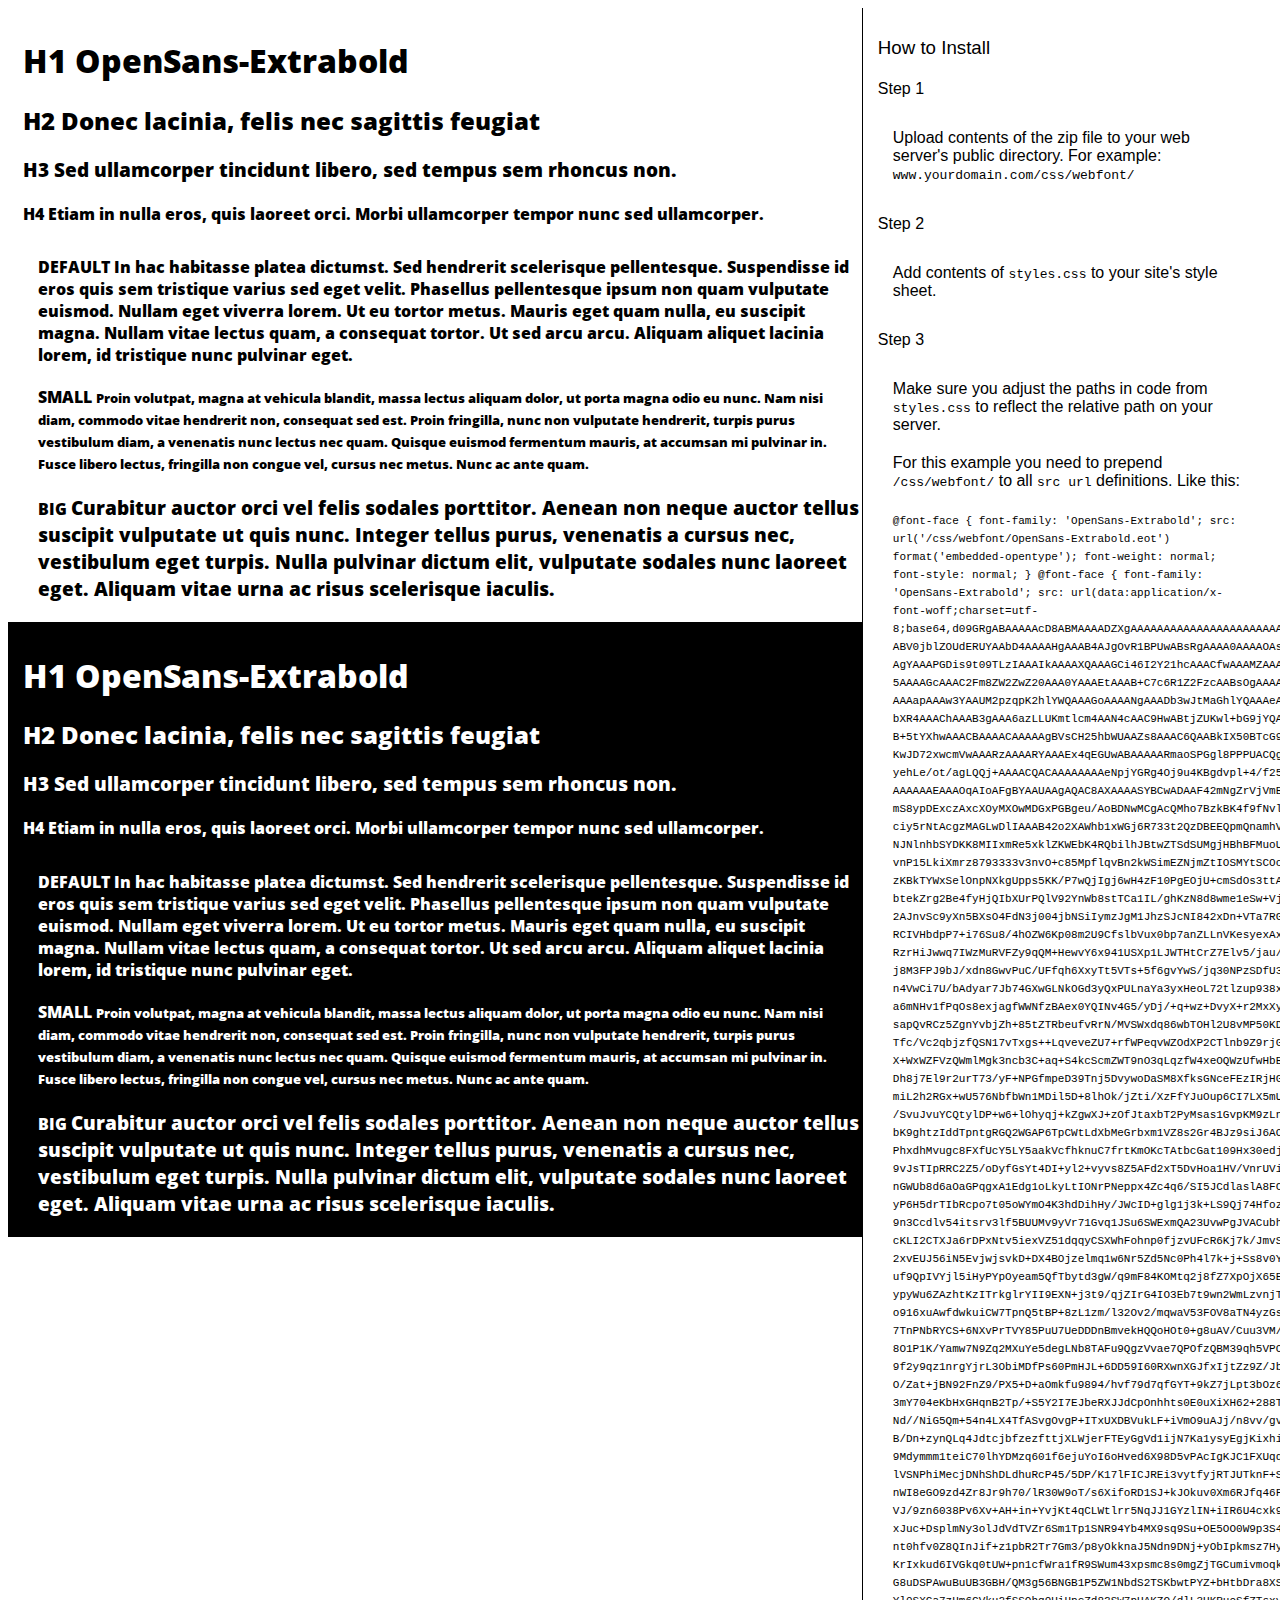
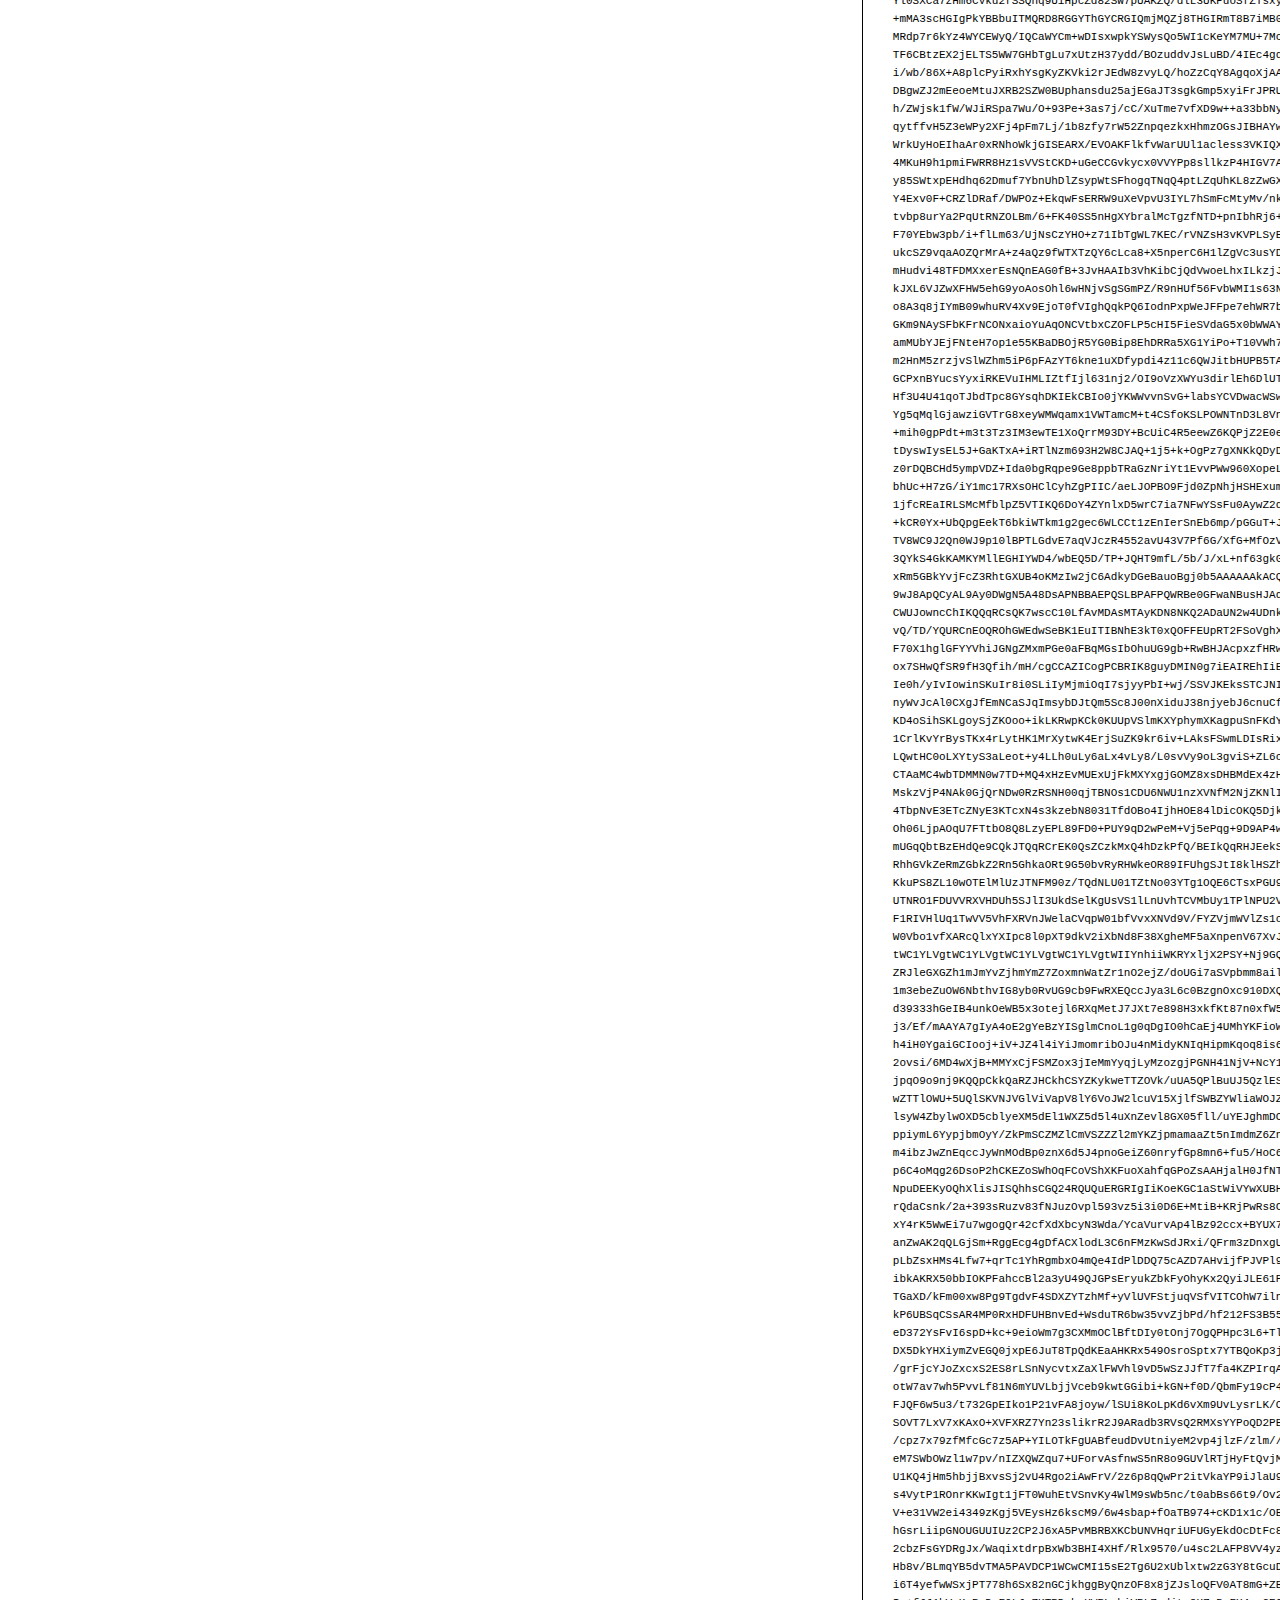
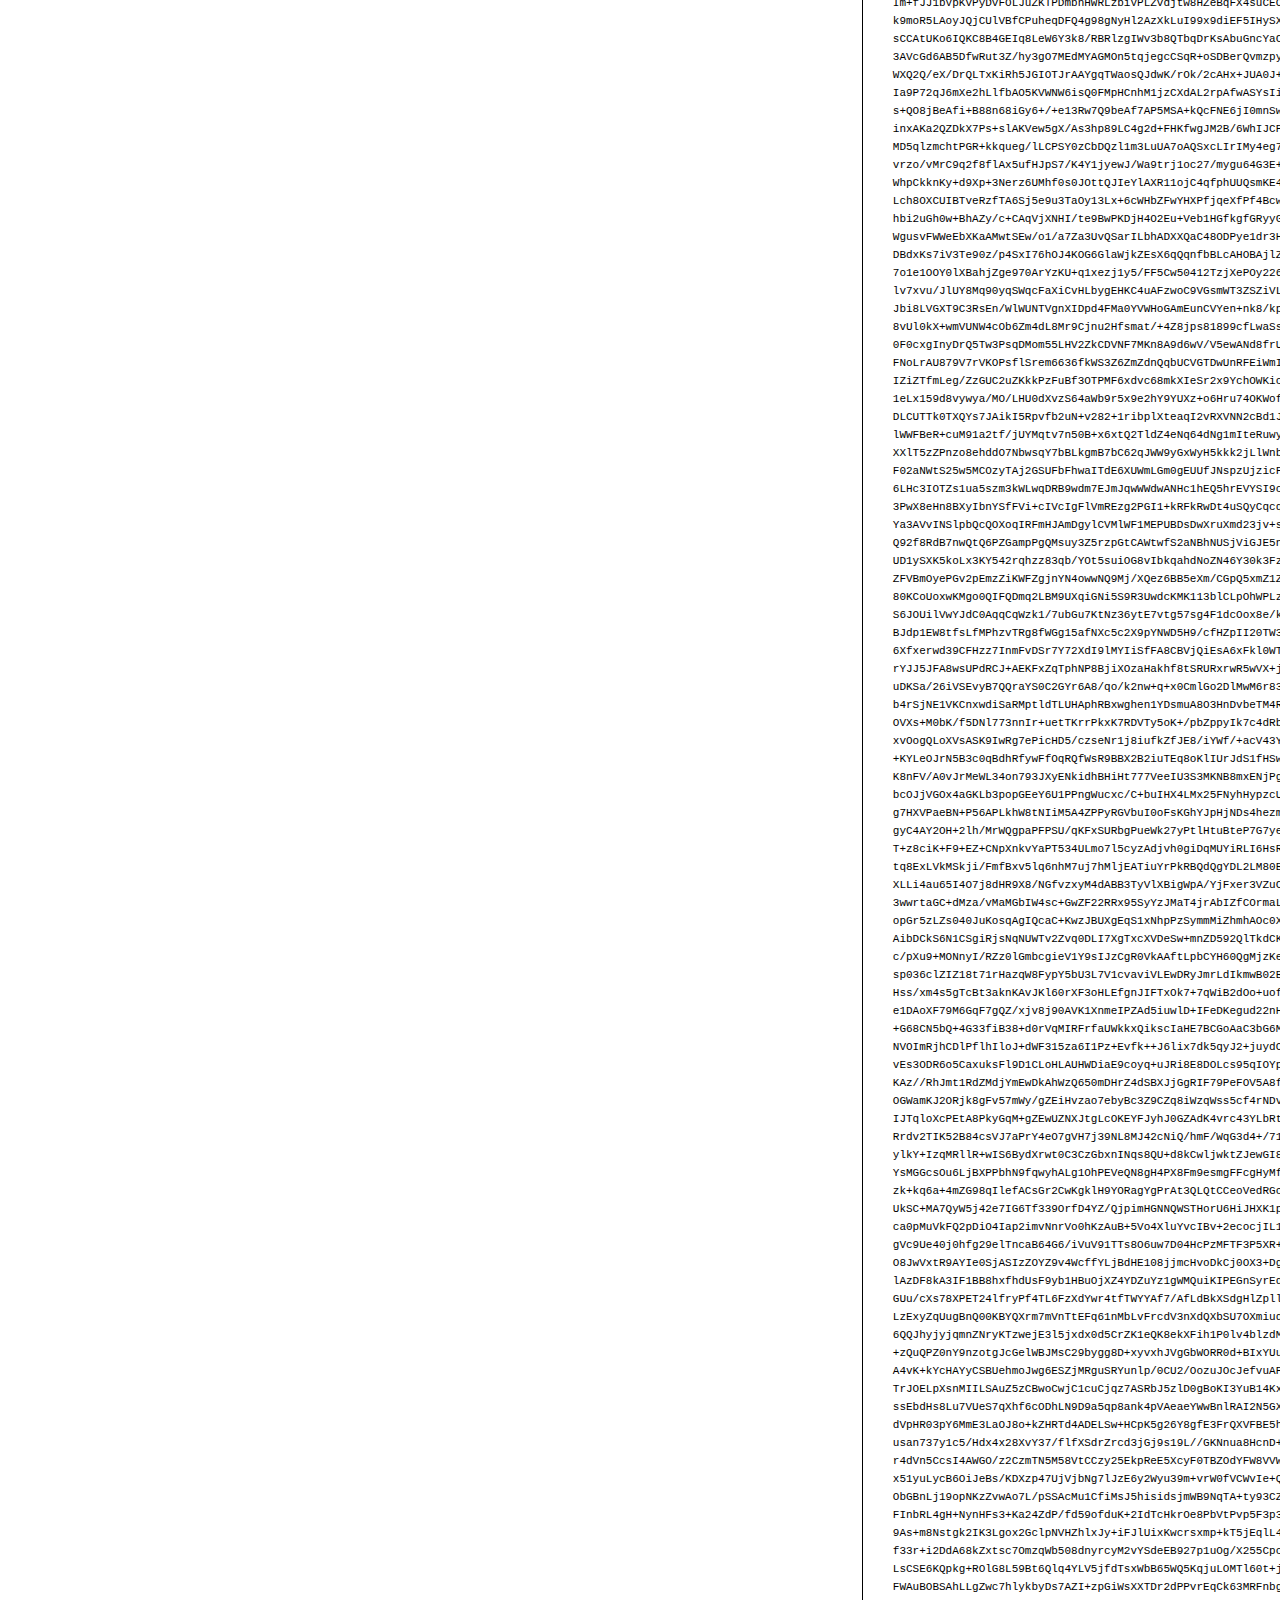
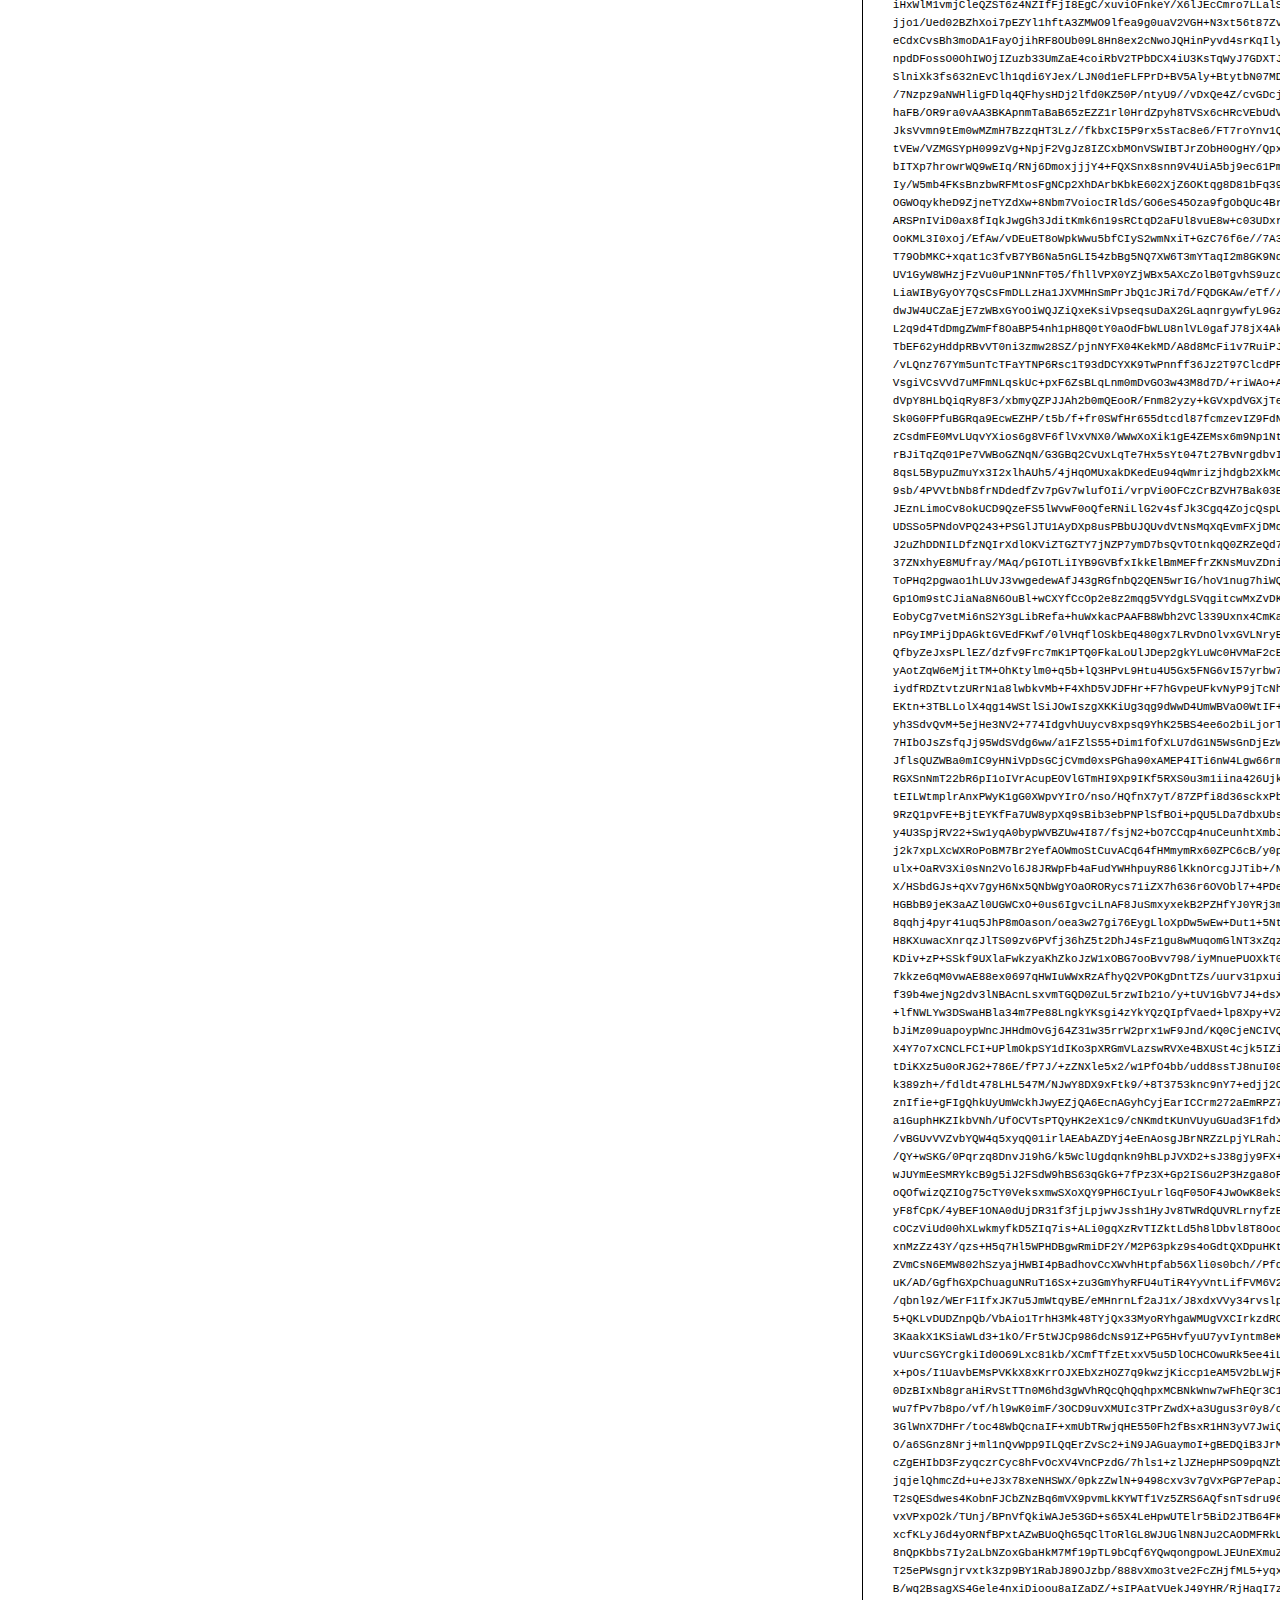
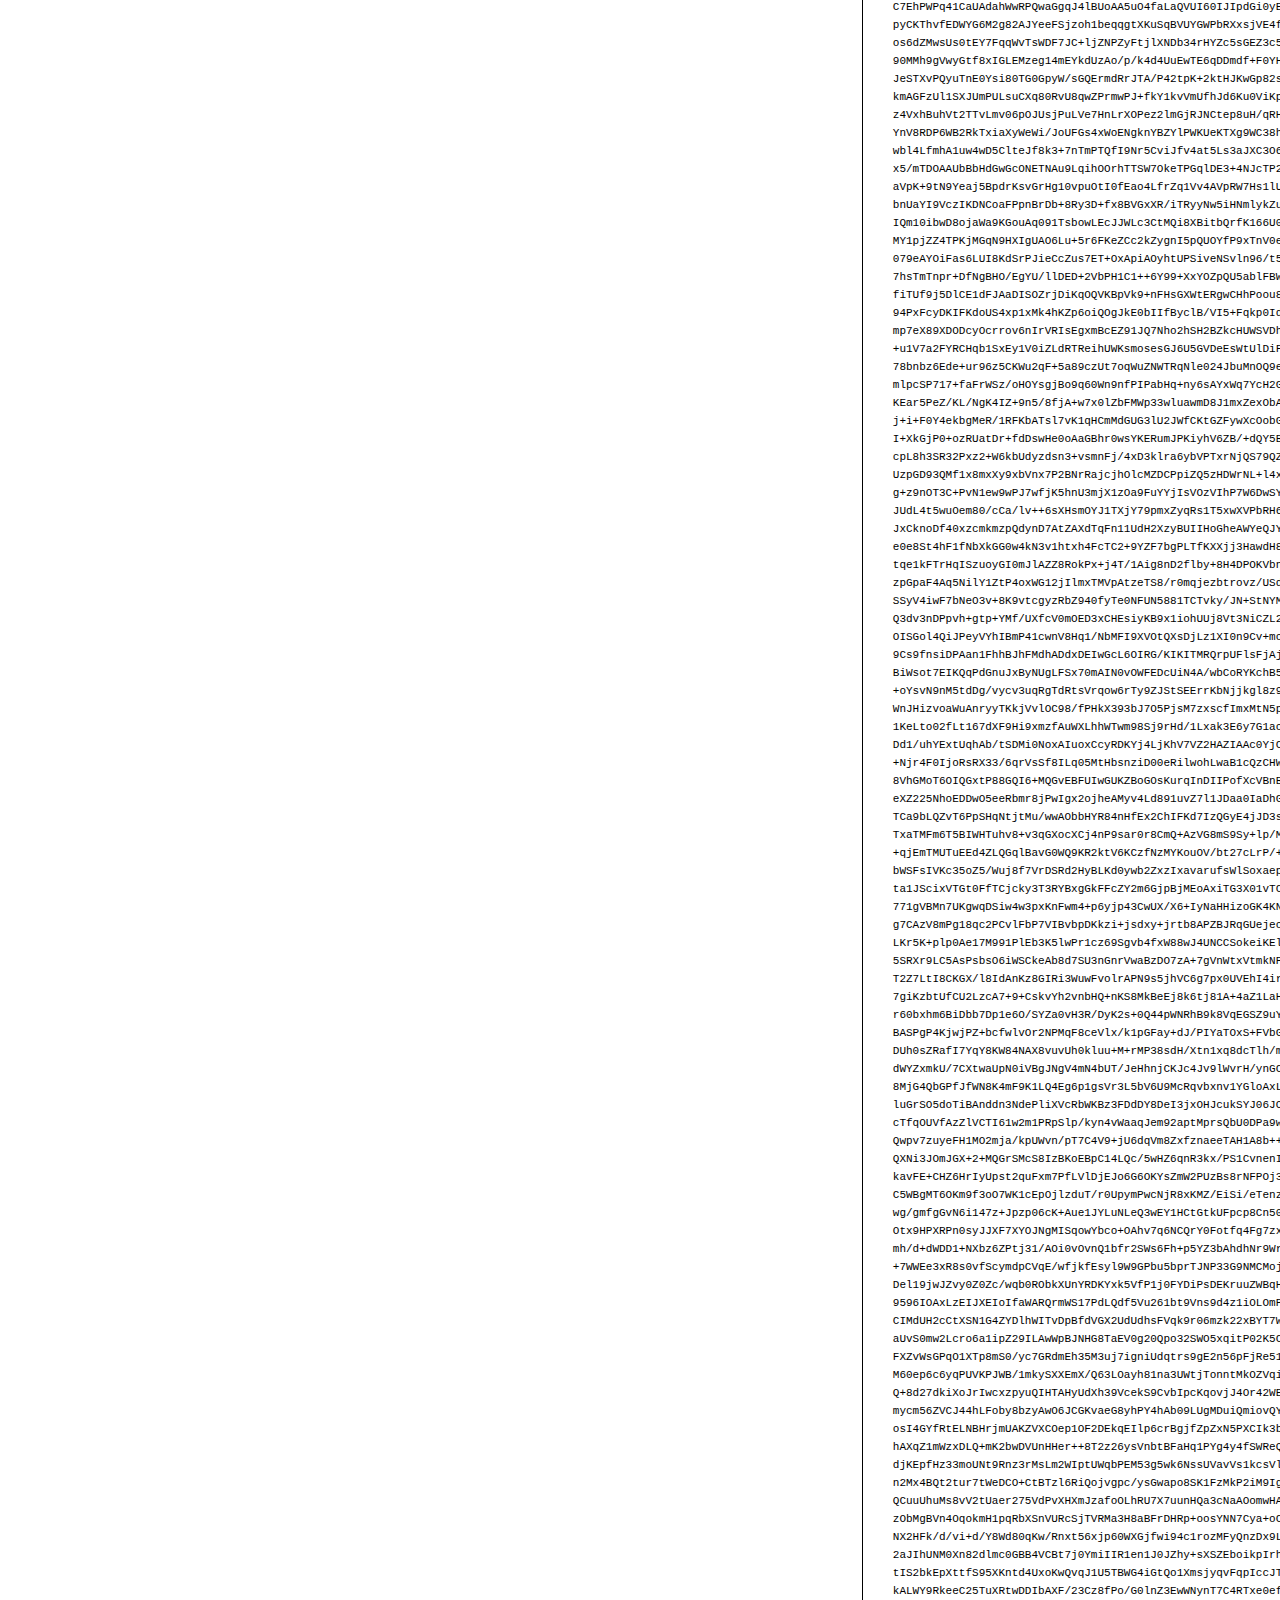
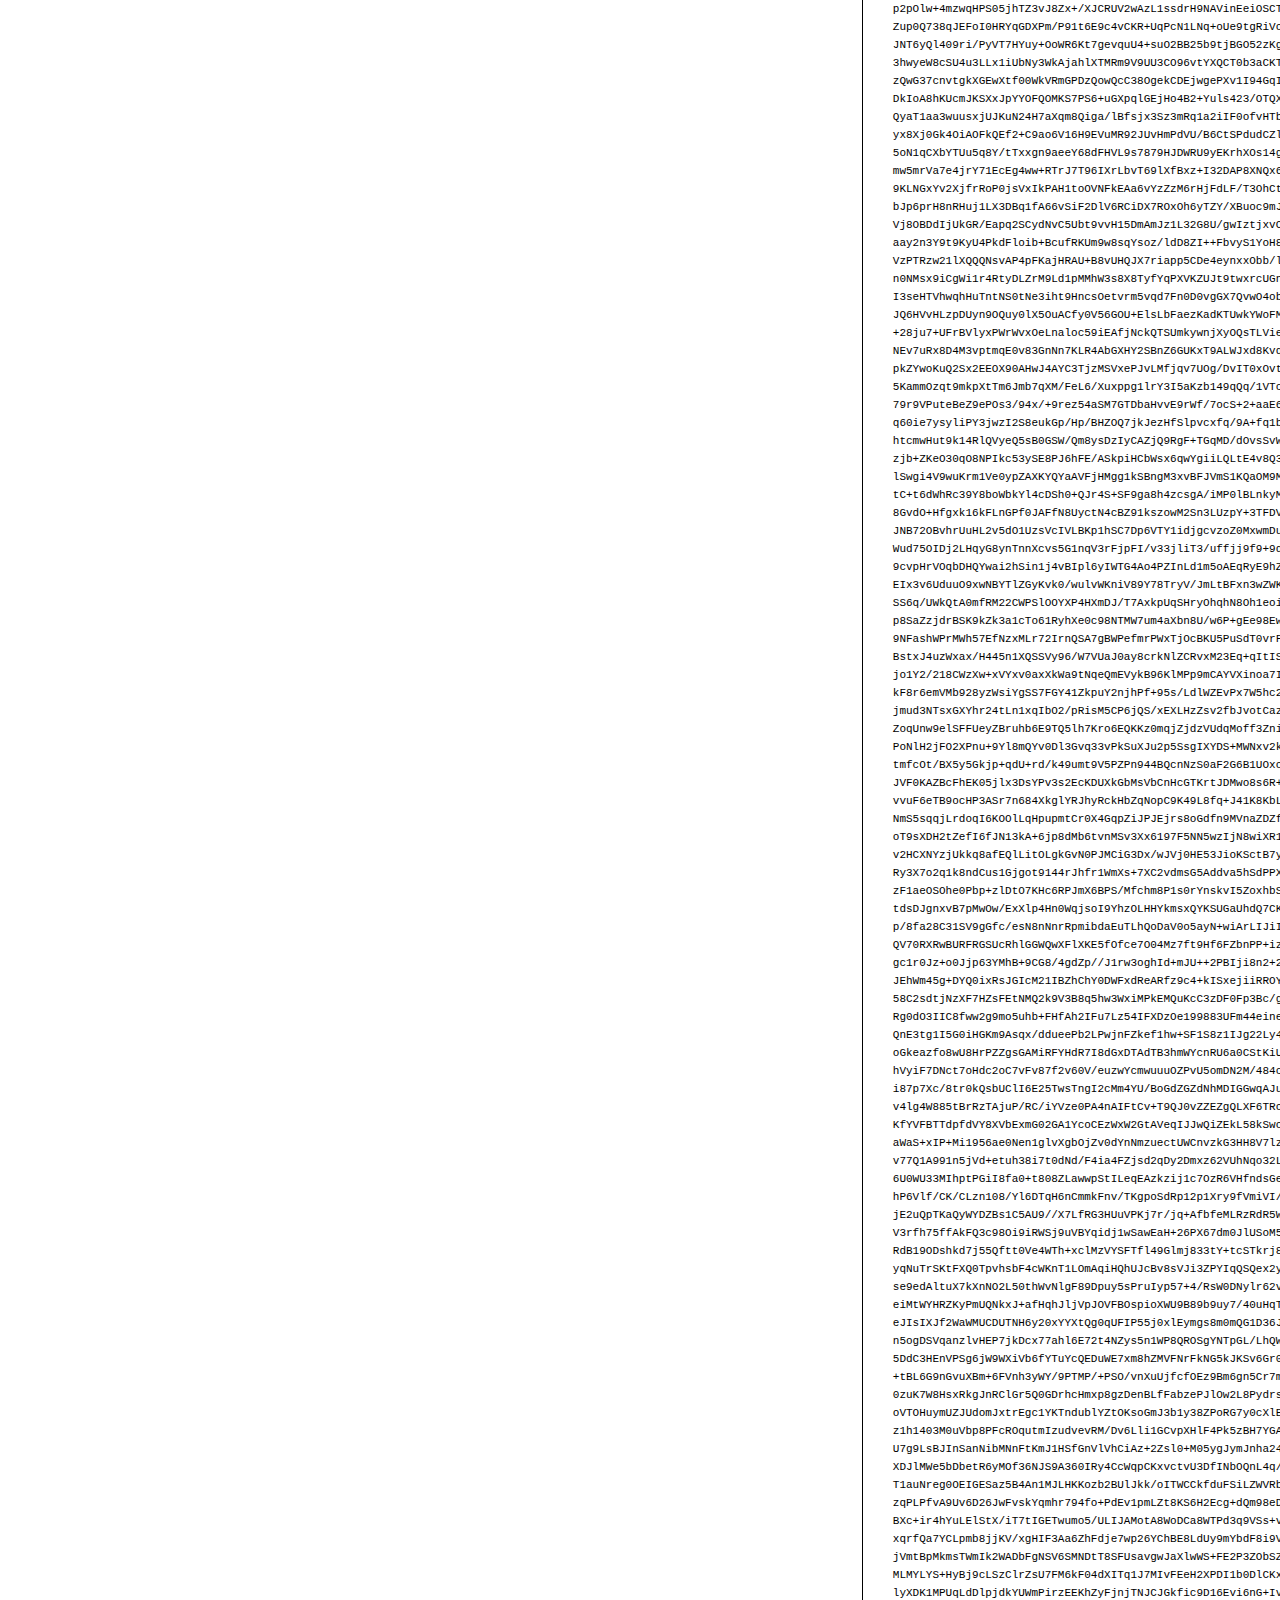
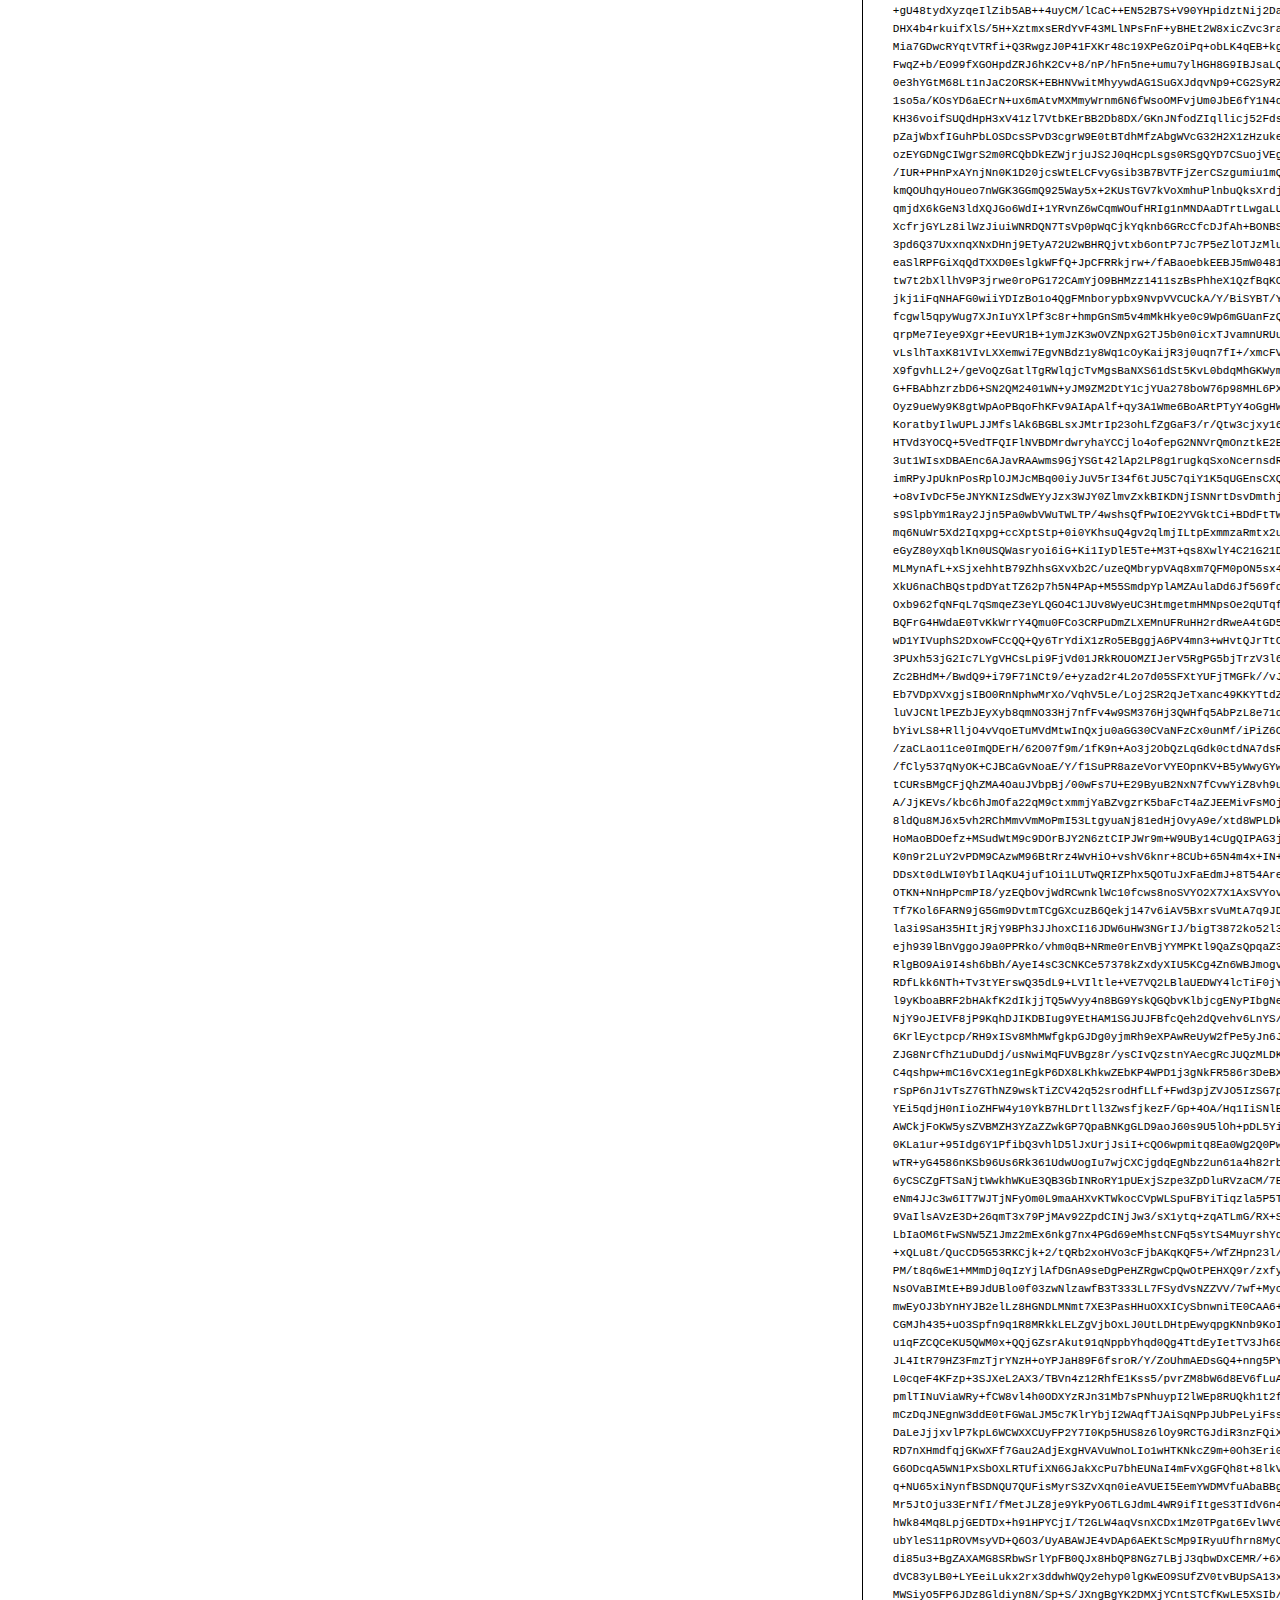
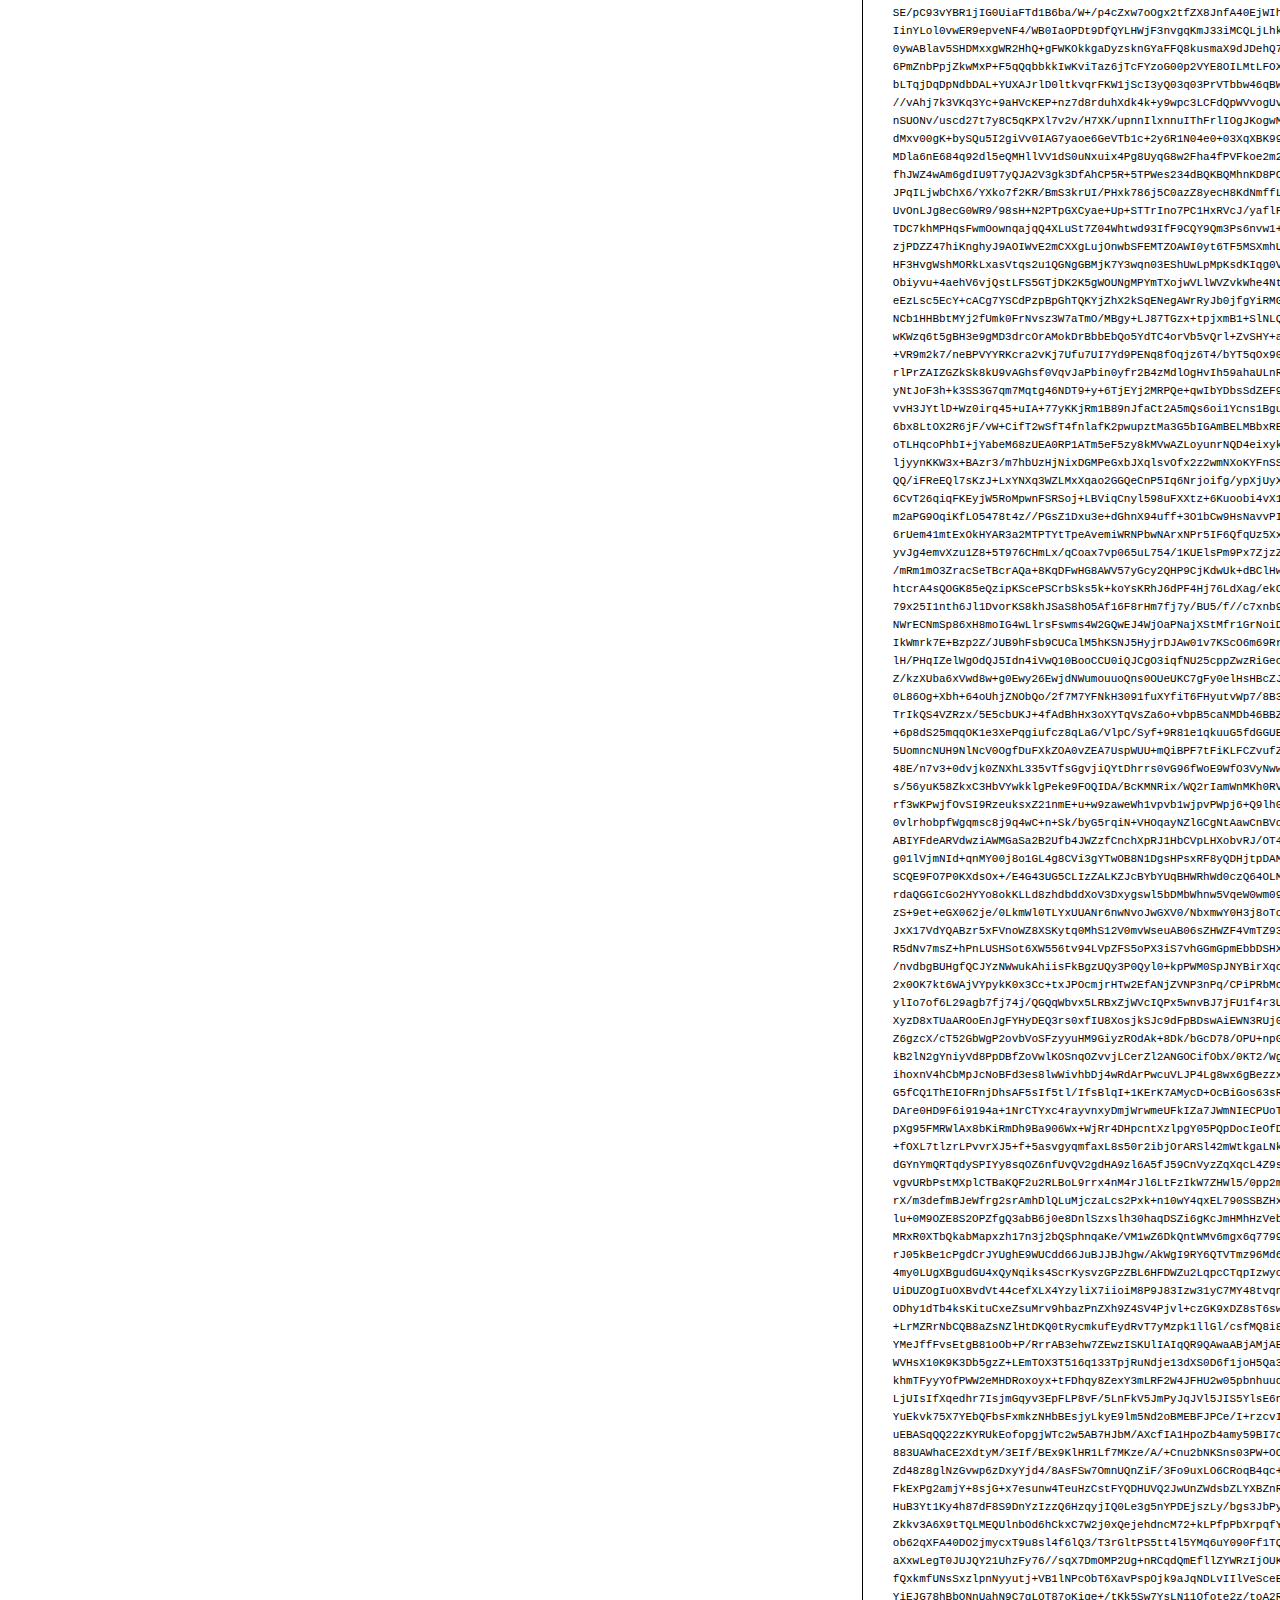
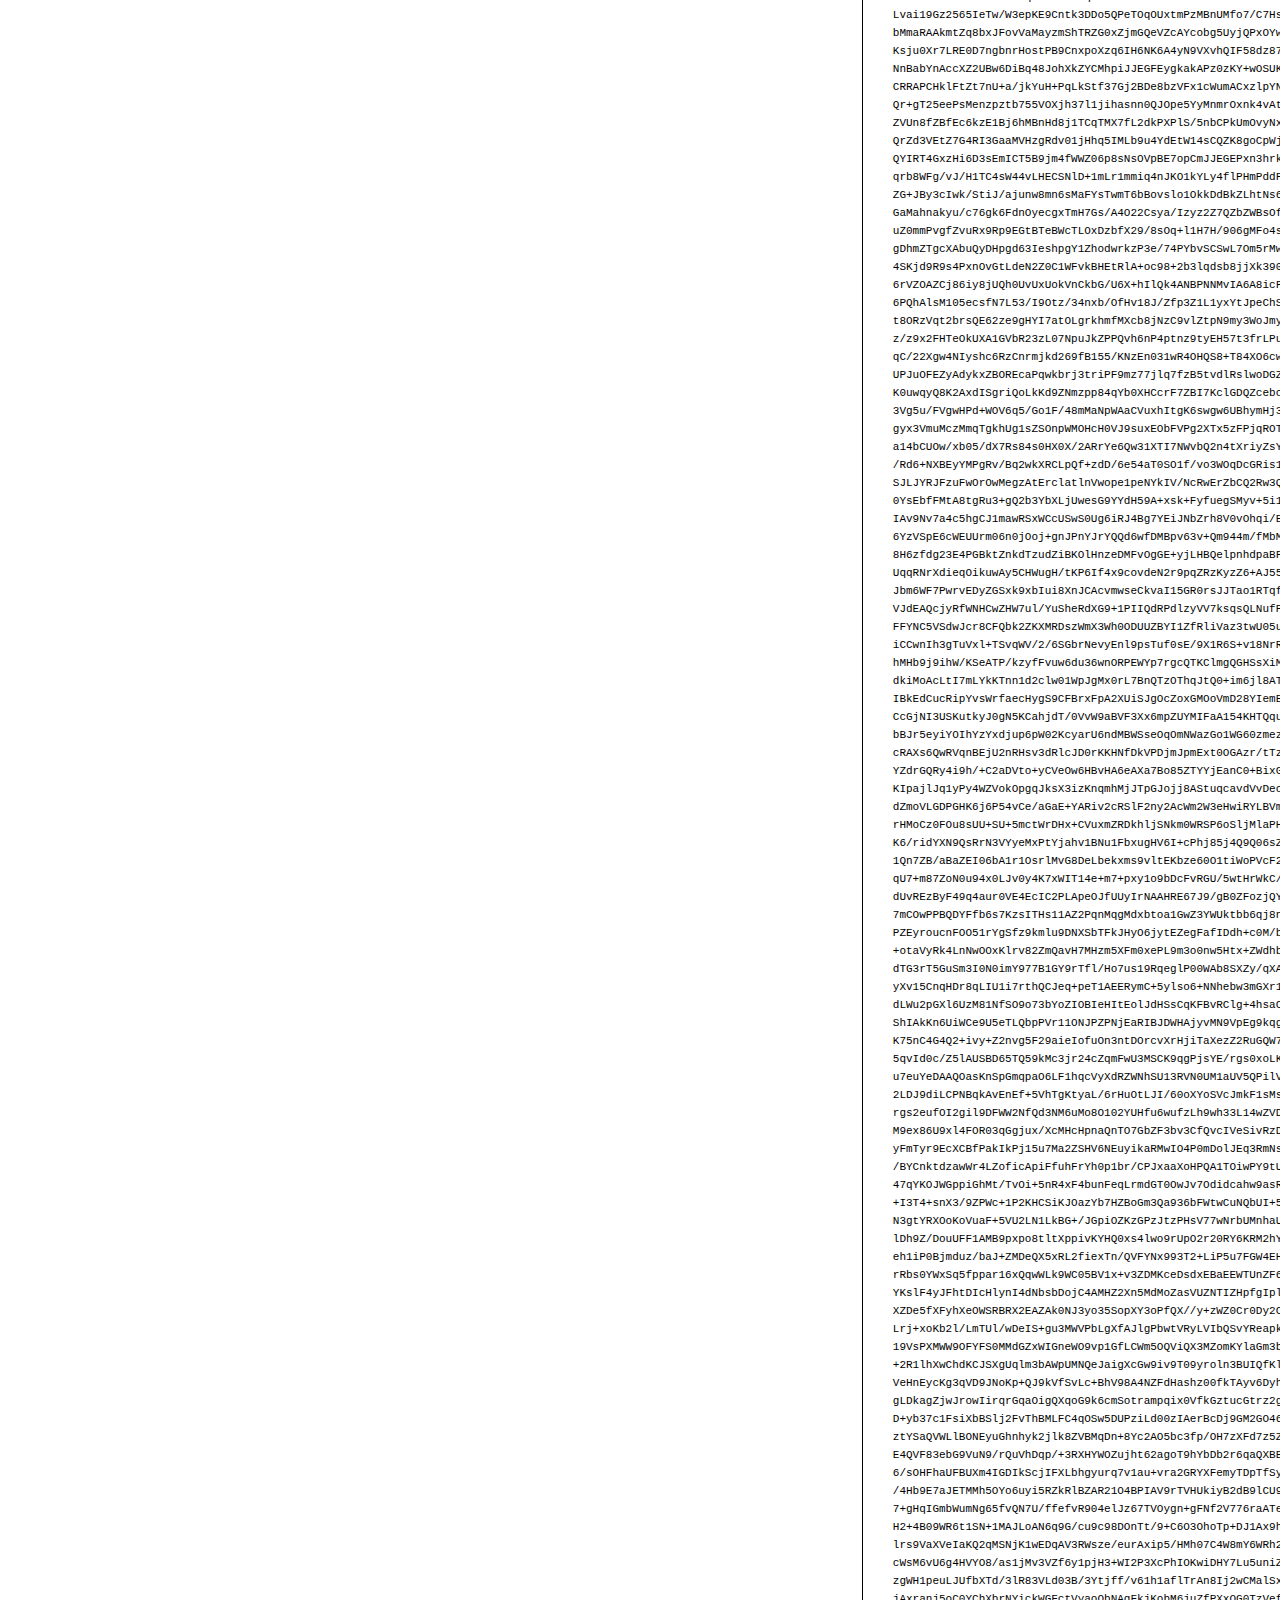
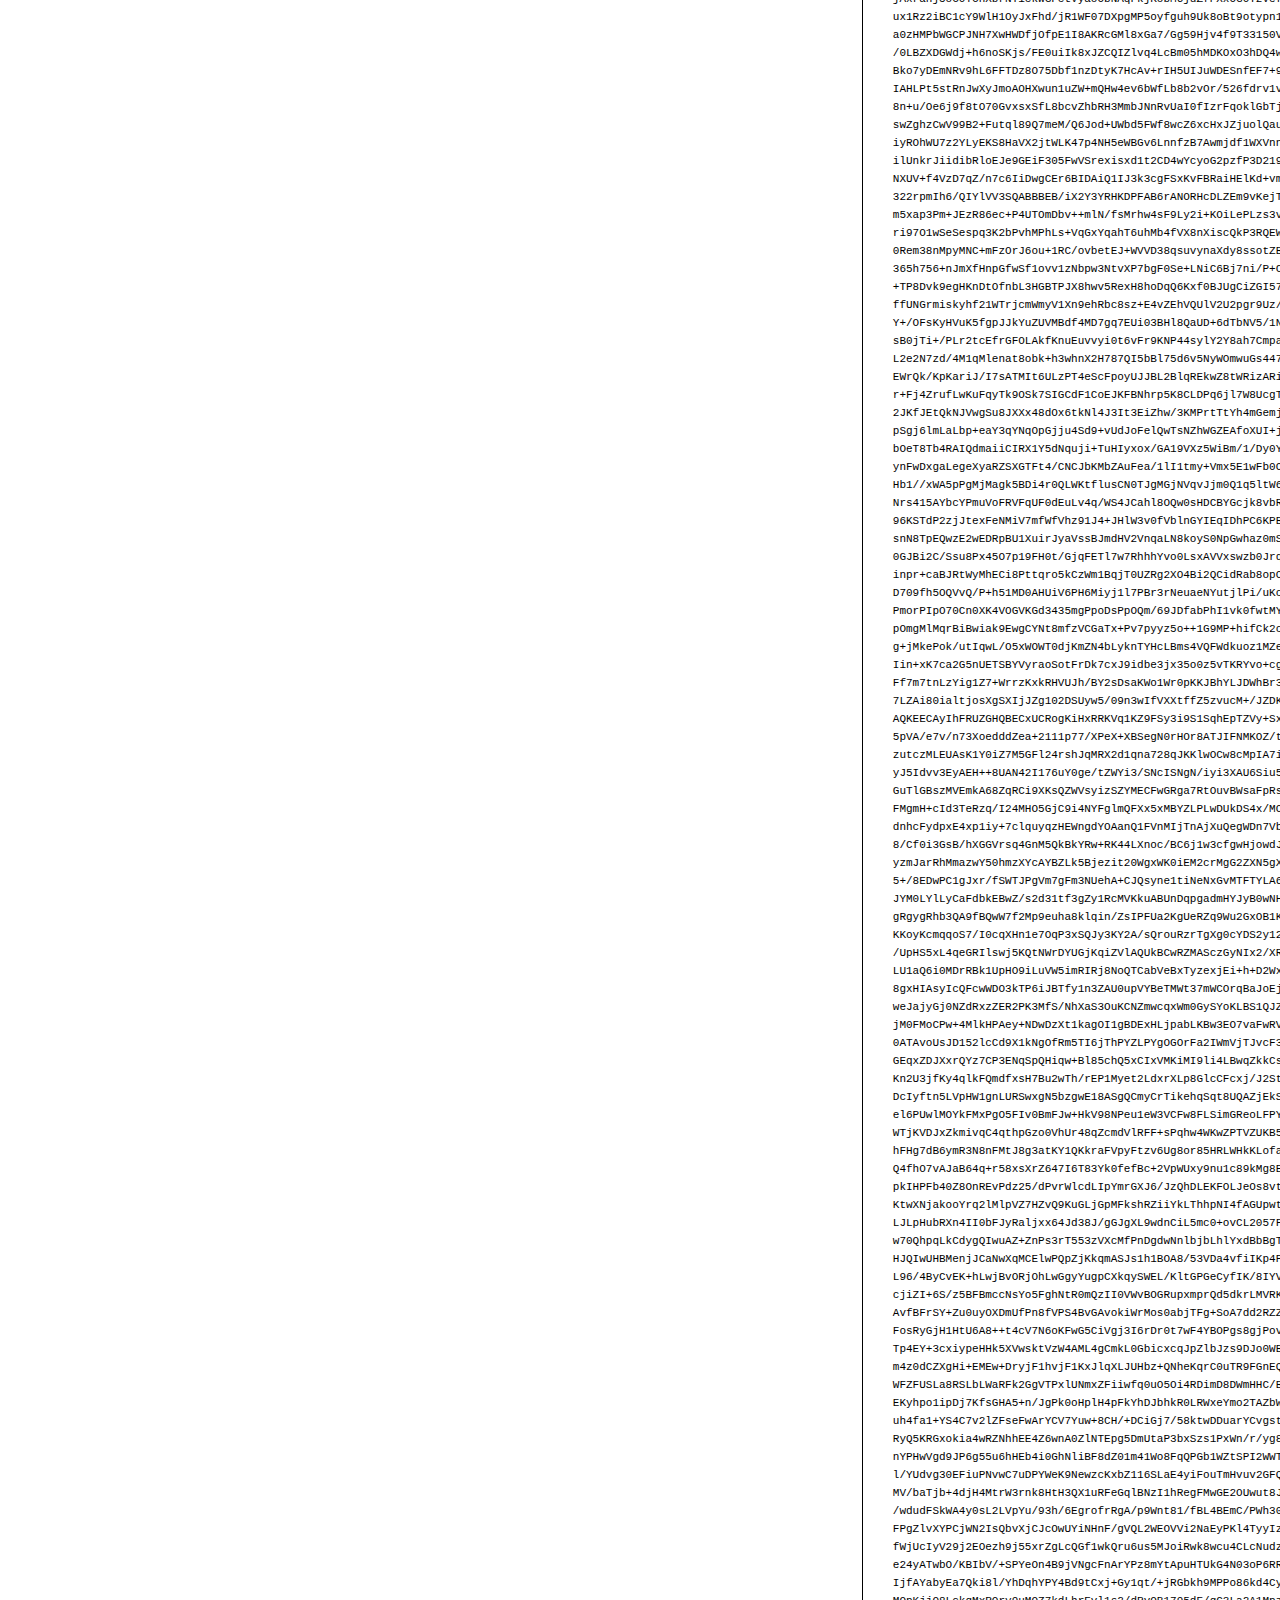
<file: fonts/OpenSans-Extrabold/preview.html>
<!DOCTYPE html>
<html>
<head>
<title>
OpenSans-Extrabold
 - Web font preview
</title>
<style type='text/css'>

@font-face {
  font-family: 'OpenSans-Extrabold';
  src: url('OpenSans-Extrabold.eot') format('embedded-opentype');
  font-weight: normal;
  font-style: normal;
}

@font-face {
  font-family: 'OpenSans-Extrabold';
  src:  url([data-uri]) format('woff'), url('OpenSans-Extrabold.ttf')  format('truetype'), url('OpenSans-Extrabold.svg#OpenSans-Extrabold') format('svg');
  font-weight: normal;
  font-style: normal;
}



body { font-family: 'OpenSans-Extrabold' !important; }
h1, h2, h3, h4 { font-weight: normal; }
.reg { color:black; background:white; }
.inverse { color:white; background:black; }
div { padding: 10px 15px; }
.right { background:white; width:30%; float: right; font-family: sans-serif; border: 1px solid black; border-width: 0 0 1px 1px;}
</style>
</head>
<body>
<div class='right'>
<h3>How to Install</h3>
<h4>Step 1</h4>
<div>
Upload contents of the zip file to your web server's public directory. For example:
<code>www.yourdomain.com/css/webfont/</code>
</div>
<h4>Step 2</h4>
<div>
Add contents of
<code>styles.css</code>
to your site's style sheet.
</div>
<h4>Step 3</h4>
<div>
Make sure you adjust the paths in code from
<code>styles.css</code>
to reflect the relative path on your server.
</div>
<div>
For this example you need to prepend
<code>/css/webfont/</code>
to all
<code>src url</code>
definitions. Like this:
</div>
<div>
<code style='font-size:11px;'>@font-face {
  font-family: 'OpenSans-Extrabold';
  src: url('/css/webfont/OpenSans-Extrabold.eot') format('embedded-opentype');
  font-weight: normal;
  font-style: normal;
}

@font-face {
  font-family: 'OpenSans-Extrabold';
  src:  url([data-uri]) format('woff'), url('/css/webfont/OpenSans-Extrabold.ttf')  format('truetype'), url('/css/webfont/OpenSans-Extrabold.svg#OpenSans-Extrabold') format('svg');
  font-weight: normal;
  font-style: normal;
}</code>
</div>
</div>
<div class='reg'>
<h1>
H1
OpenSans-Extrabold
</h1>
<h2>
H2
Donec lacinia, felis nec sagittis feugiat
</h2>
<h3>
H3
Sed ullamcorper tincidunt libero, sed tempus sem rhoncus non.
</h3>
<h4>
H4
Etiam in nulla eros, quis laoreet orci. Morbi ullamcorper tempor nunc sed ullamcorper.
</h4>
<div>
DEFAULT
In hac habitasse platea dictumst. Sed hendrerit scelerisque pellentesque. Suspendisse id eros quis sem tristique varius sed eget velit. Phasellus pellentesque ipsum non quam vulputate euismod. Nullam eget viverra lorem. Ut eu tortor metus. Mauris eget quam nulla, eu suscipit magna. Nullam vitae lectus quam, a consequat tortor. Ut sed arcu arcu. Aliquam aliquet lacinia lorem, id tristique nunc pulvinar eget.
</div>
<div>
SMALL
<small>
Proin volutpat, magna at vehicula blandit, massa lectus aliquam dolor, ut porta magna odio eu nunc. Nam nisi diam, commodo vitae hendrerit non, consequat sed est. Proin fringilla, nunc non vulputate hendrerit, turpis purus vestibulum diam, a venenatis nunc lectus nec quam. Quisque euismod fermentum mauris, at accumsan mi pulvinar in. Fusce libero lectus, fringilla non congue vel, cursus nec metus. Nunc ac ante quam.
</small>
</div>
<div>
BIG
<big>
Curabitur auctor orci vel felis sodales porttitor. Aenean non neque auctor tellus suscipit vulputate ut quis nunc. Integer tellus purus, venenatis a cursus nec, vestibulum eget turpis. Nulla pulvinar dictum elit, vulputate sodales nunc laoreet eget. Aliquam vitae urna ac risus scelerisque iaculis.
</big>
</div>

</div>
<div class='inverse'>
<h1>
H1
OpenSans-Extrabold
</h1>
<h2>
H2
Donec lacinia, felis nec sagittis feugiat
</h2>
<h3>
H3
Sed ullamcorper tincidunt libero, sed tempus sem rhoncus non.
</h3>
<h4>
H4
Etiam in nulla eros, quis laoreet orci. Morbi ullamcorper tempor nunc sed ullamcorper.
</h4>
<div>
DEFAULT
In hac habitasse platea dictumst. Sed hendrerit scelerisque pellentesque. Suspendisse id eros quis sem tristique varius sed eget velit. Phasellus pellentesque ipsum non quam vulputate euismod. Nullam eget viverra lorem. Ut eu tortor metus. Mauris eget quam nulla, eu suscipit magna. Nullam vitae lectus quam, a consequat tortor. Ut sed arcu arcu. Aliquam aliquet lacinia lorem, id tristique nunc pulvinar eget.
</div>
<div>
SMALL
<small>
Proin volutpat, magna at vehicula blandit, massa lectus aliquam dolor, ut porta magna odio eu nunc. Nam nisi diam, commodo vitae hendrerit non, consequat sed est. Proin fringilla, nunc non vulputate hendrerit, turpis purus vestibulum diam, a venenatis nunc lectus nec quam. Quisque euismod fermentum mauris, at accumsan mi pulvinar in. Fusce libero lectus, fringilla non congue vel, cursus nec metus. Nunc ac ante quam.
</small>
</div>
<div>
BIG
<big>
Curabitur auctor orci vel felis sodales porttitor. Aenean non neque auctor tellus suscipit vulputate ut quis nunc. Integer tellus purus, venenatis a cursus nec, vestibulum eget turpis. Nulla pulvinar dictum elit, vulputate sodales nunc laoreet eget. Aliquam vitae urna ac risus scelerisque iaculis.
</big>
</div>

</div>
</body>
</html>
</file>
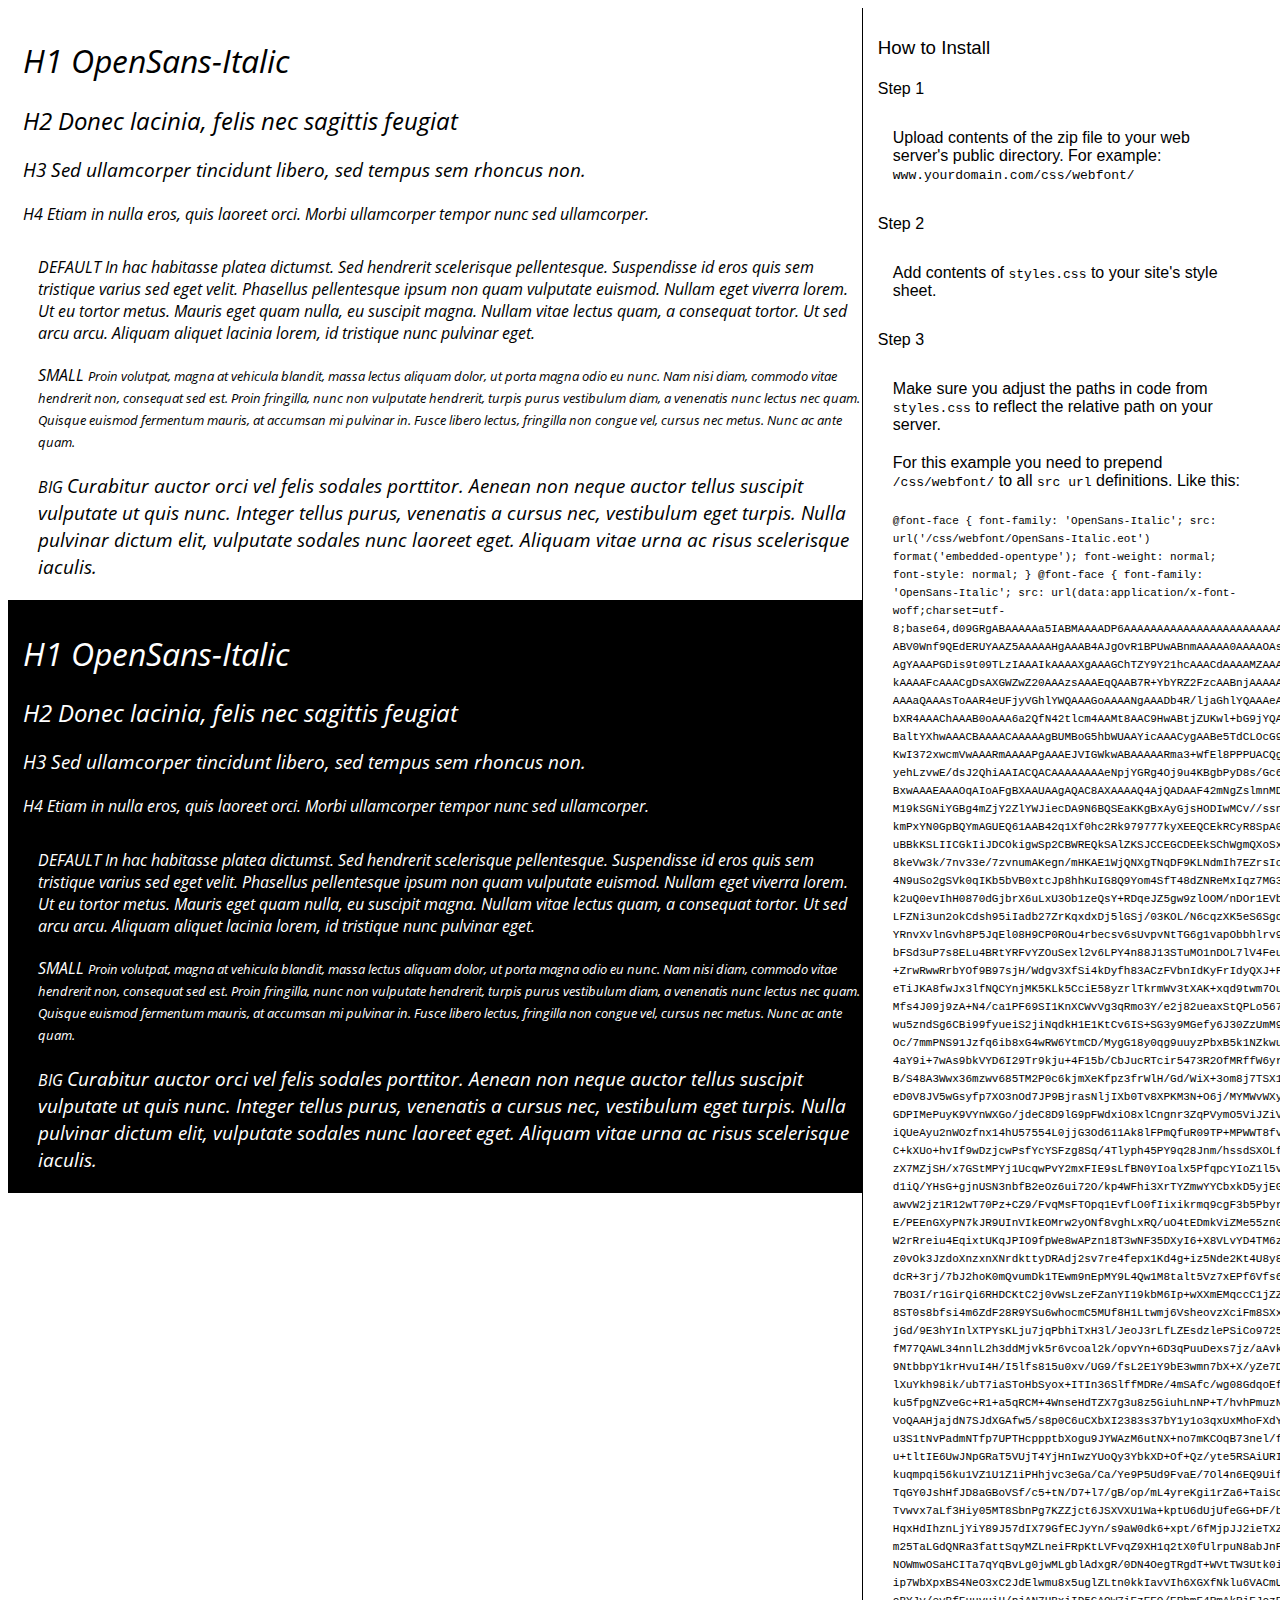
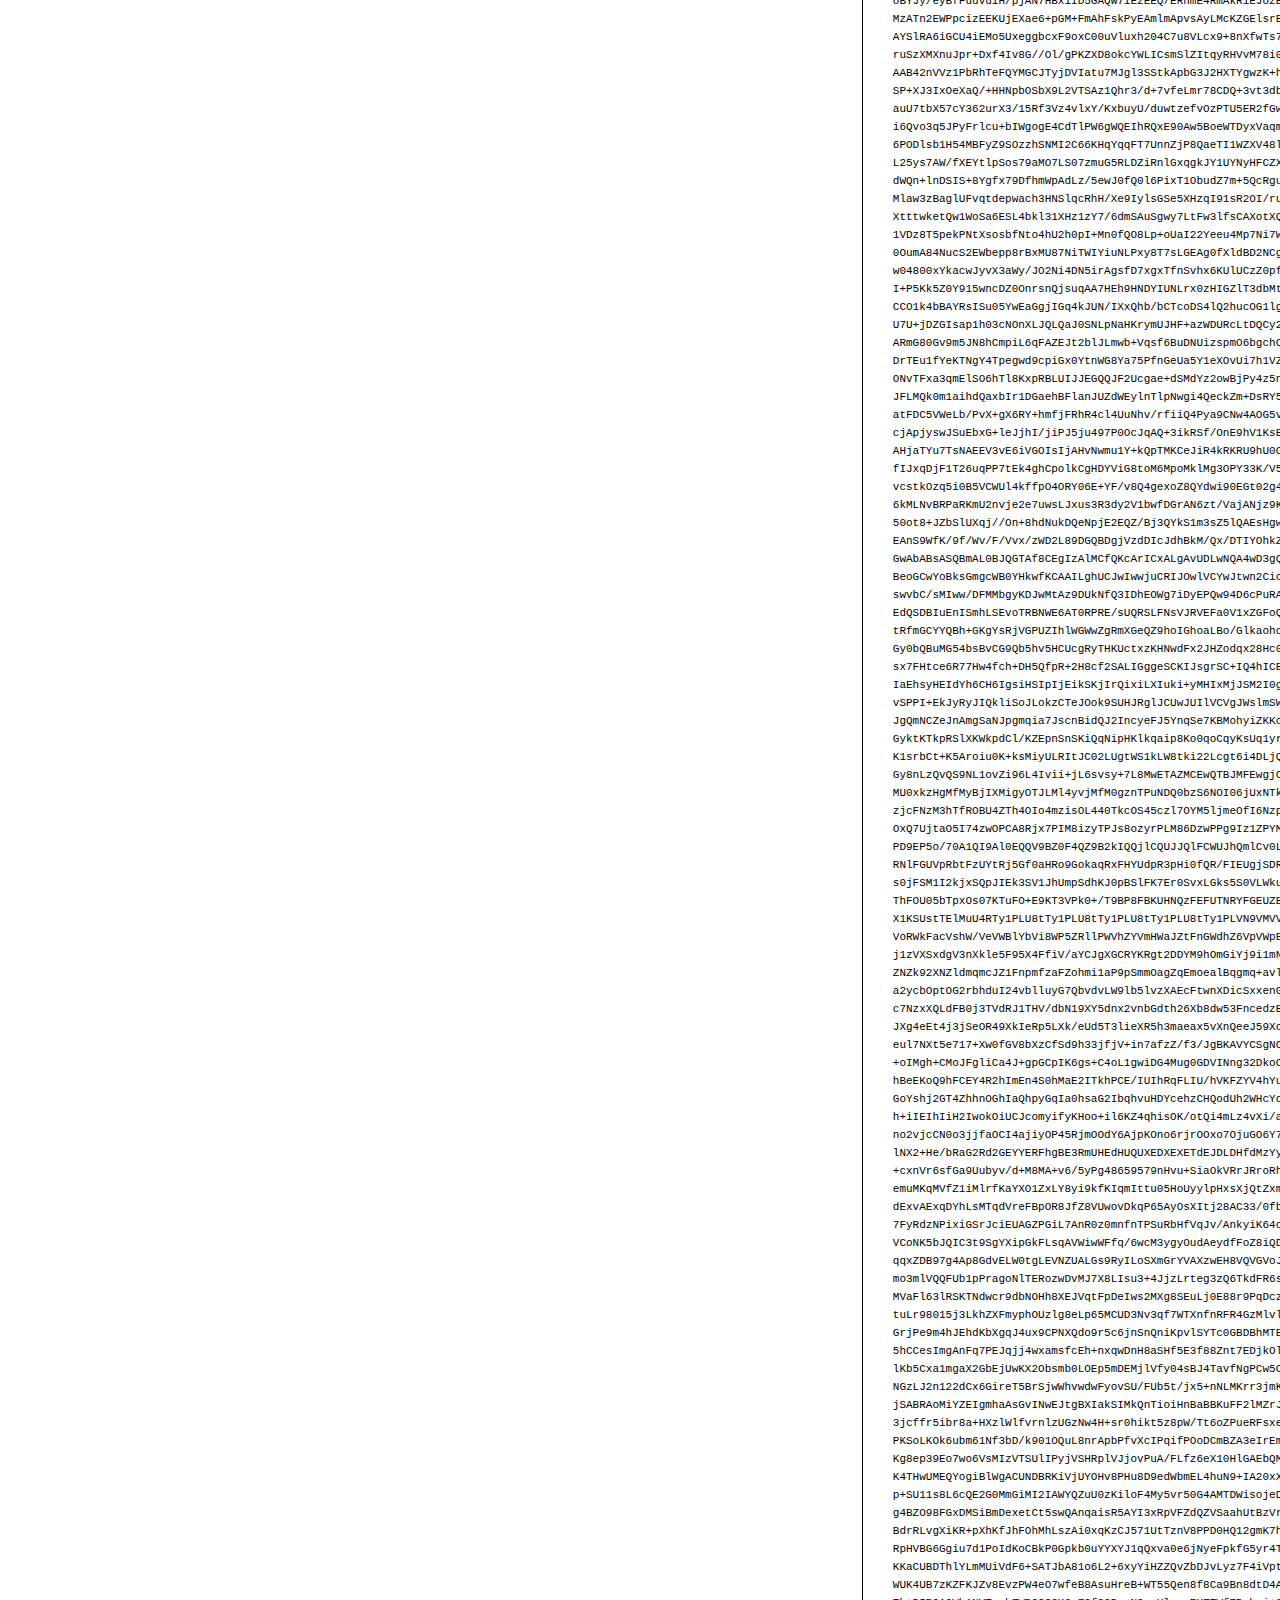
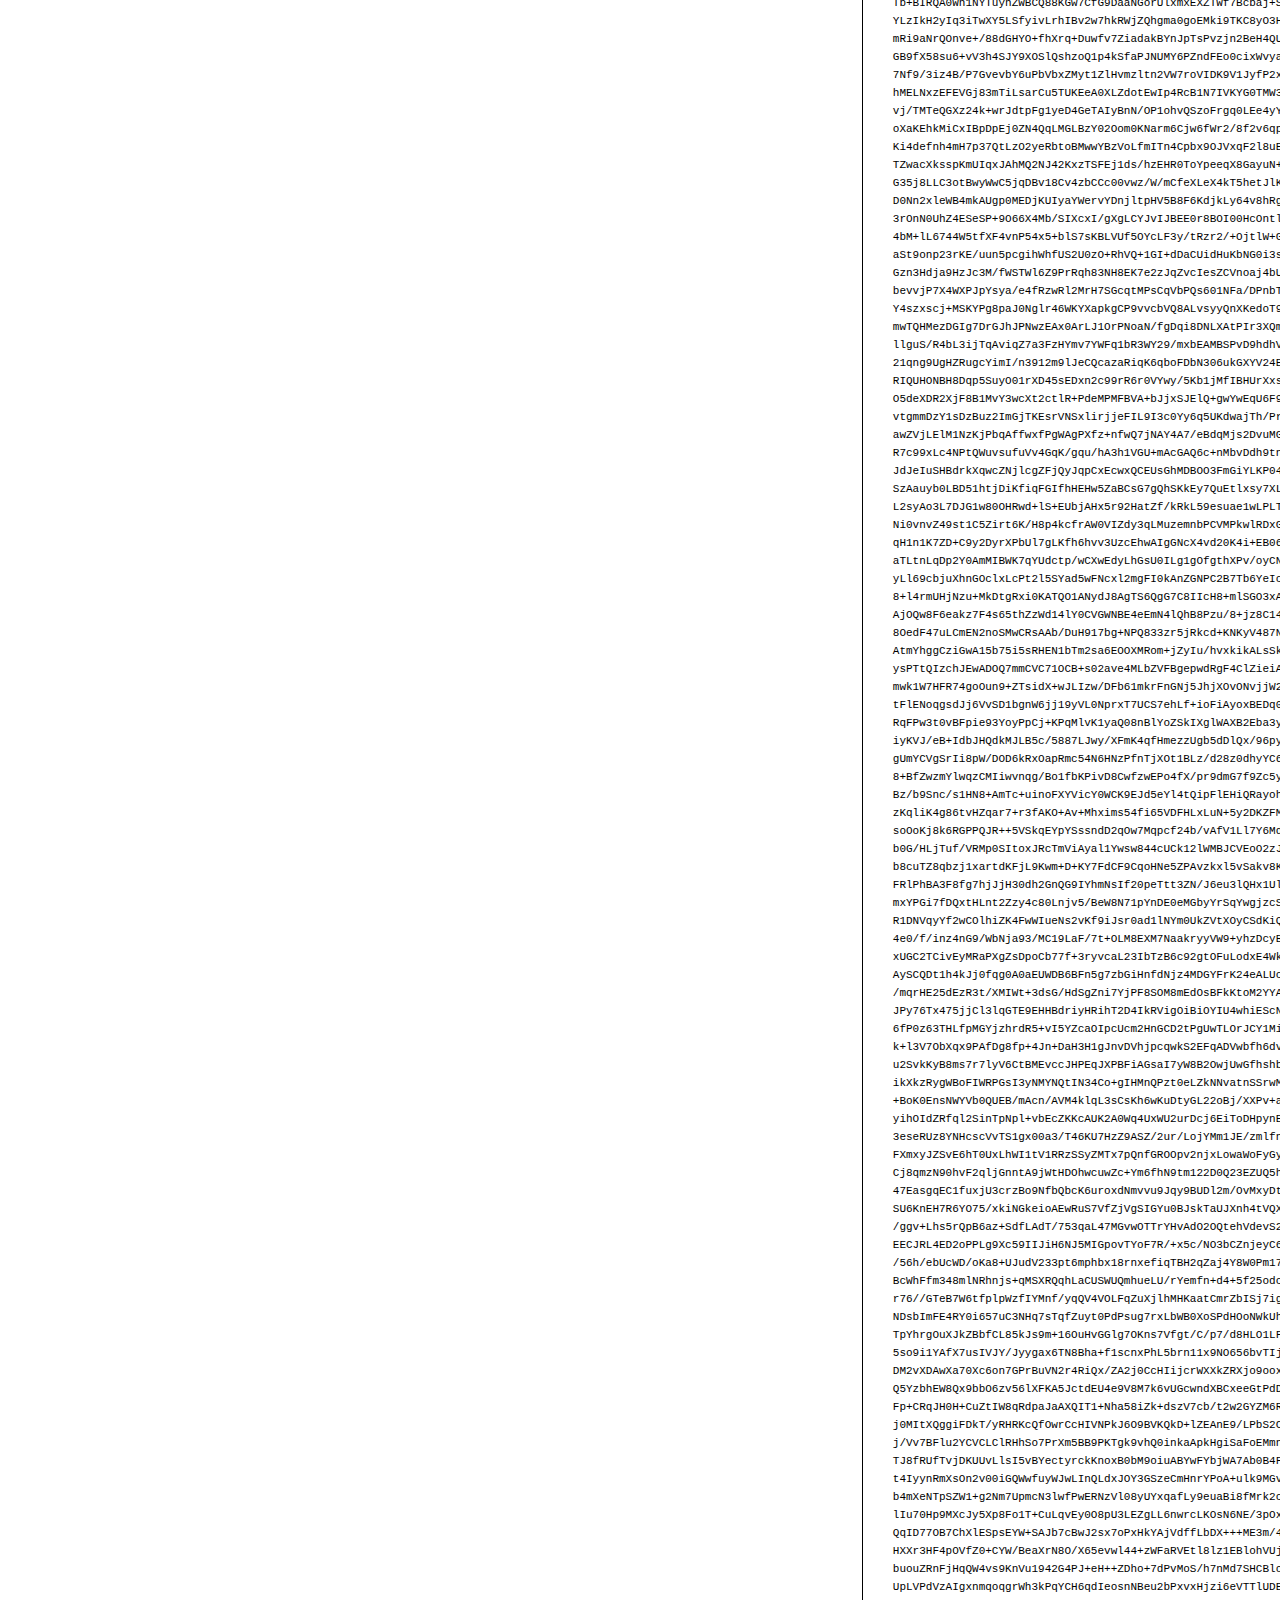
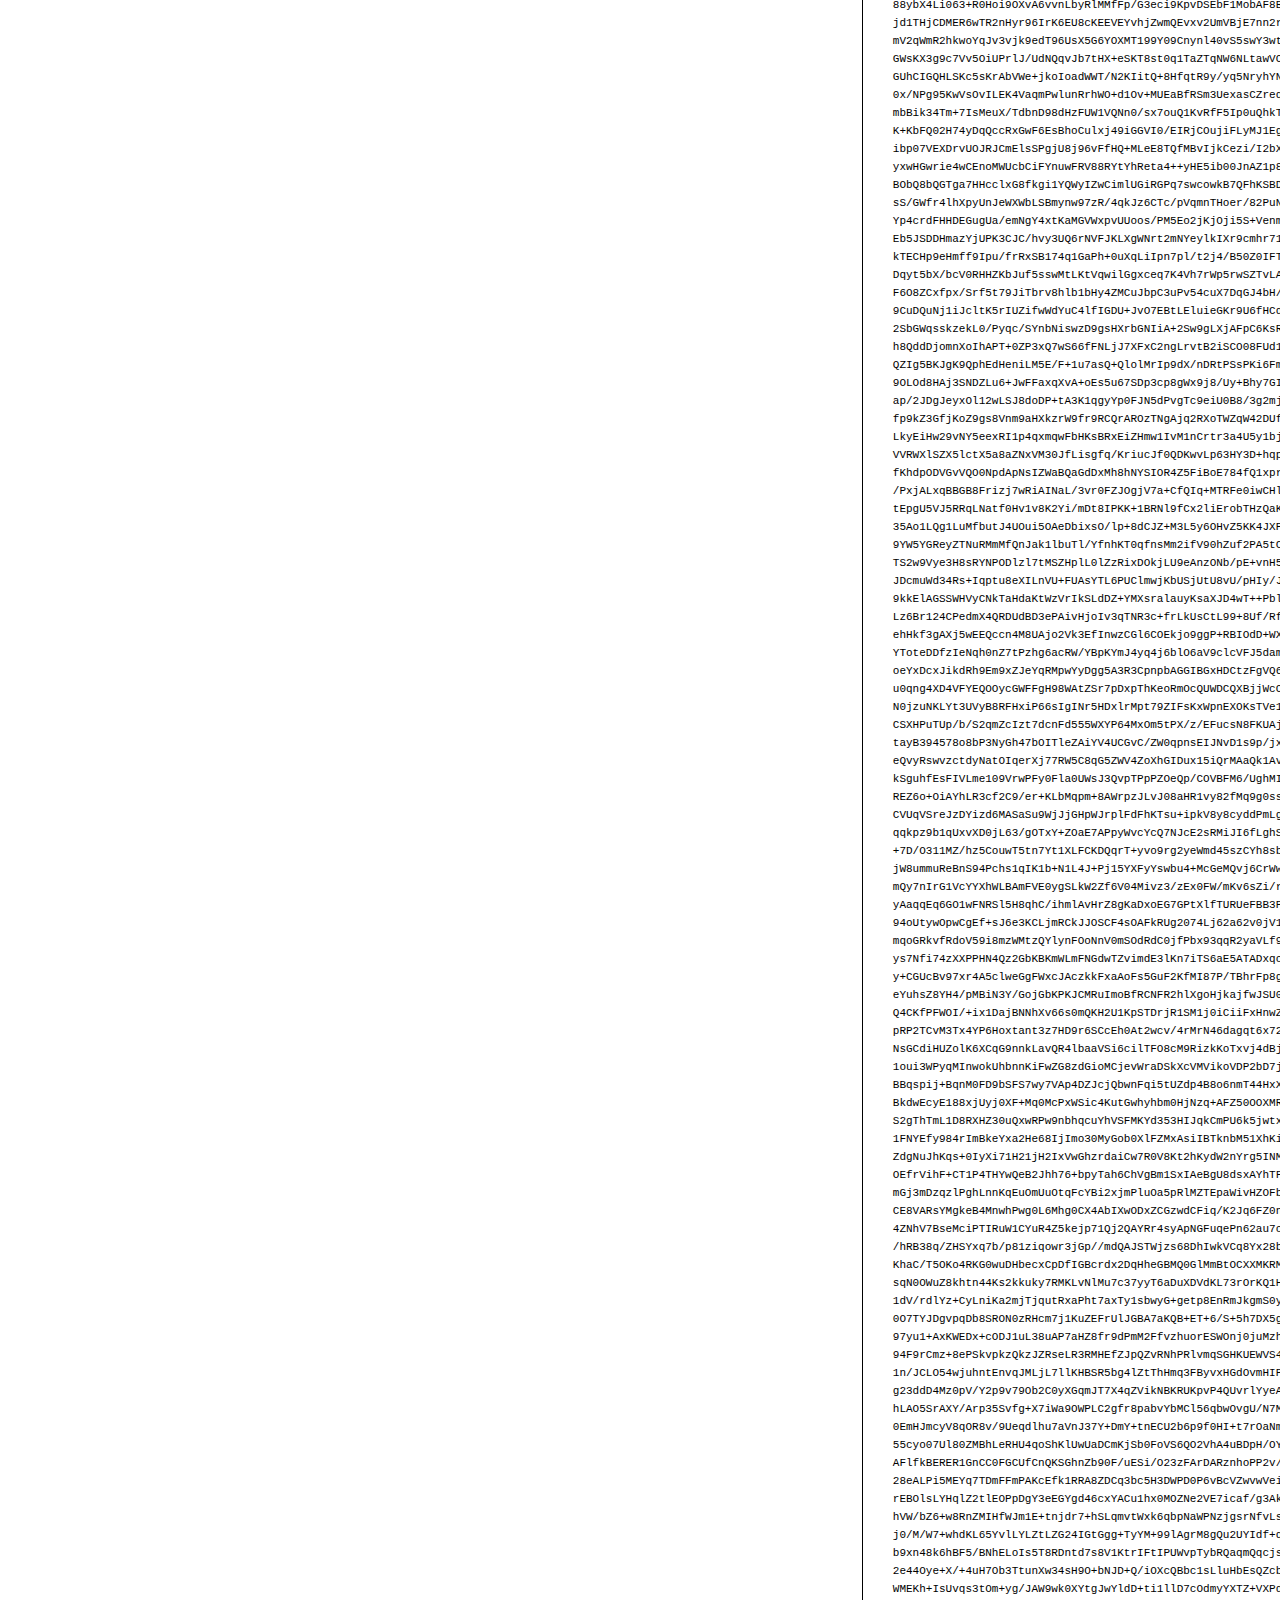
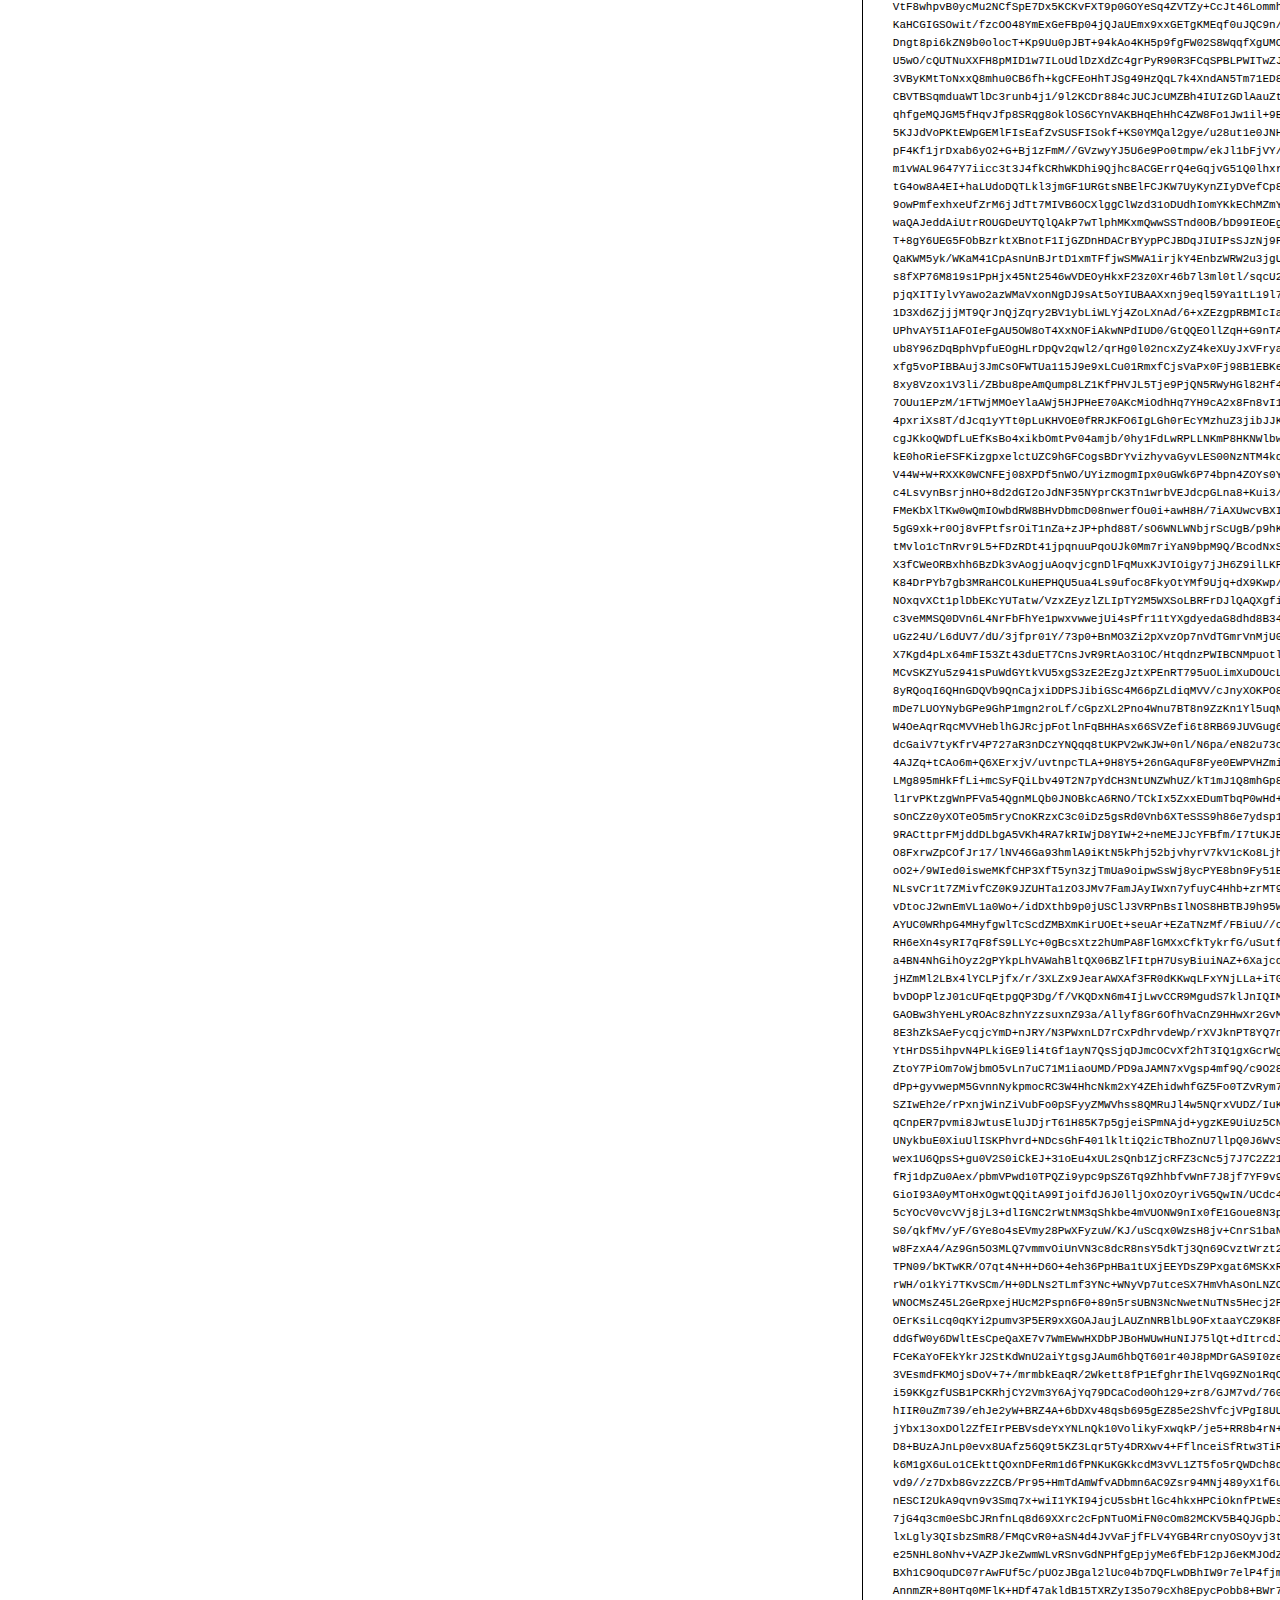
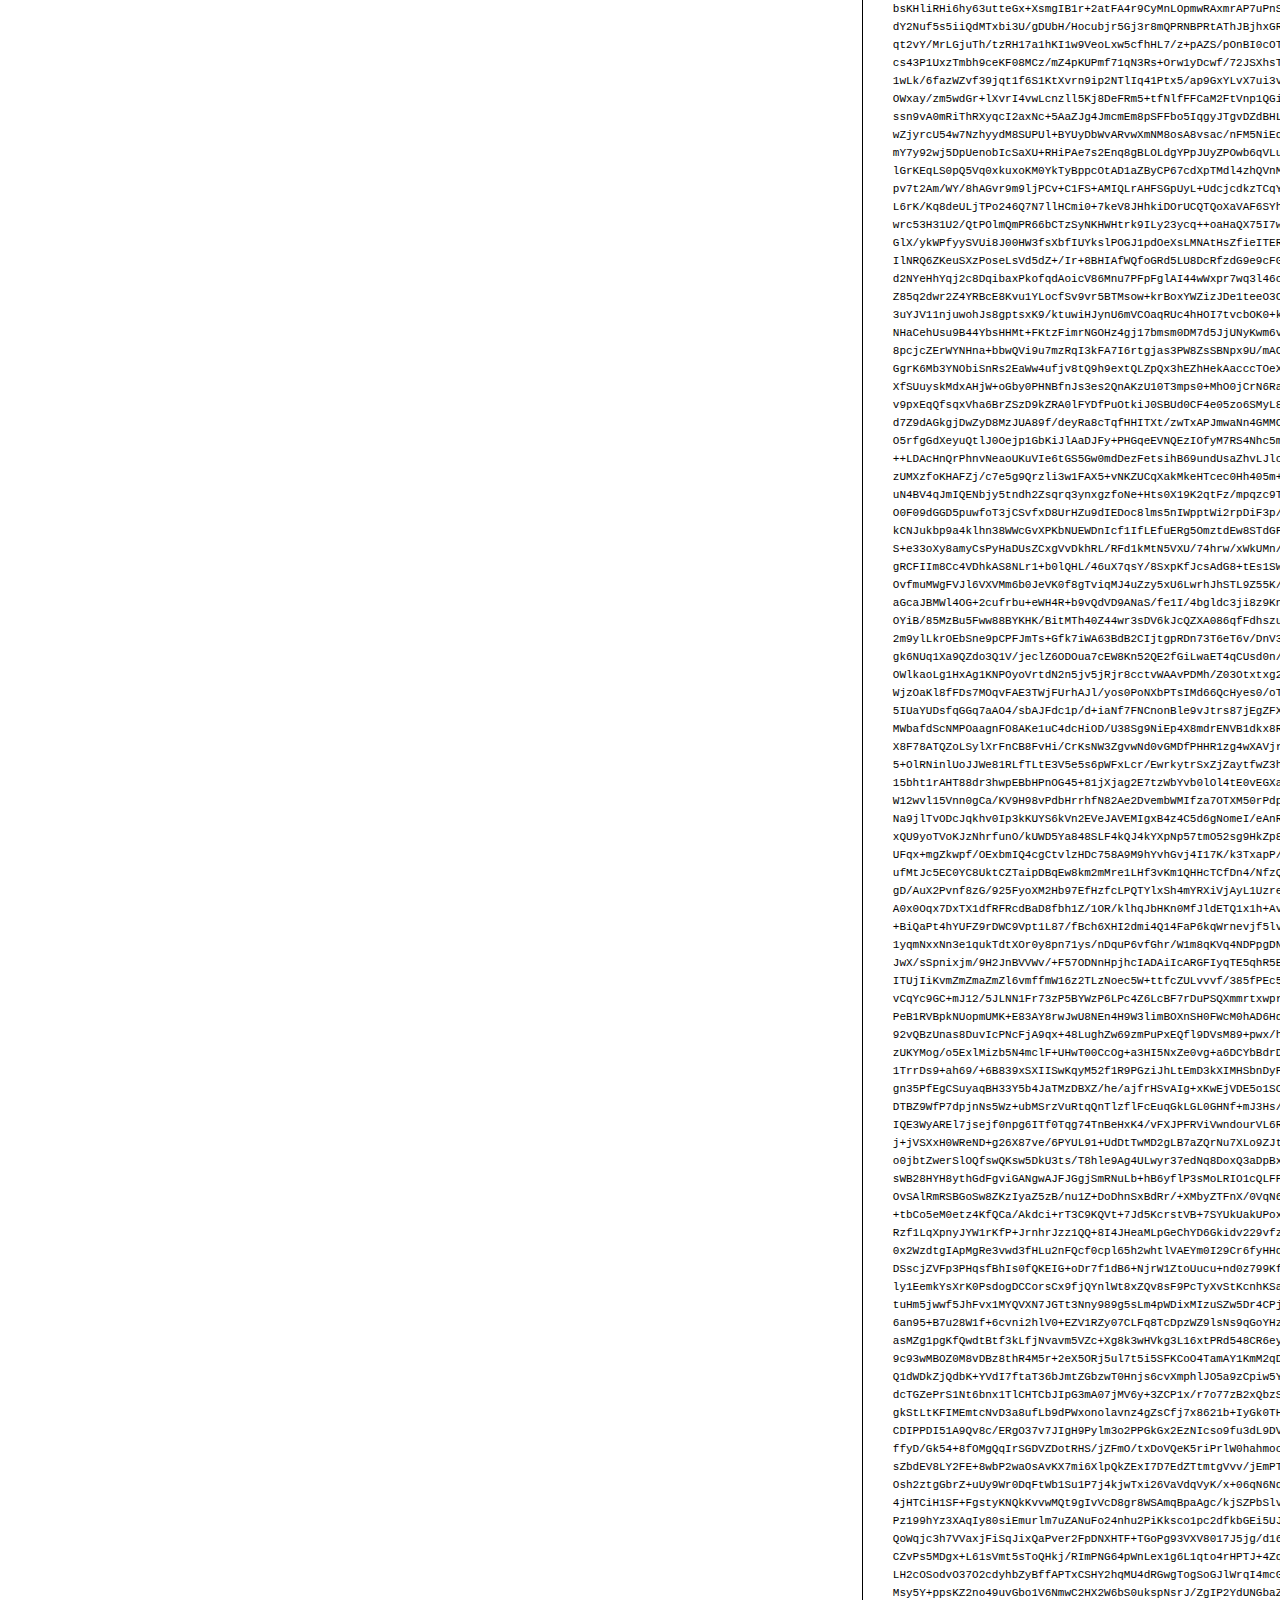
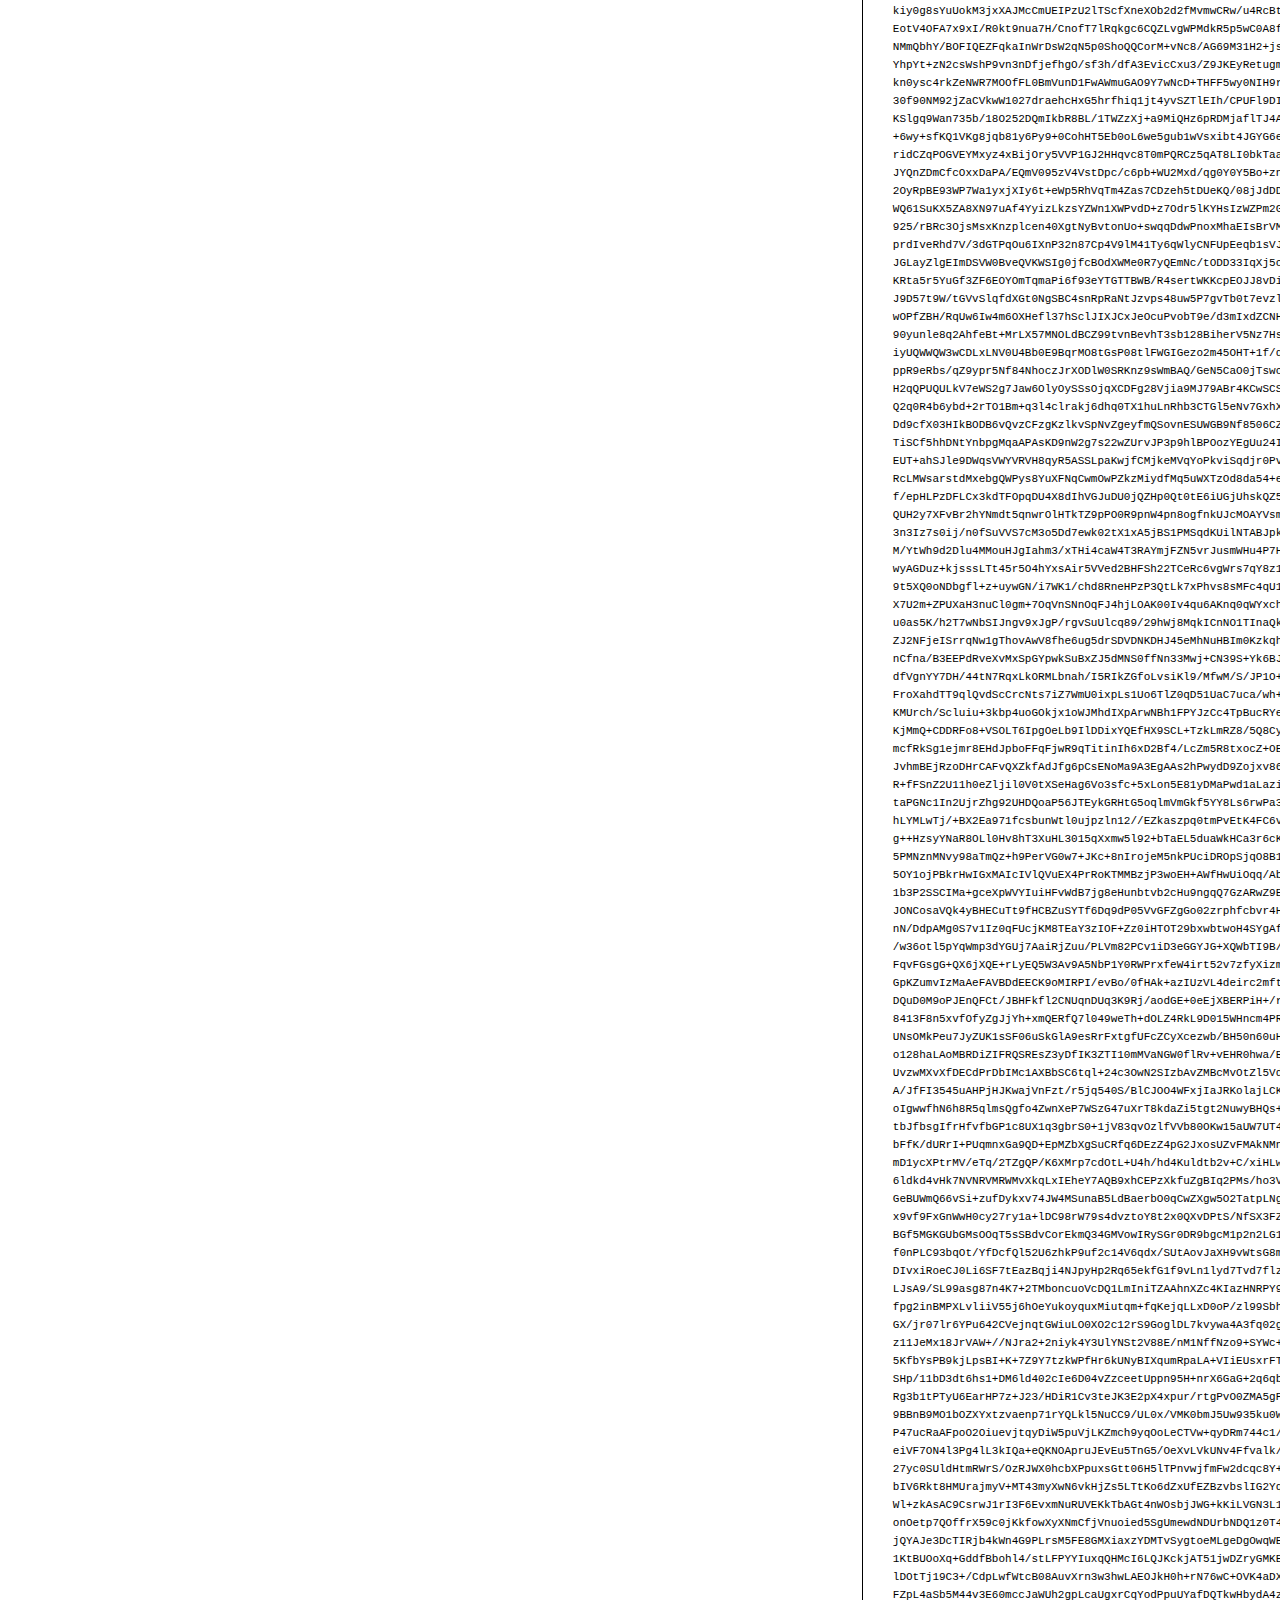
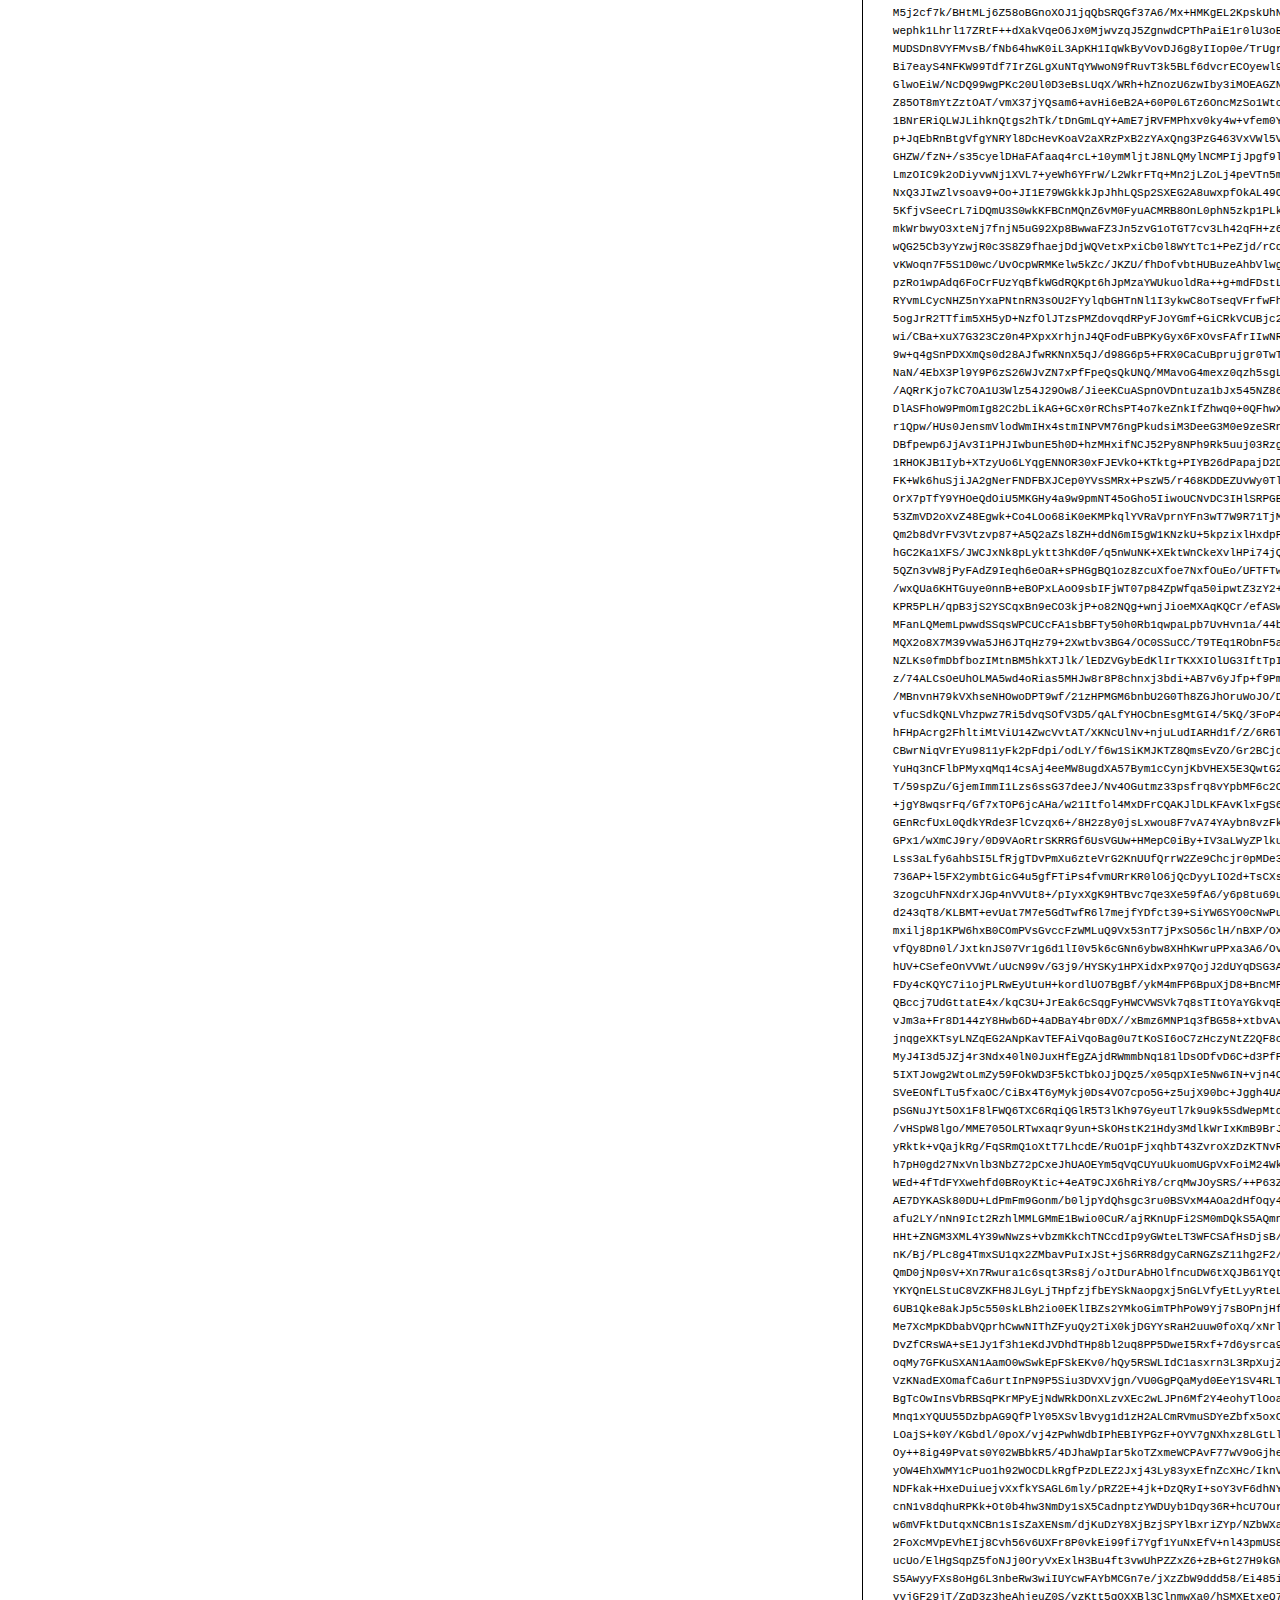
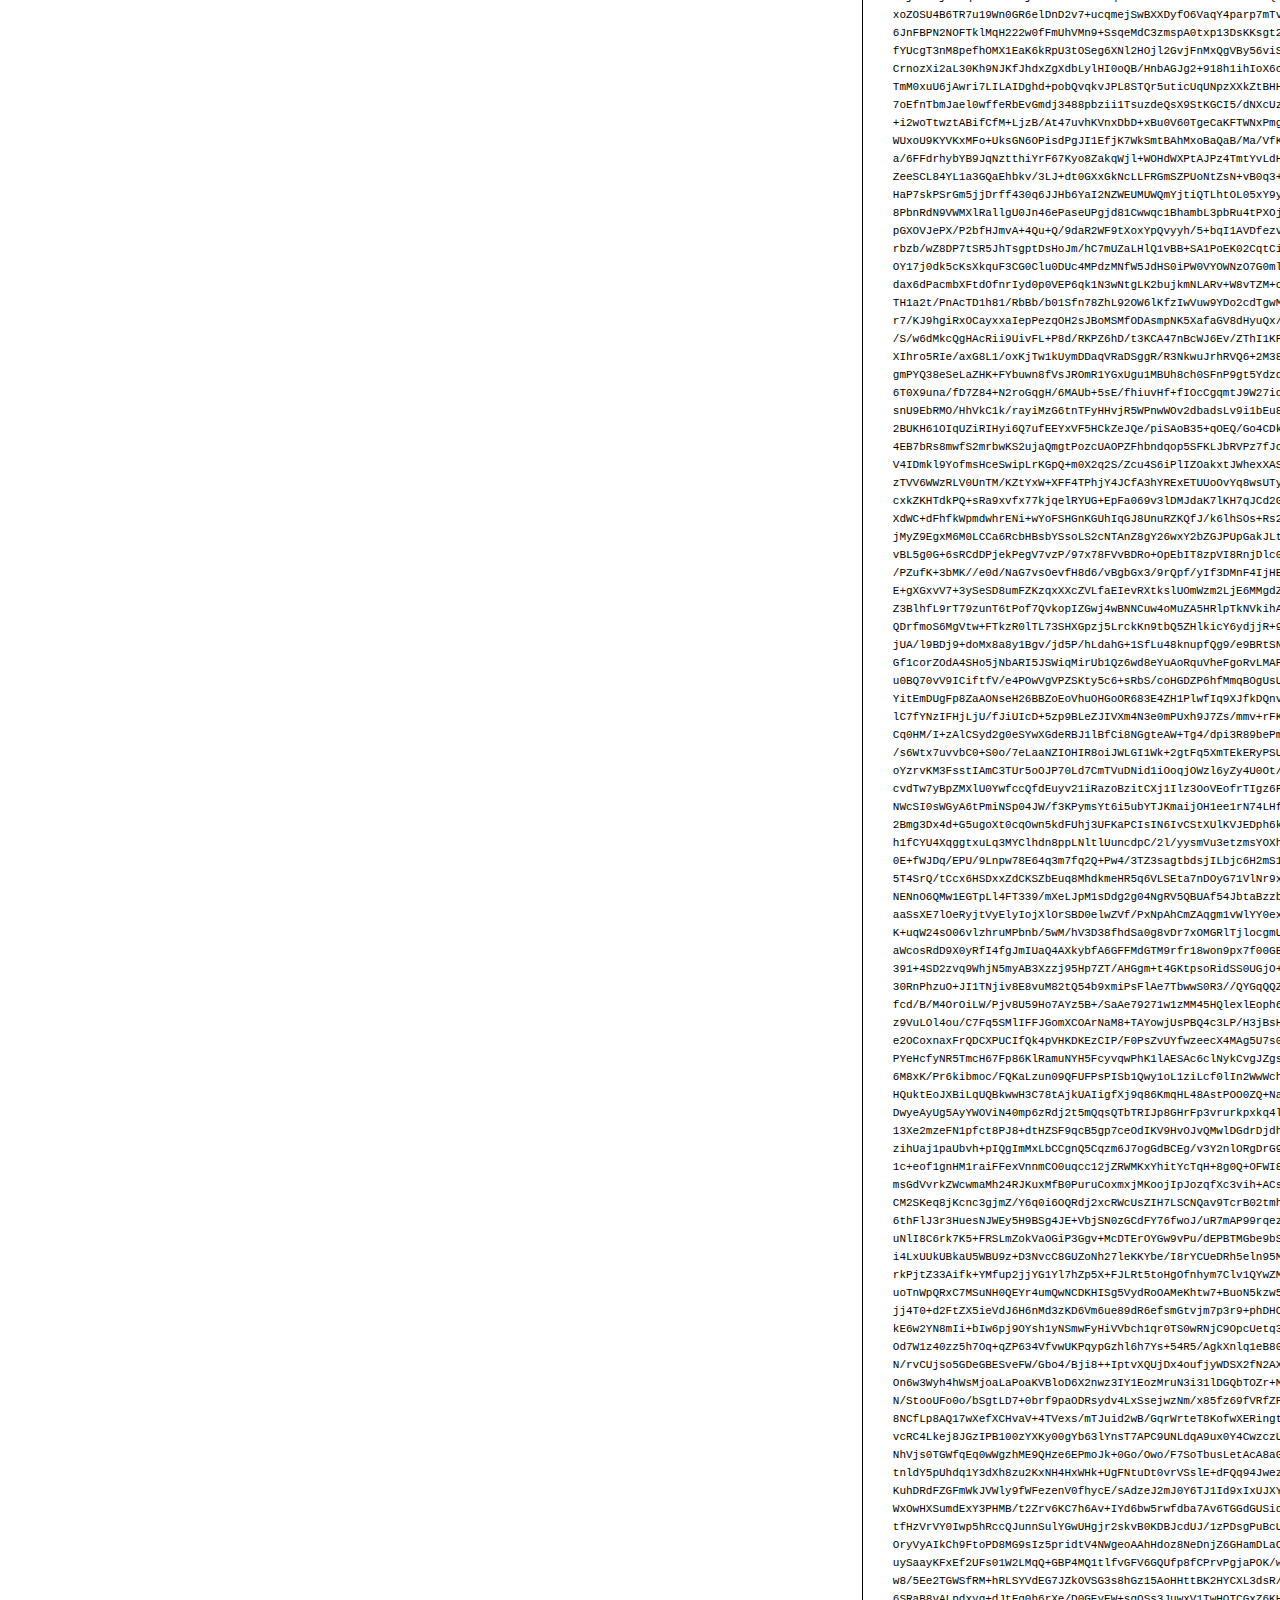
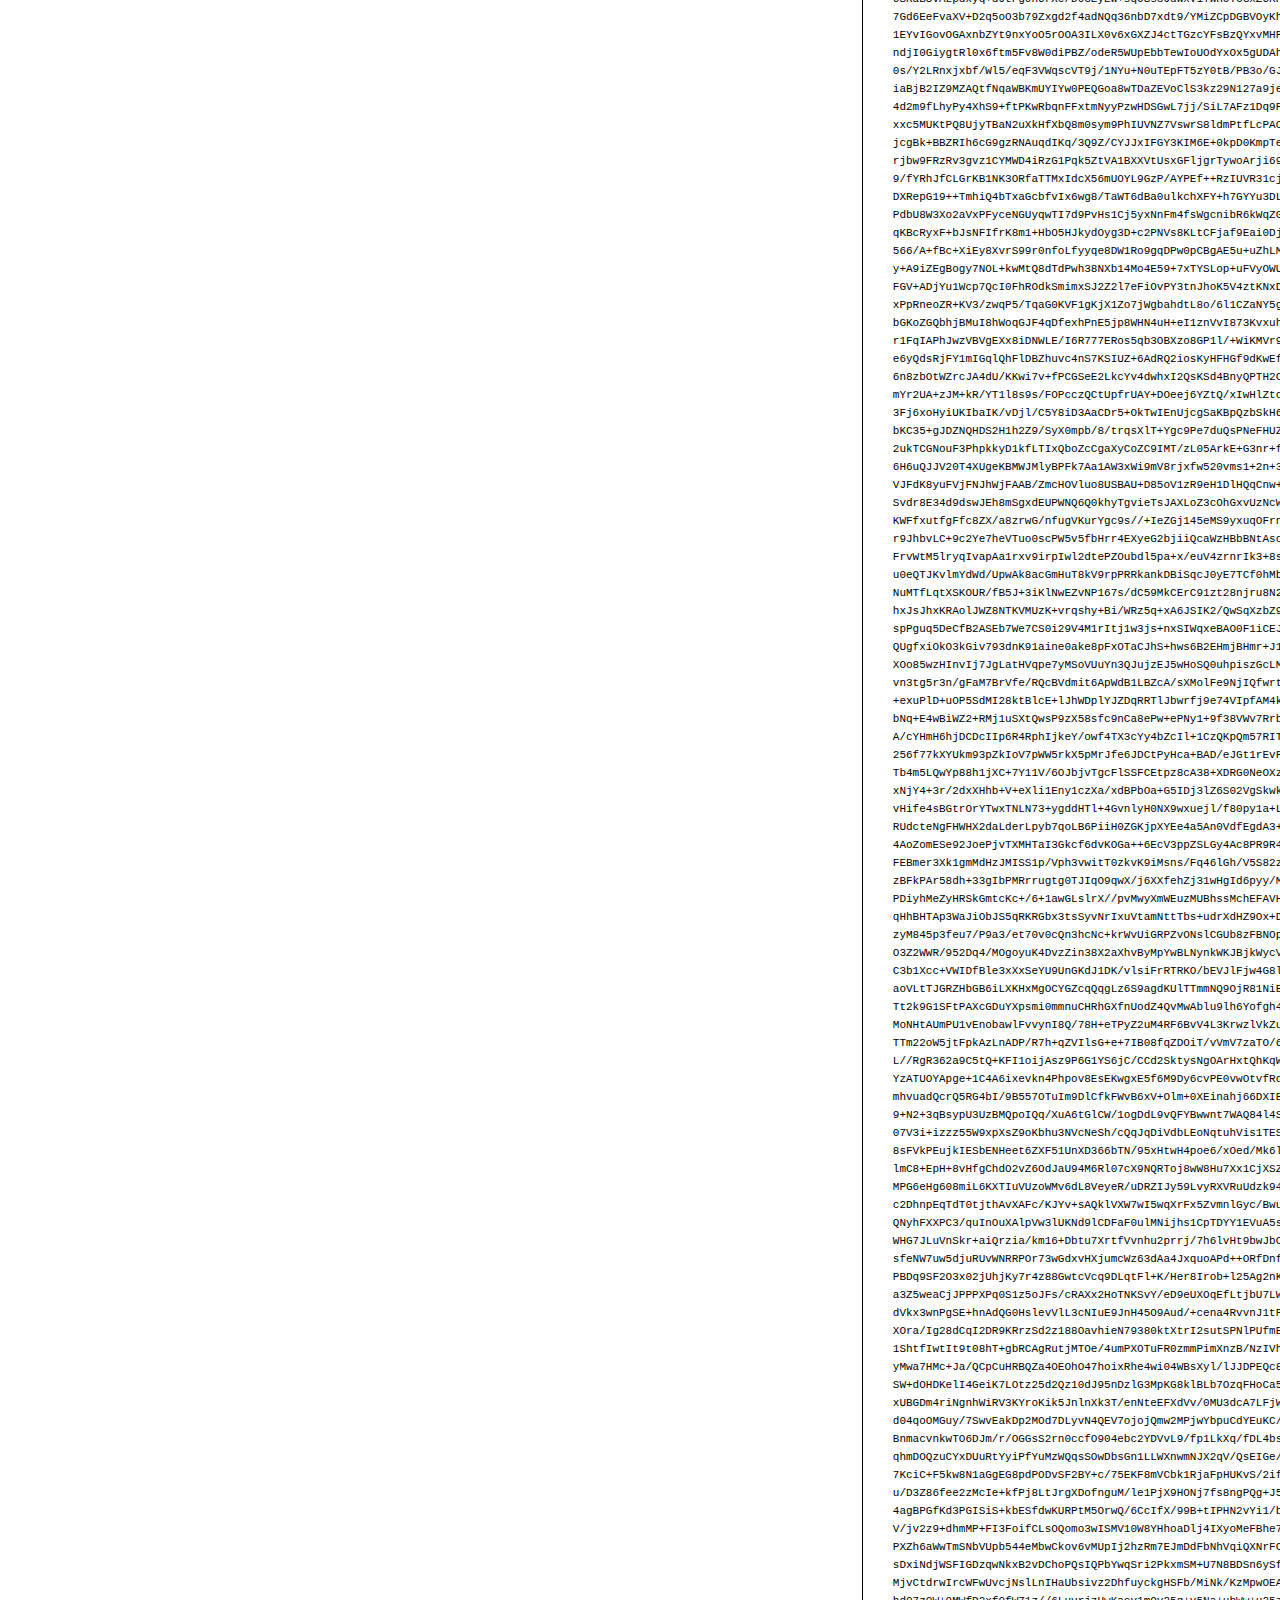
<file: fonts/OpenSans-Italic/preview.html>
<!DOCTYPE html>
<html>
<head>
<title>
OpenSans-Italic
 - Web font preview
</title>
<style type='text/css'>

@font-face {
  font-family: 'OpenSans-Italic';
  src: url('OpenSans-Italic.eot') format('embedded-opentype');
  font-weight: normal;
  font-style: normal;
}

@font-face {
  font-family: 'OpenSans-Italic';
  src:  url([data-uri]) format('woff'), url('OpenSans-Italic.ttf')  format('truetype'), url('OpenSans-Italic.svg#OpenSans-Italic') format('svg');
  font-weight: normal;
  font-style: normal;
}



body { font-family: 'OpenSans-Italic' !important; }
h1, h2, h3, h4 { font-weight: normal; }
.reg { color:black; background:white; }
.inverse { color:white; background:black; }
div { padding: 10px 15px; }
.right { background:white; width:30%; float: right; font-family: sans-serif; border: 1px solid black; border-width: 0 0 1px 1px;}
</style>
</head>
<body>
<div class='right'>
<h3>How to Install</h3>
<h4>Step 1</h4>
<div>
Upload contents of the zip file to your web server's public directory. For example:
<code>www.yourdomain.com/css/webfont/</code>
</div>
<h4>Step 2</h4>
<div>
Add contents of
<code>styles.css</code>
to your site's style sheet.
</div>
<h4>Step 3</h4>
<div>
Make sure you adjust the paths in code from
<code>styles.css</code>
to reflect the relative path on your server.
</div>
<div>
For this example you need to prepend
<code>/css/webfont/</code>
to all
<code>src url</code>
definitions. Like this:
</div>
<div>
<code style='font-size:11px;'>@font-face {
  font-family: 'OpenSans-Italic';
  src: url('/css/webfont/OpenSans-Italic.eot') format('embedded-opentype');
  font-weight: normal;
  font-style: normal;
}

@font-face {
  font-family: 'OpenSans-Italic';
  src:  url([data-uri]) format('woff'), url('/css/webfont/OpenSans-Italic.ttf')  format('truetype'), url('/css/webfont/OpenSans-Italic.svg#OpenSans-Italic') format('svg');
  font-weight: normal;
  font-style: normal;
}</code>
</div>
</div>
<div class='reg'>
<h1>
H1
OpenSans-Italic
</h1>
<h2>
H2
Donec lacinia, felis nec sagittis feugiat
</h2>
<h3>
H3
Sed ullamcorper tincidunt libero, sed tempus sem rhoncus non.
</h3>
<h4>
H4
Etiam in nulla eros, quis laoreet orci. Morbi ullamcorper tempor nunc sed ullamcorper.
</h4>
<div>
DEFAULT
In hac habitasse platea dictumst. Sed hendrerit scelerisque pellentesque. Suspendisse id eros quis sem tristique varius sed eget velit. Phasellus pellentesque ipsum non quam vulputate euismod. Nullam eget viverra lorem. Ut eu tortor metus. Mauris eget quam nulla, eu suscipit magna. Nullam vitae lectus quam, a consequat tortor. Ut sed arcu arcu. Aliquam aliquet lacinia lorem, id tristique nunc pulvinar eget.
</div>
<div>
SMALL
<small>
Proin volutpat, magna at vehicula blandit, massa lectus aliquam dolor, ut porta magna odio eu nunc. Nam nisi diam, commodo vitae hendrerit non, consequat sed est. Proin fringilla, nunc non vulputate hendrerit, turpis purus vestibulum diam, a venenatis nunc lectus nec quam. Quisque euismod fermentum mauris, at accumsan mi pulvinar in. Fusce libero lectus, fringilla non congue vel, cursus nec metus. Nunc ac ante quam.
</small>
</div>
<div>
BIG
<big>
Curabitur auctor orci vel felis sodales porttitor. Aenean non neque auctor tellus suscipit vulputate ut quis nunc. Integer tellus purus, venenatis a cursus nec, vestibulum eget turpis. Nulla pulvinar dictum elit, vulputate sodales nunc laoreet eget. Aliquam vitae urna ac risus scelerisque iaculis.
</big>
</div>

</div>
<div class='inverse'>
<h1>
H1
OpenSans-Italic
</h1>
<h2>
H2
Donec lacinia, felis nec sagittis feugiat
</h2>
<h3>
H3
Sed ullamcorper tincidunt libero, sed tempus sem rhoncus non.
</h3>
<h4>
H4
Etiam in nulla eros, quis laoreet orci. Morbi ullamcorper tempor nunc sed ullamcorper.
</h4>
<div>
DEFAULT
In hac habitasse platea dictumst. Sed hendrerit scelerisque pellentesque. Suspendisse id eros quis sem tristique varius sed eget velit. Phasellus pellentesque ipsum non quam vulputate euismod. Nullam eget viverra lorem. Ut eu tortor metus. Mauris eget quam nulla, eu suscipit magna. Nullam vitae lectus quam, a consequat tortor. Ut sed arcu arcu. Aliquam aliquet lacinia lorem, id tristique nunc pulvinar eget.
</div>
<div>
SMALL
<small>
Proin volutpat, magna at vehicula blandit, massa lectus aliquam dolor, ut porta magna odio eu nunc. Nam nisi diam, commodo vitae hendrerit non, consequat sed est. Proin fringilla, nunc non vulputate hendrerit, turpis purus vestibulum diam, a venenatis nunc lectus nec quam. Quisque euismod fermentum mauris, at accumsan mi pulvinar in. Fusce libero lectus, fringilla non congue vel, cursus nec metus. Nunc ac ante quam.
</small>
</div>
<div>
BIG
<big>
Curabitur auctor orci vel felis sodales porttitor. Aenean non neque auctor tellus suscipit vulputate ut quis nunc. Integer tellus purus, venenatis a cursus nec, vestibulum eget turpis. Nulla pulvinar dictum elit, vulputate sodales nunc laoreet eget. Aliquam vitae urna ac risus scelerisque iaculis.
</big>
</div>

</div>
</body>
</html>
</file>
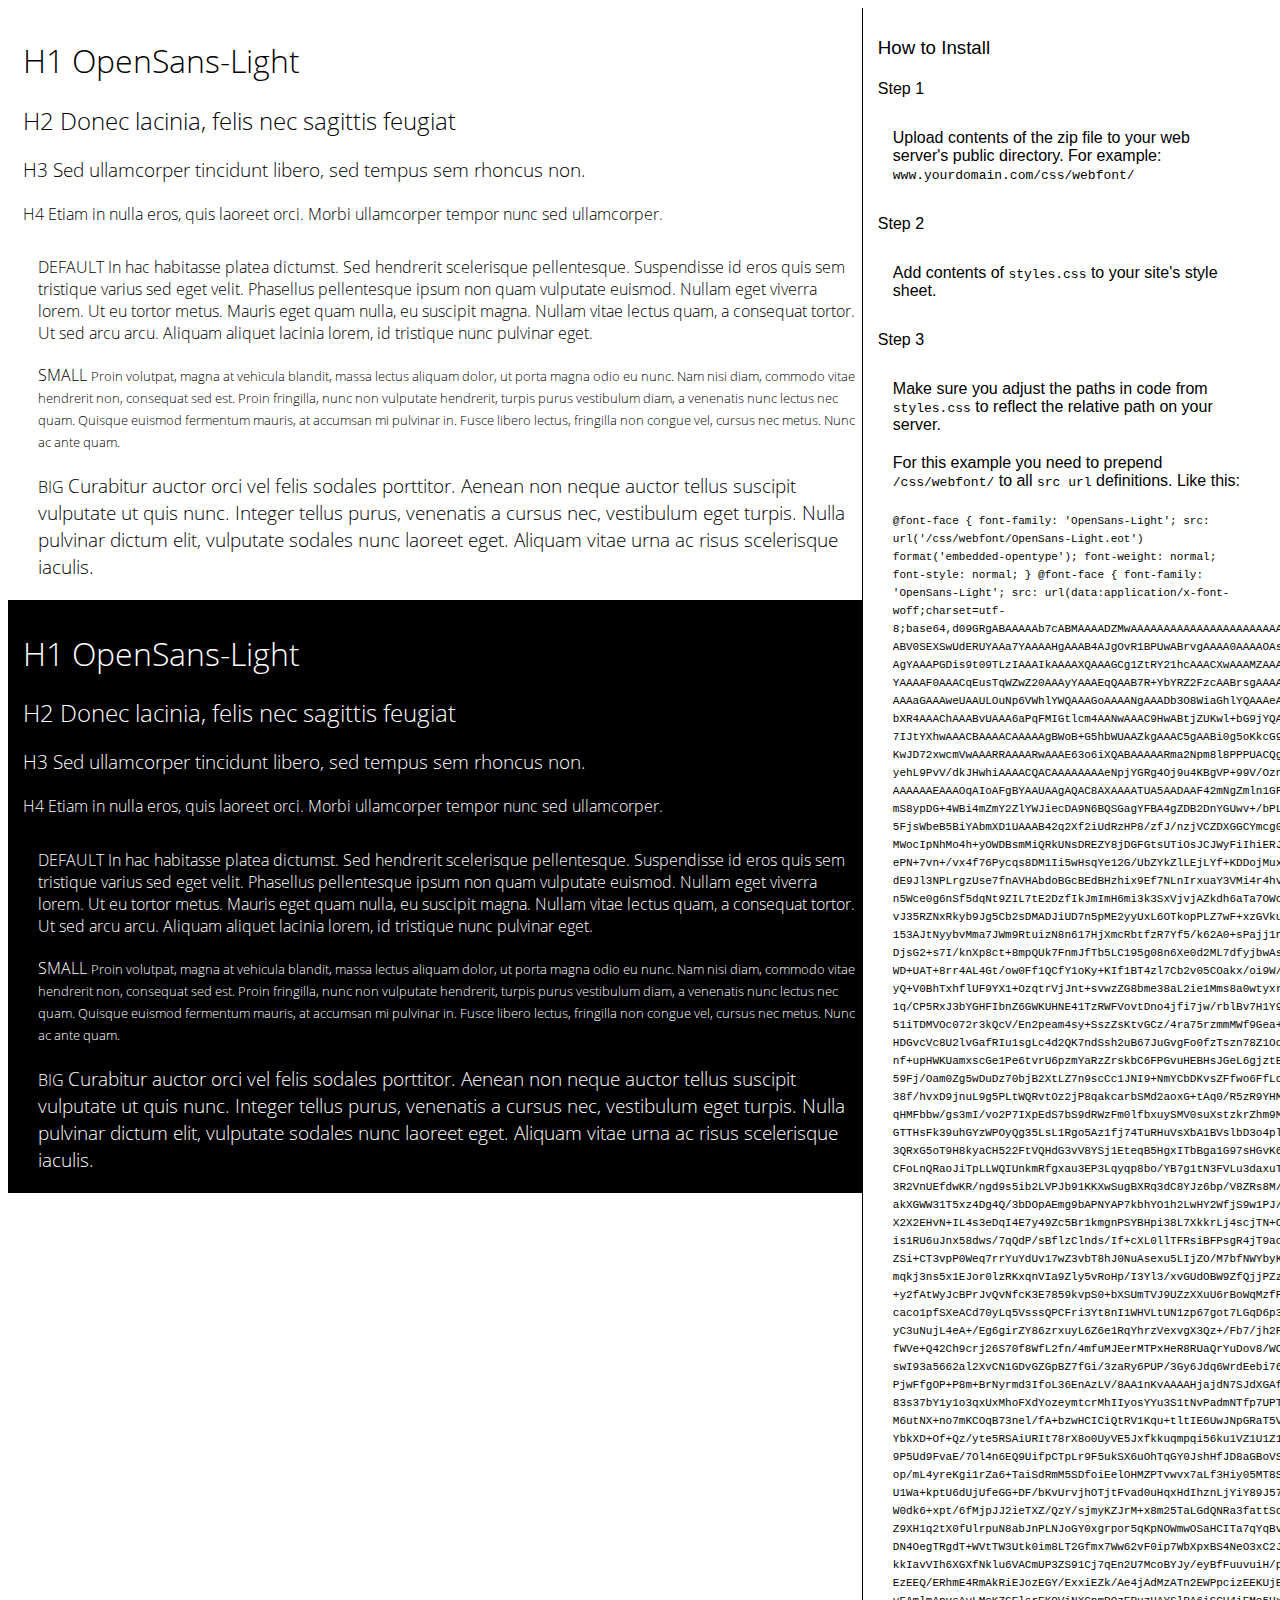
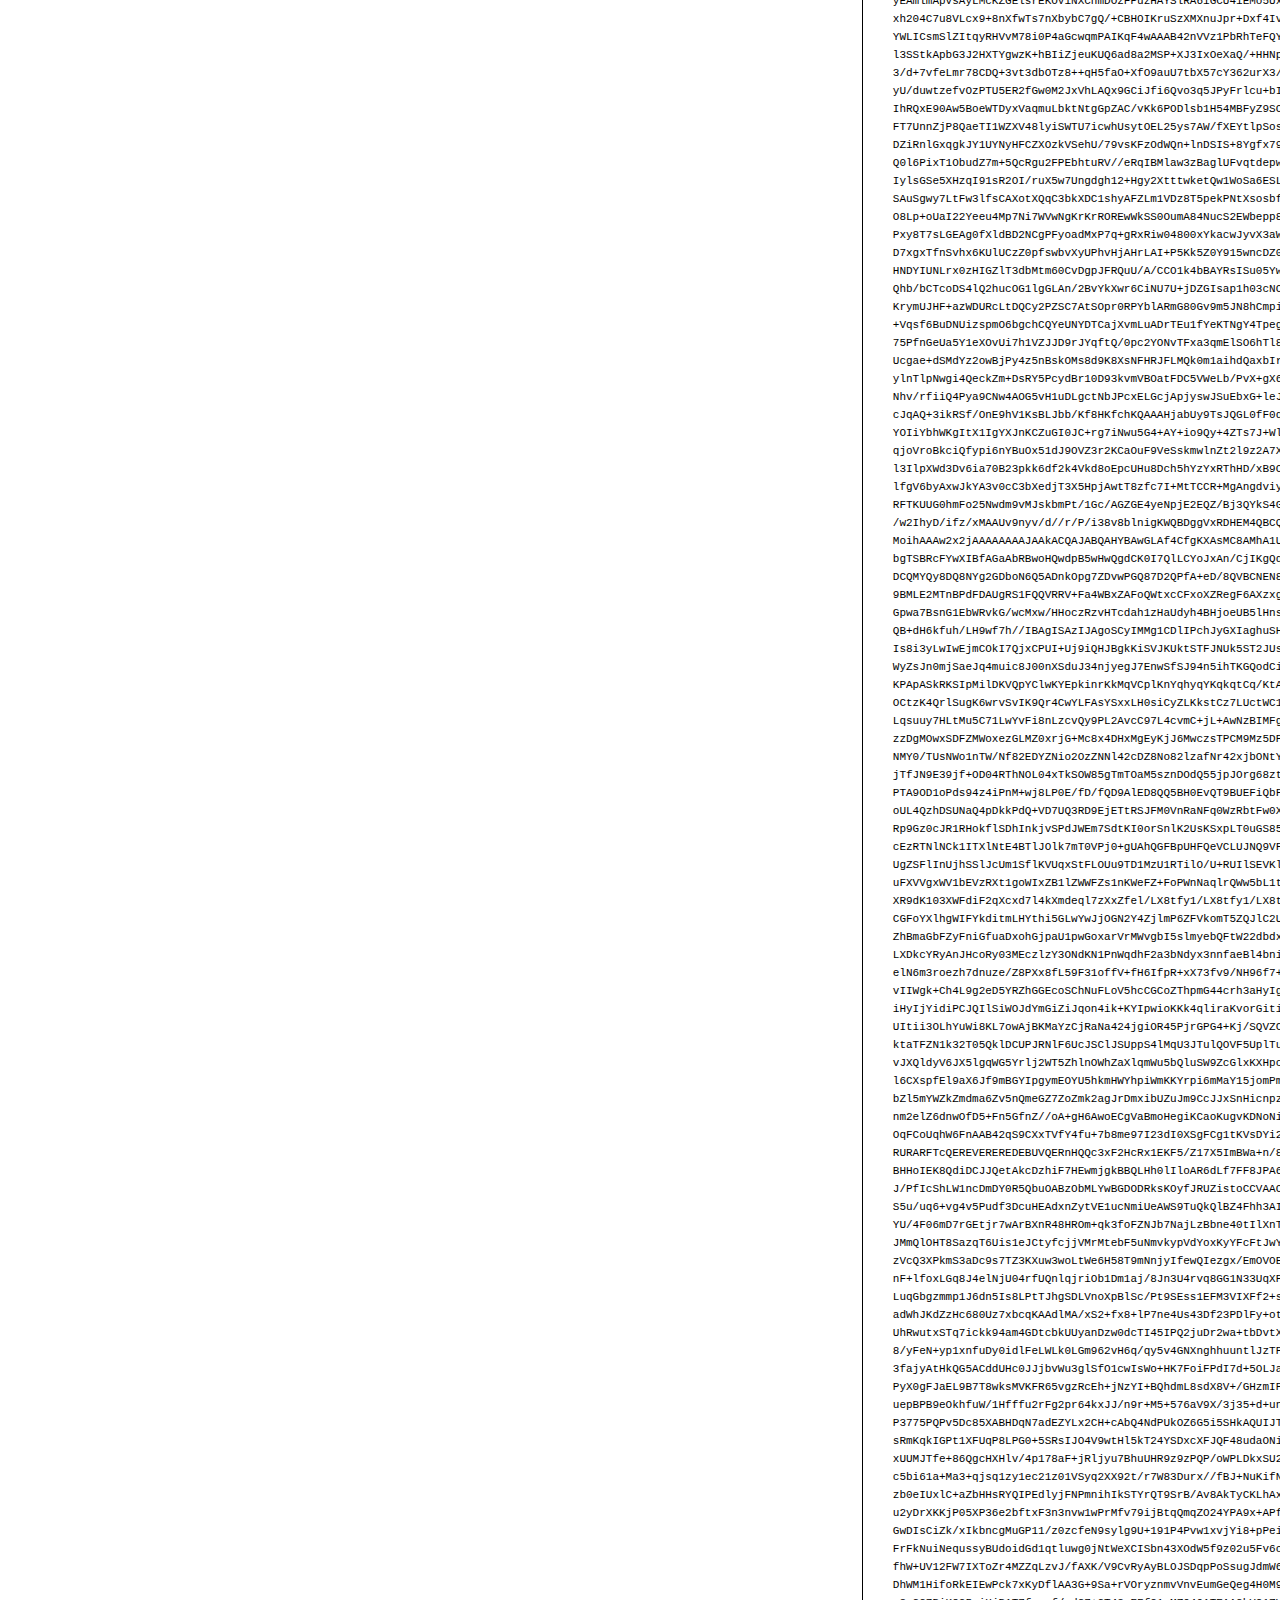
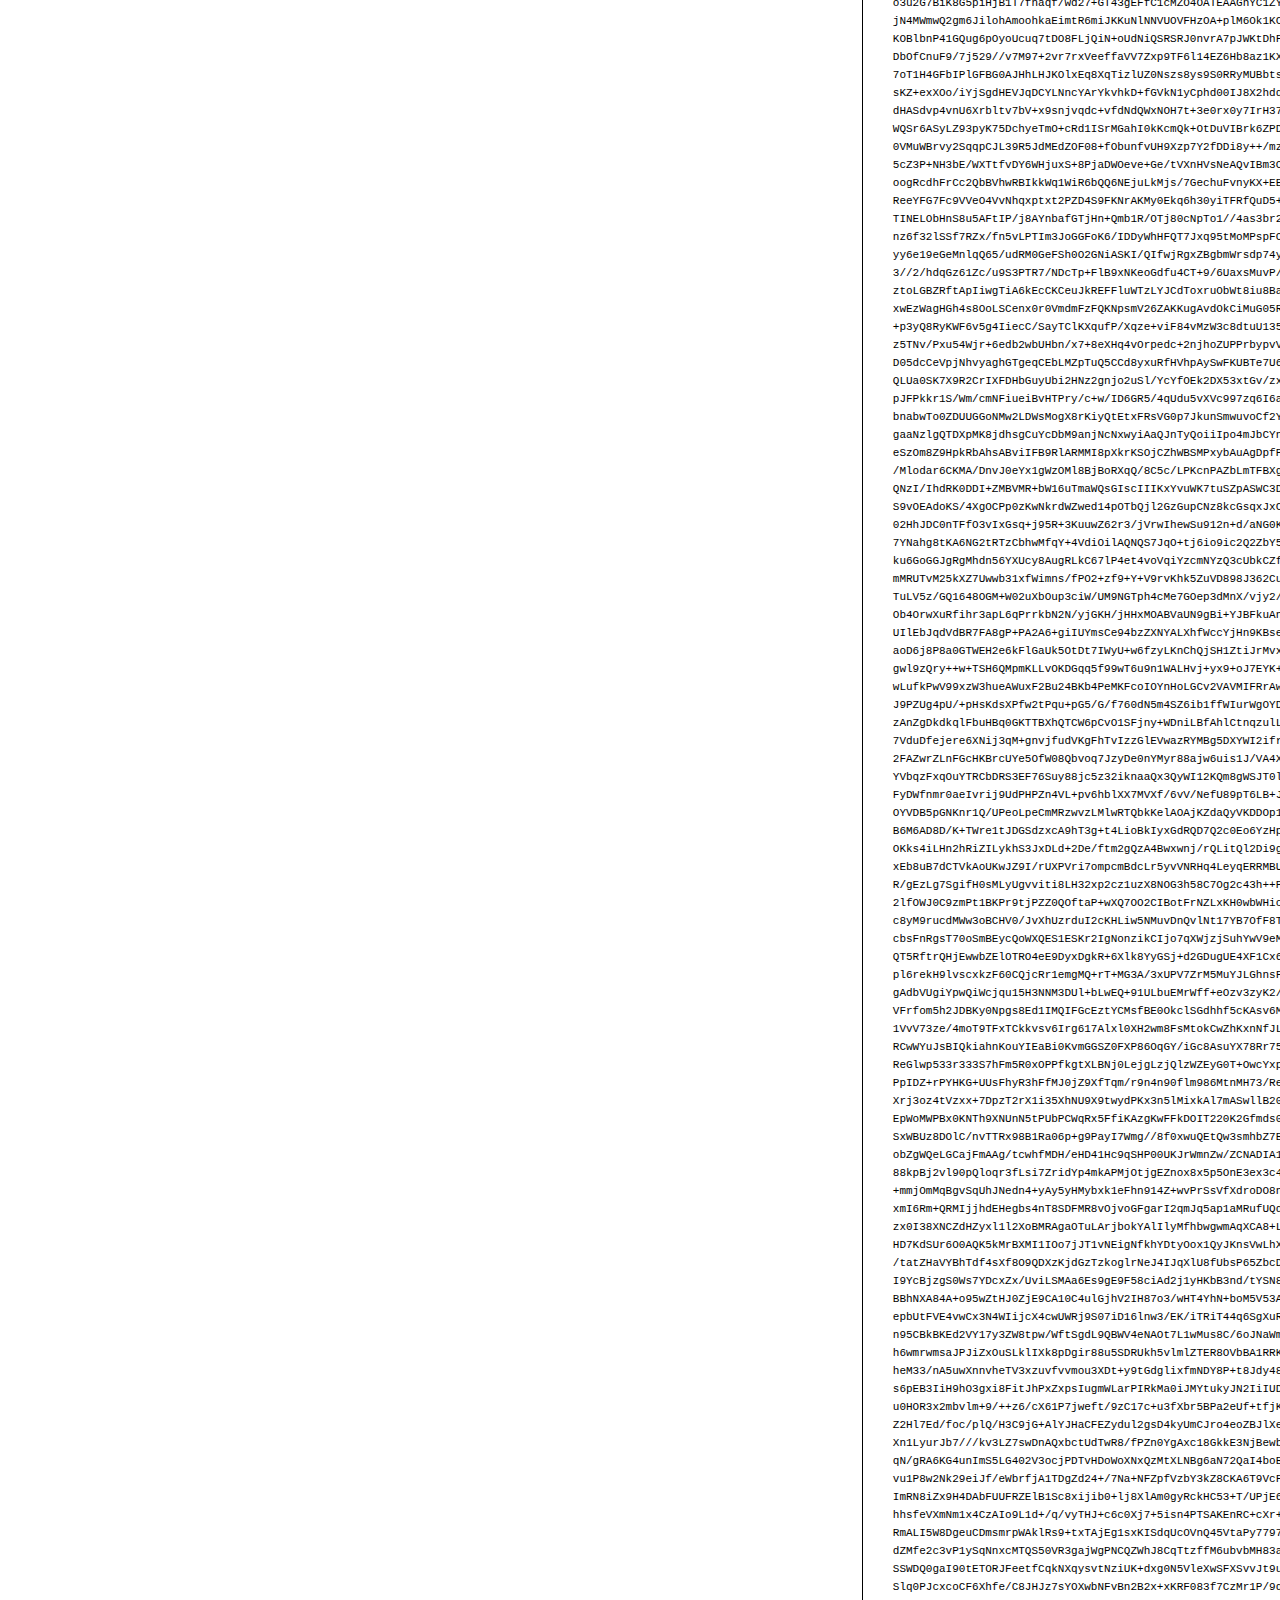
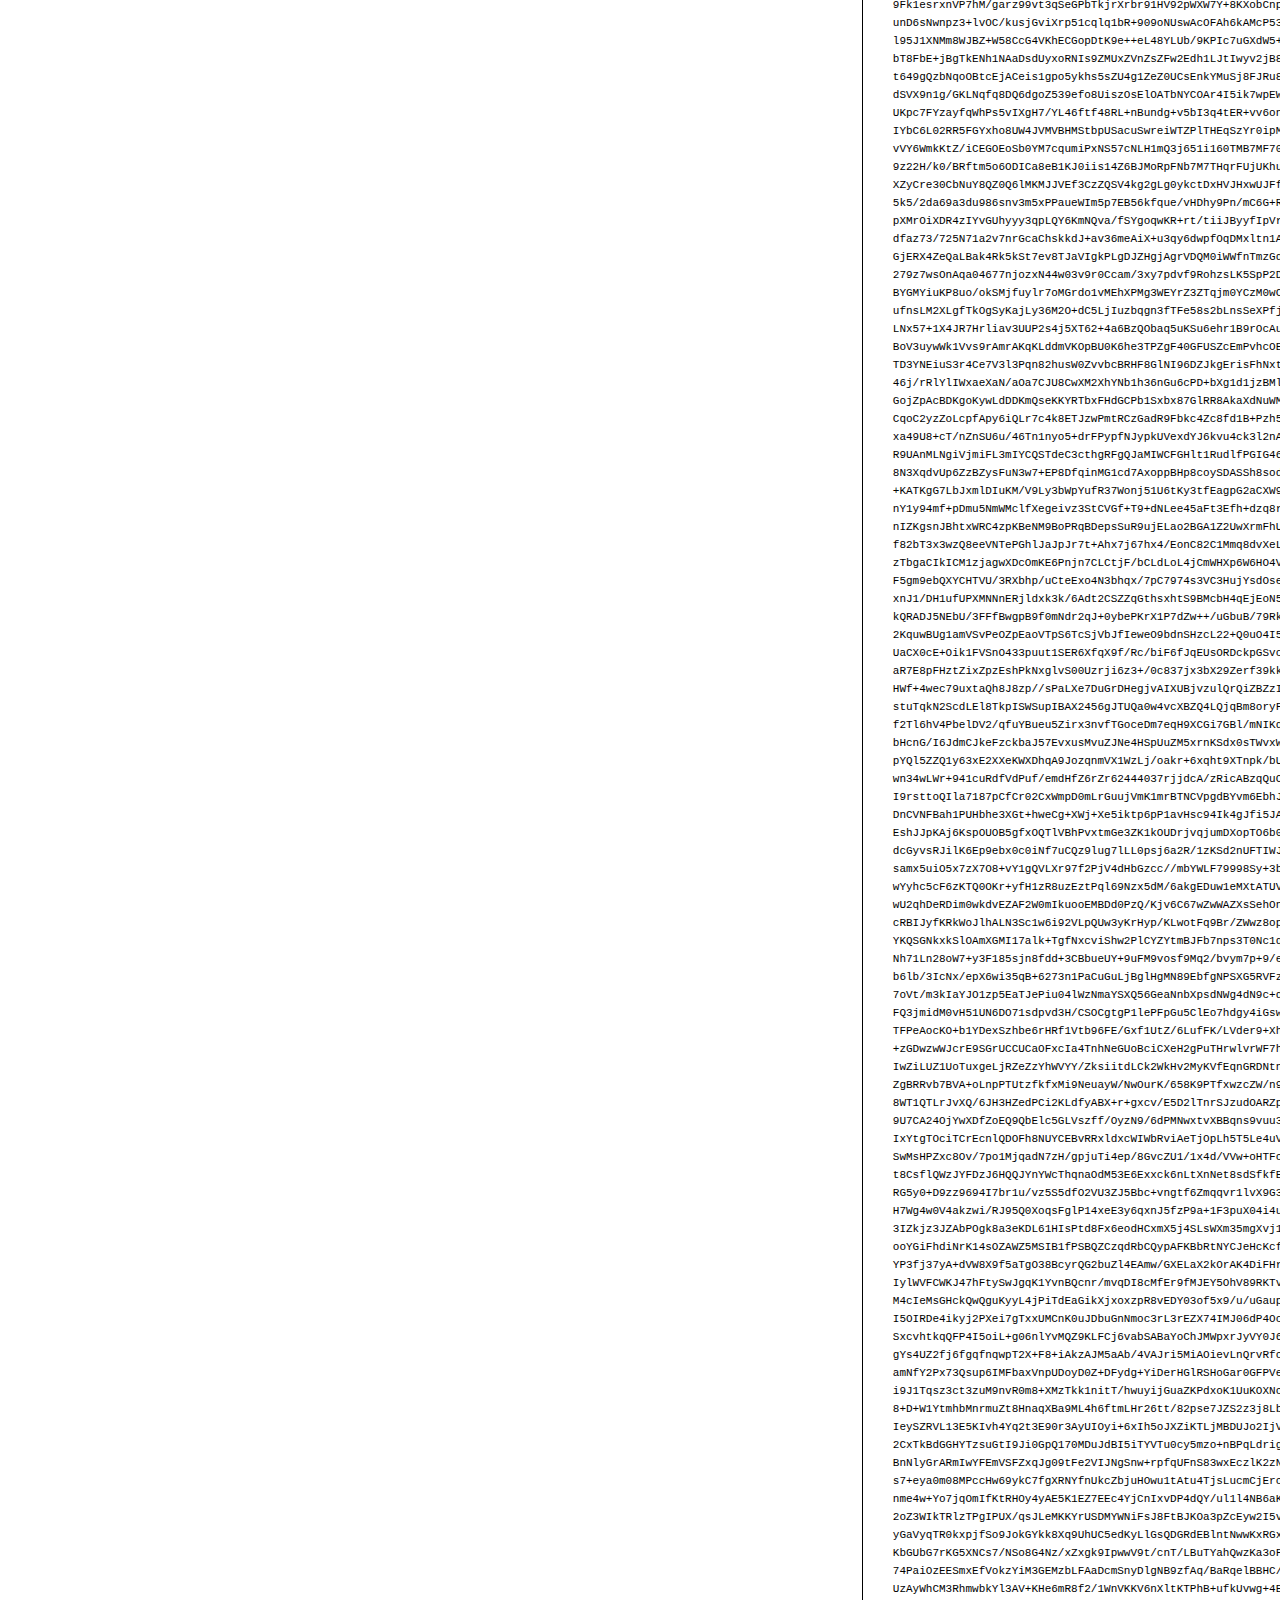
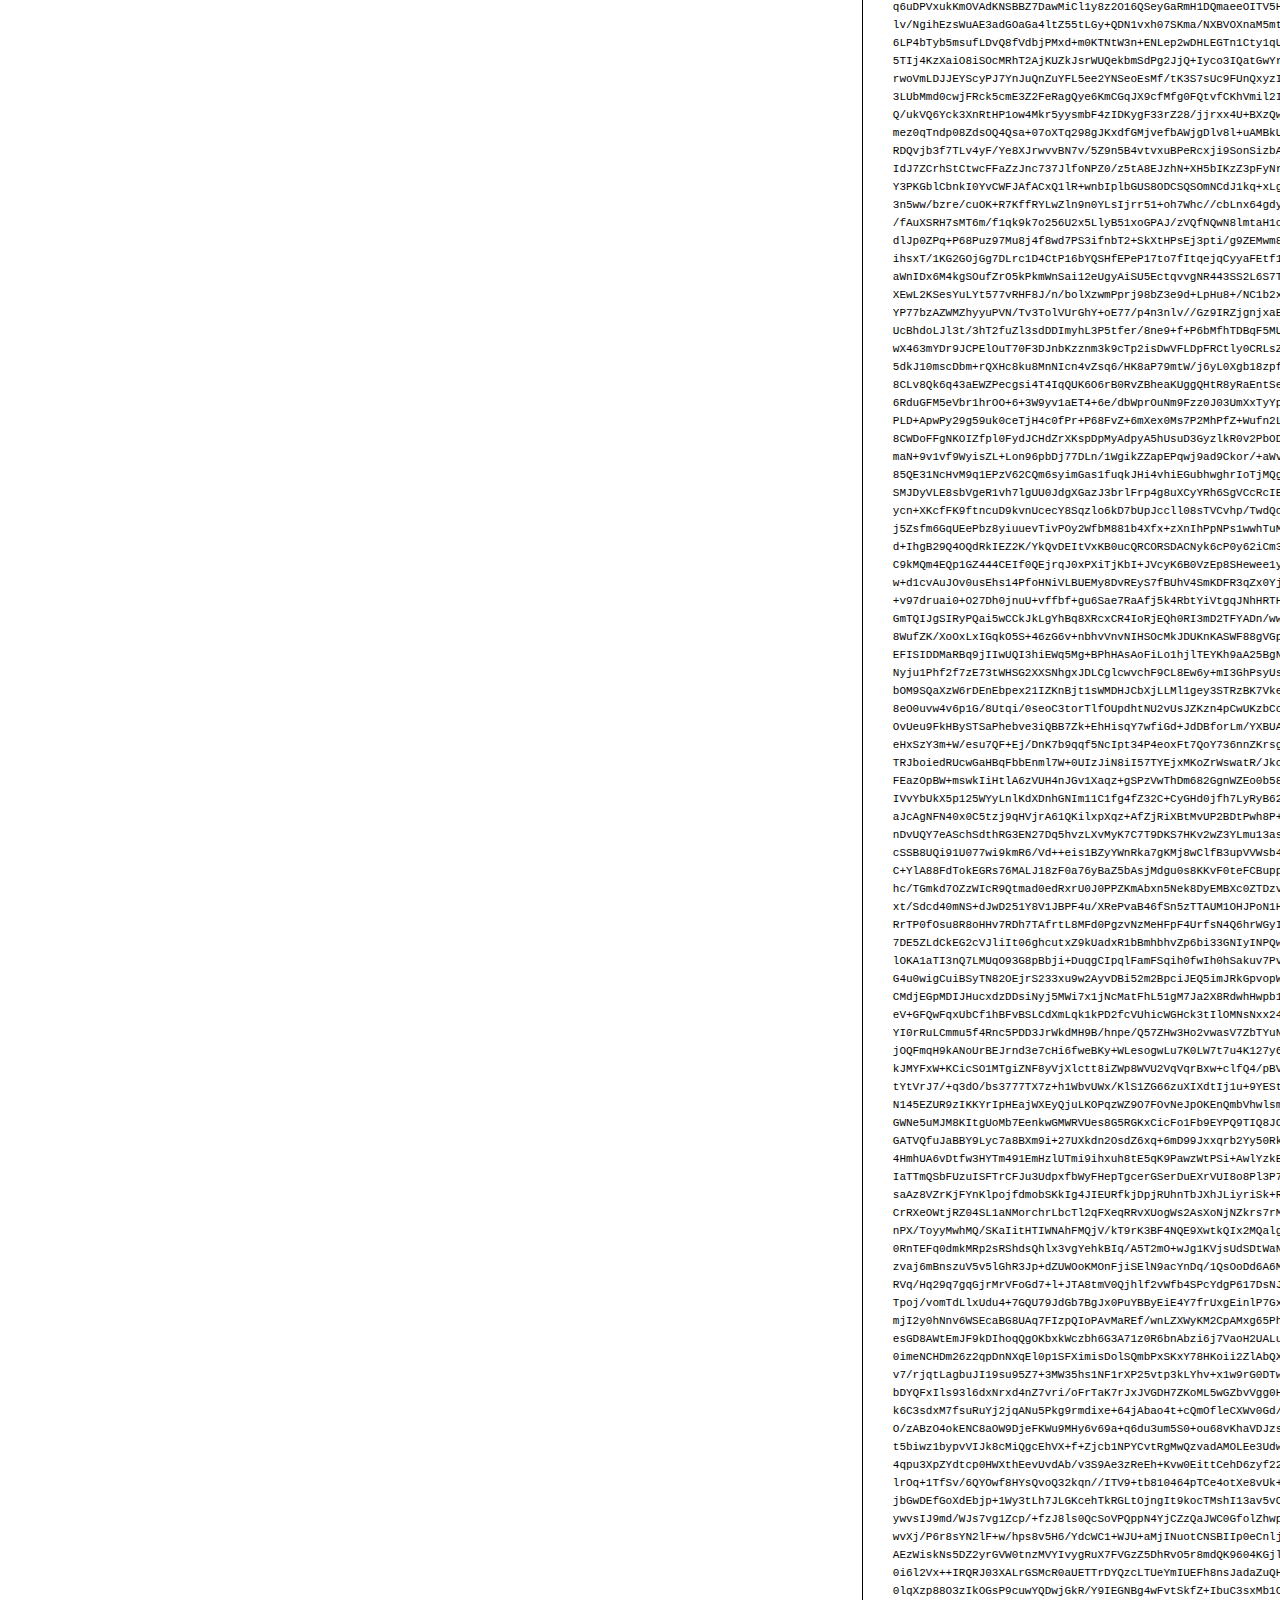
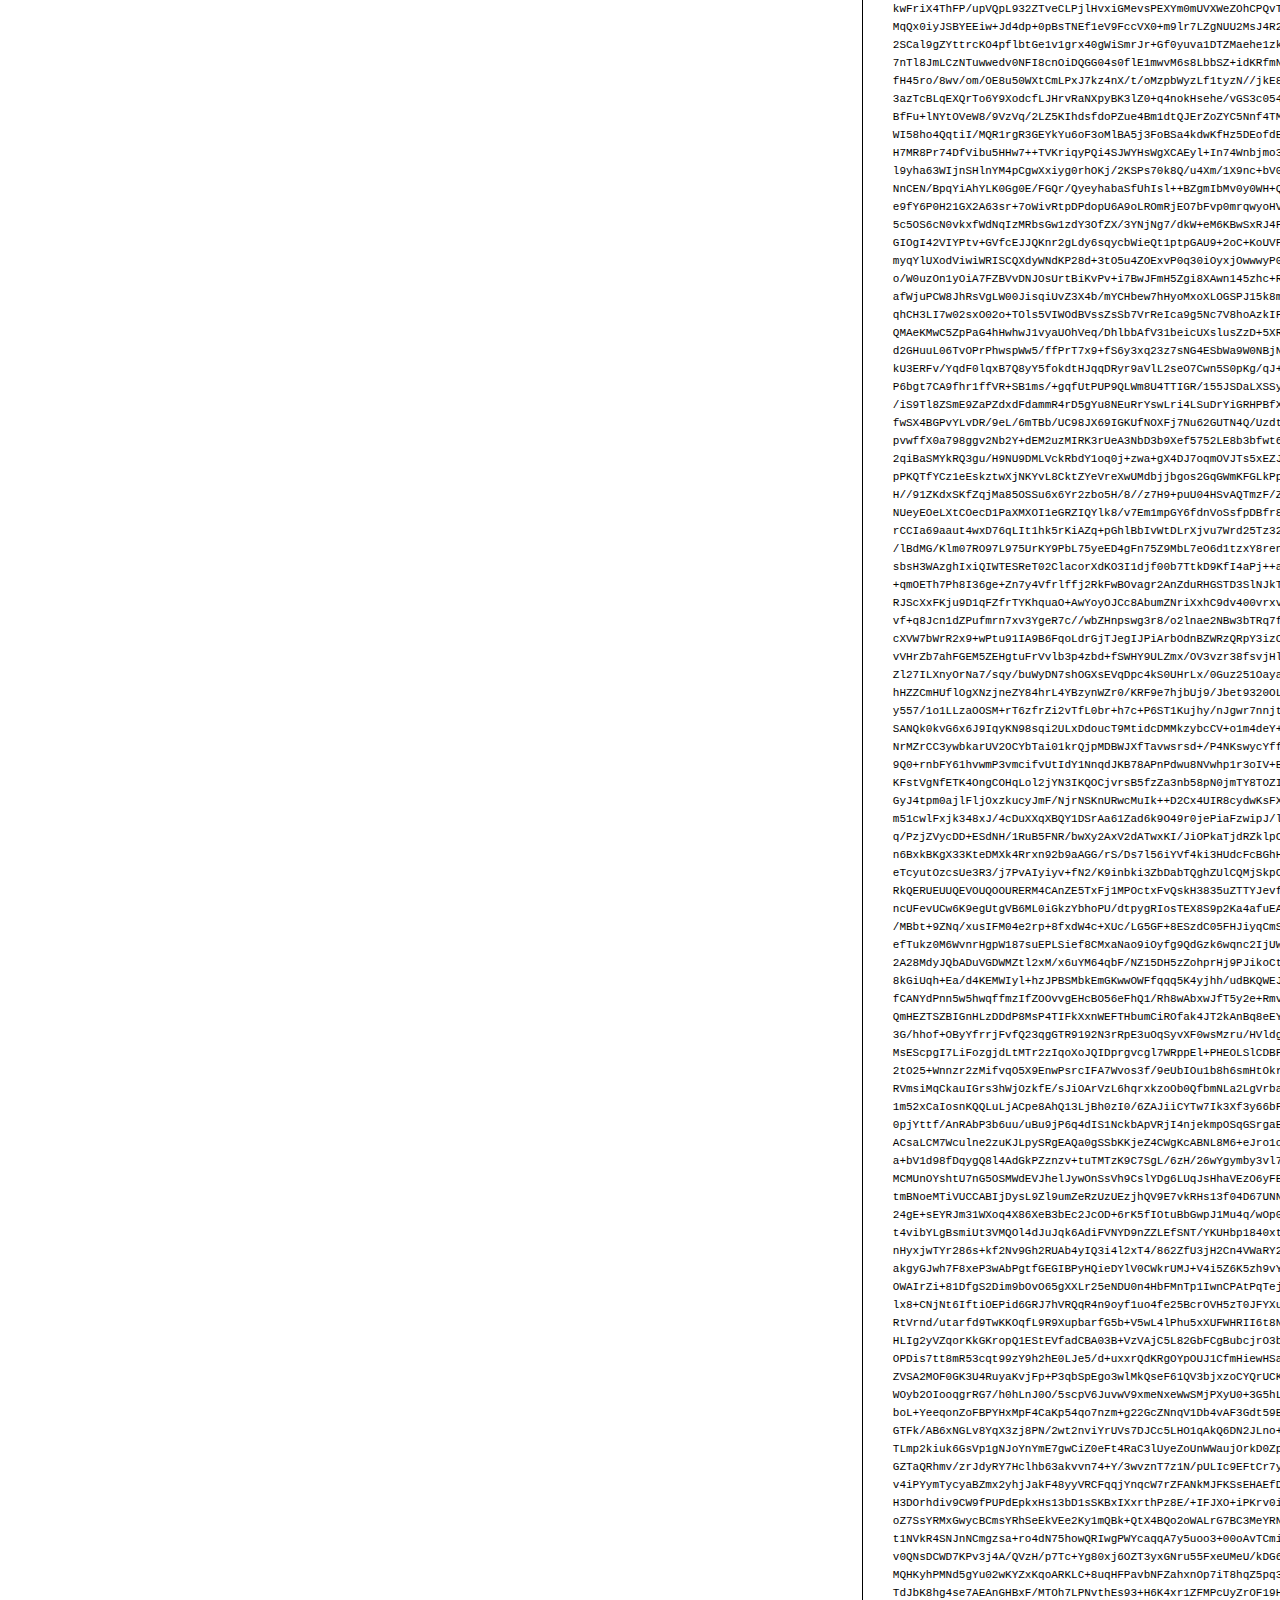
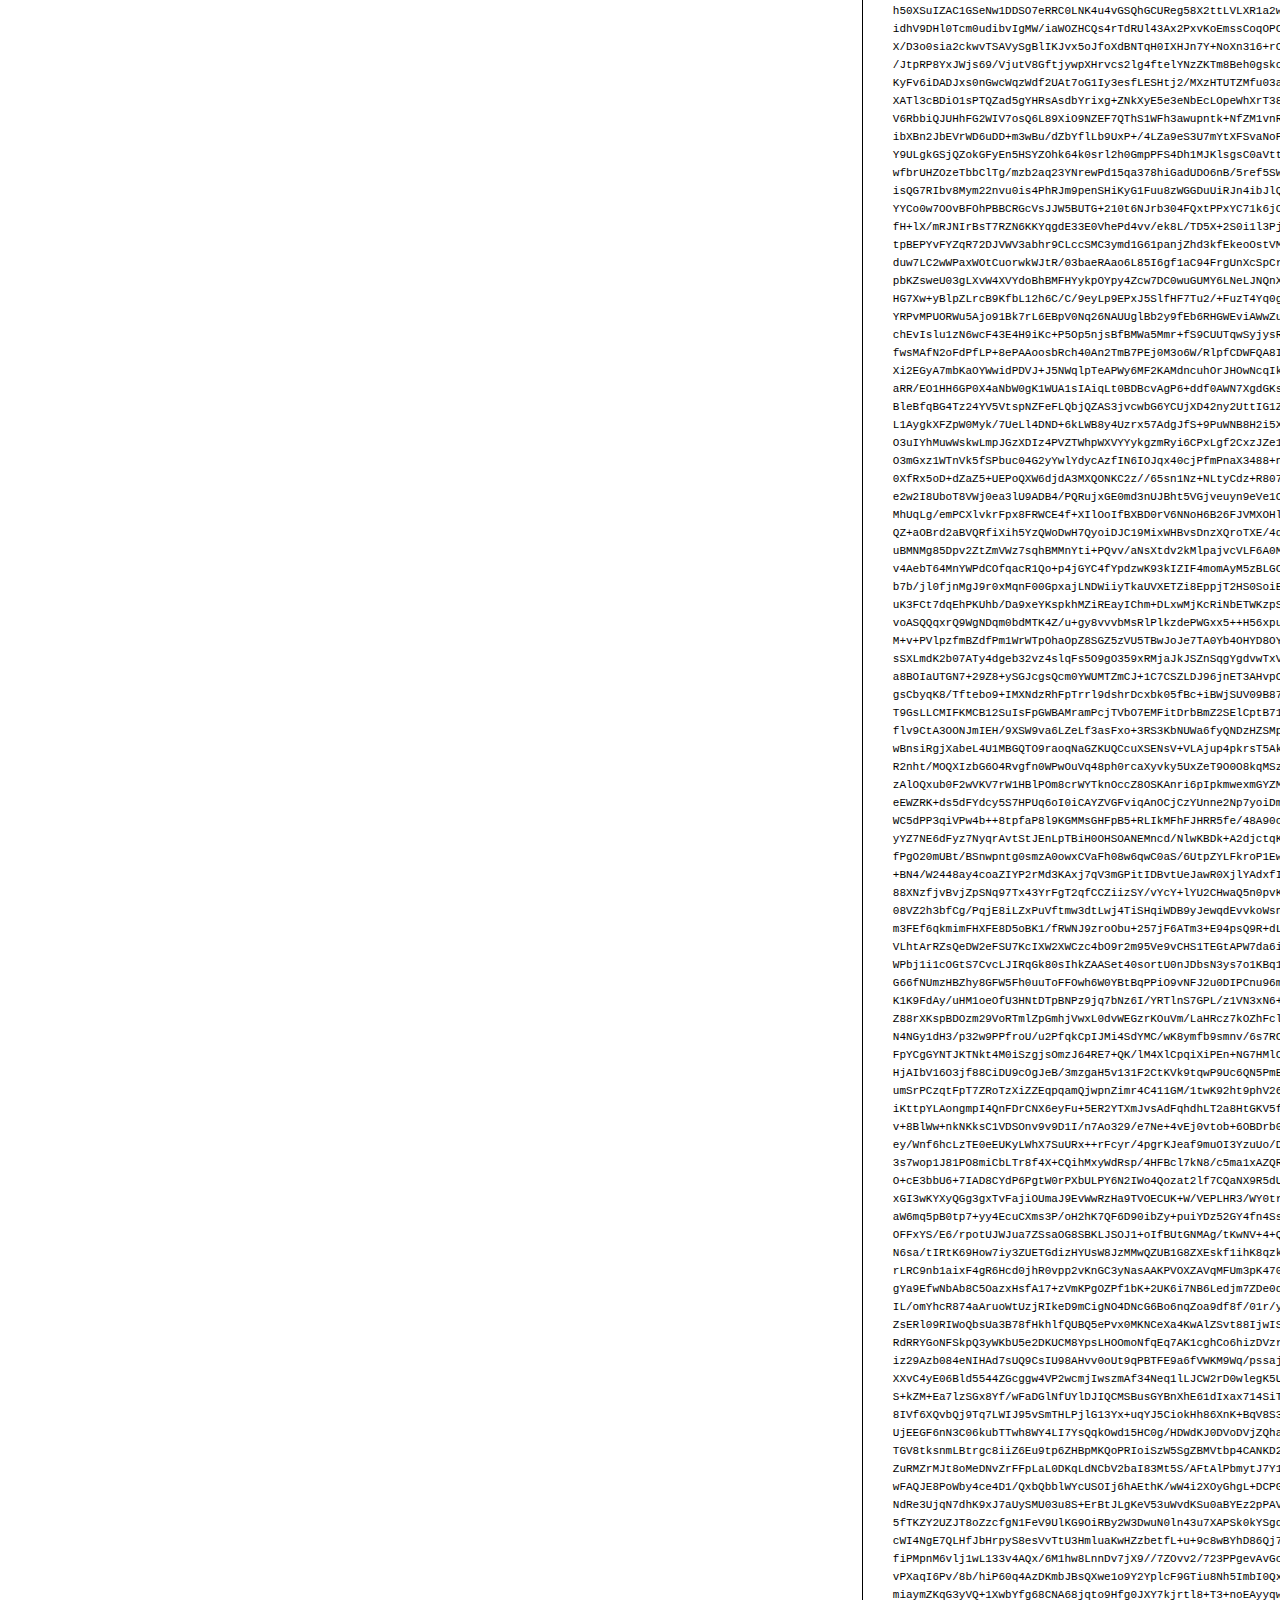
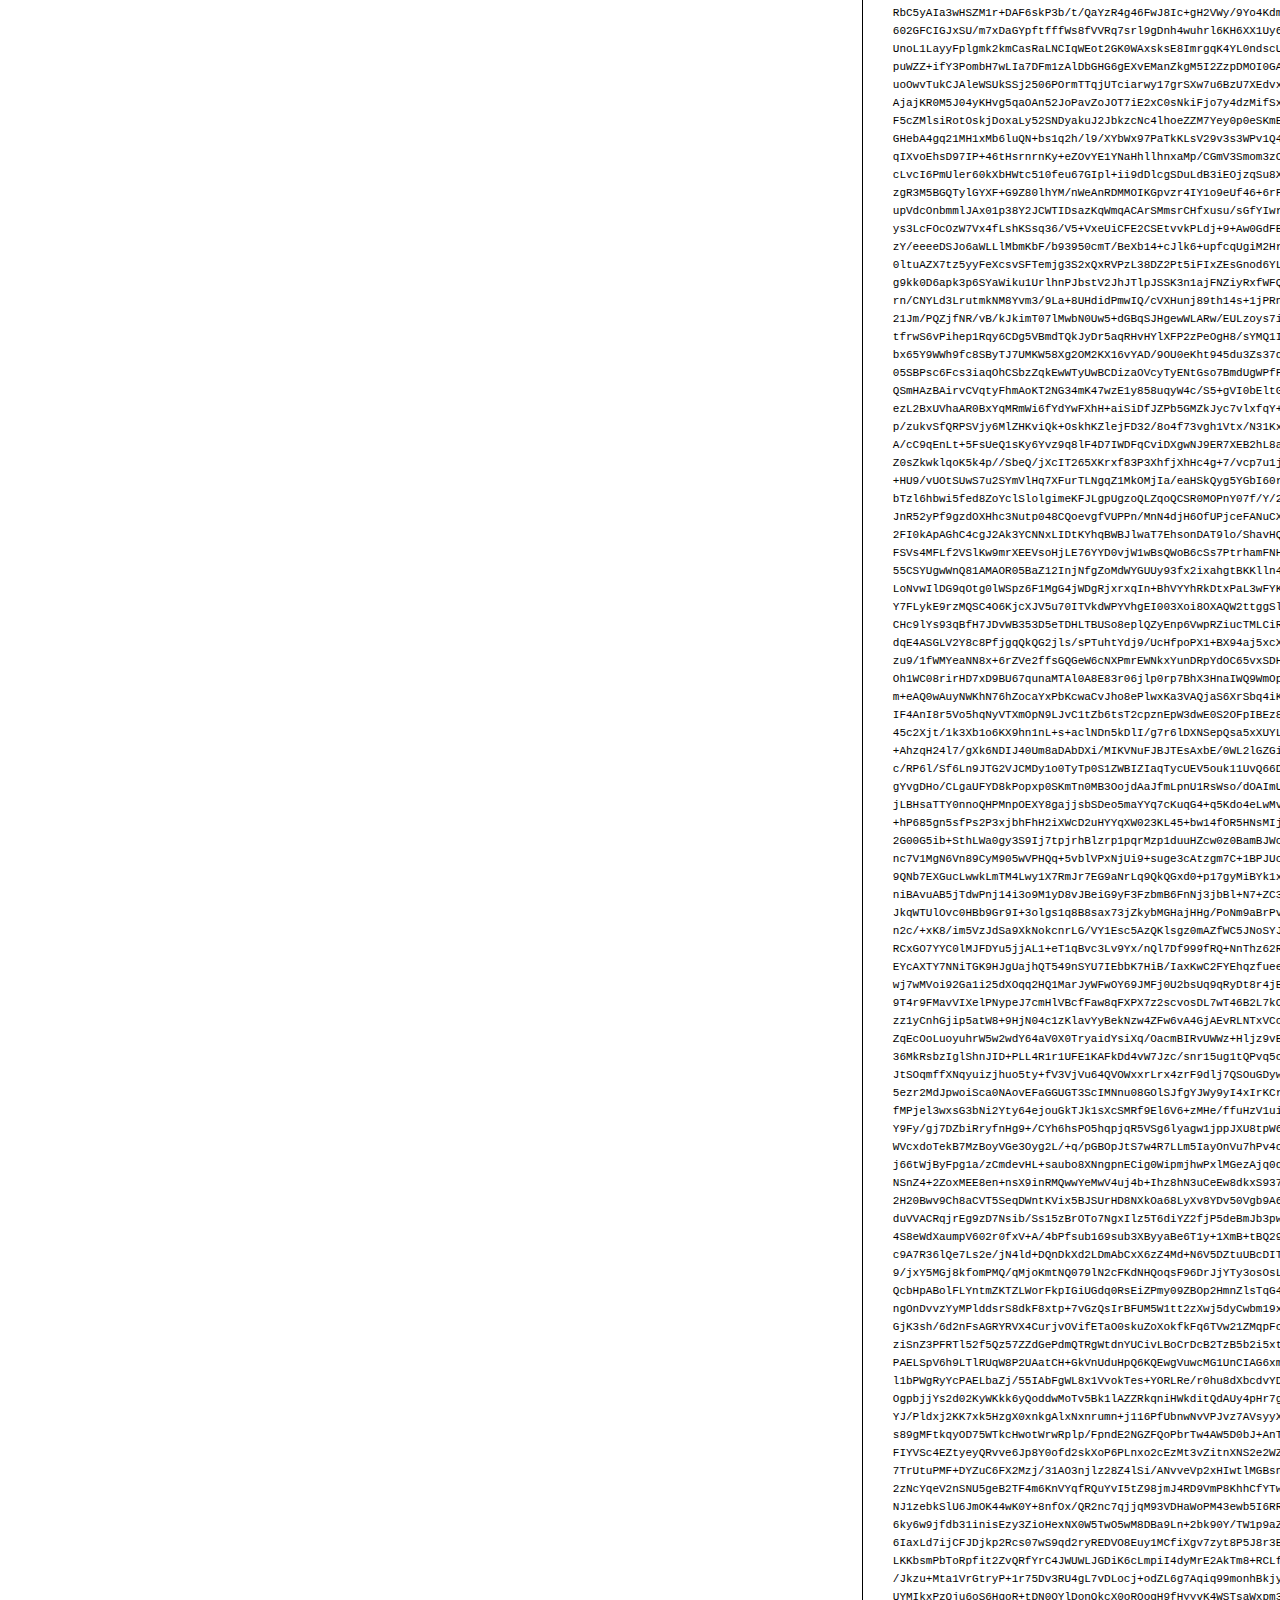
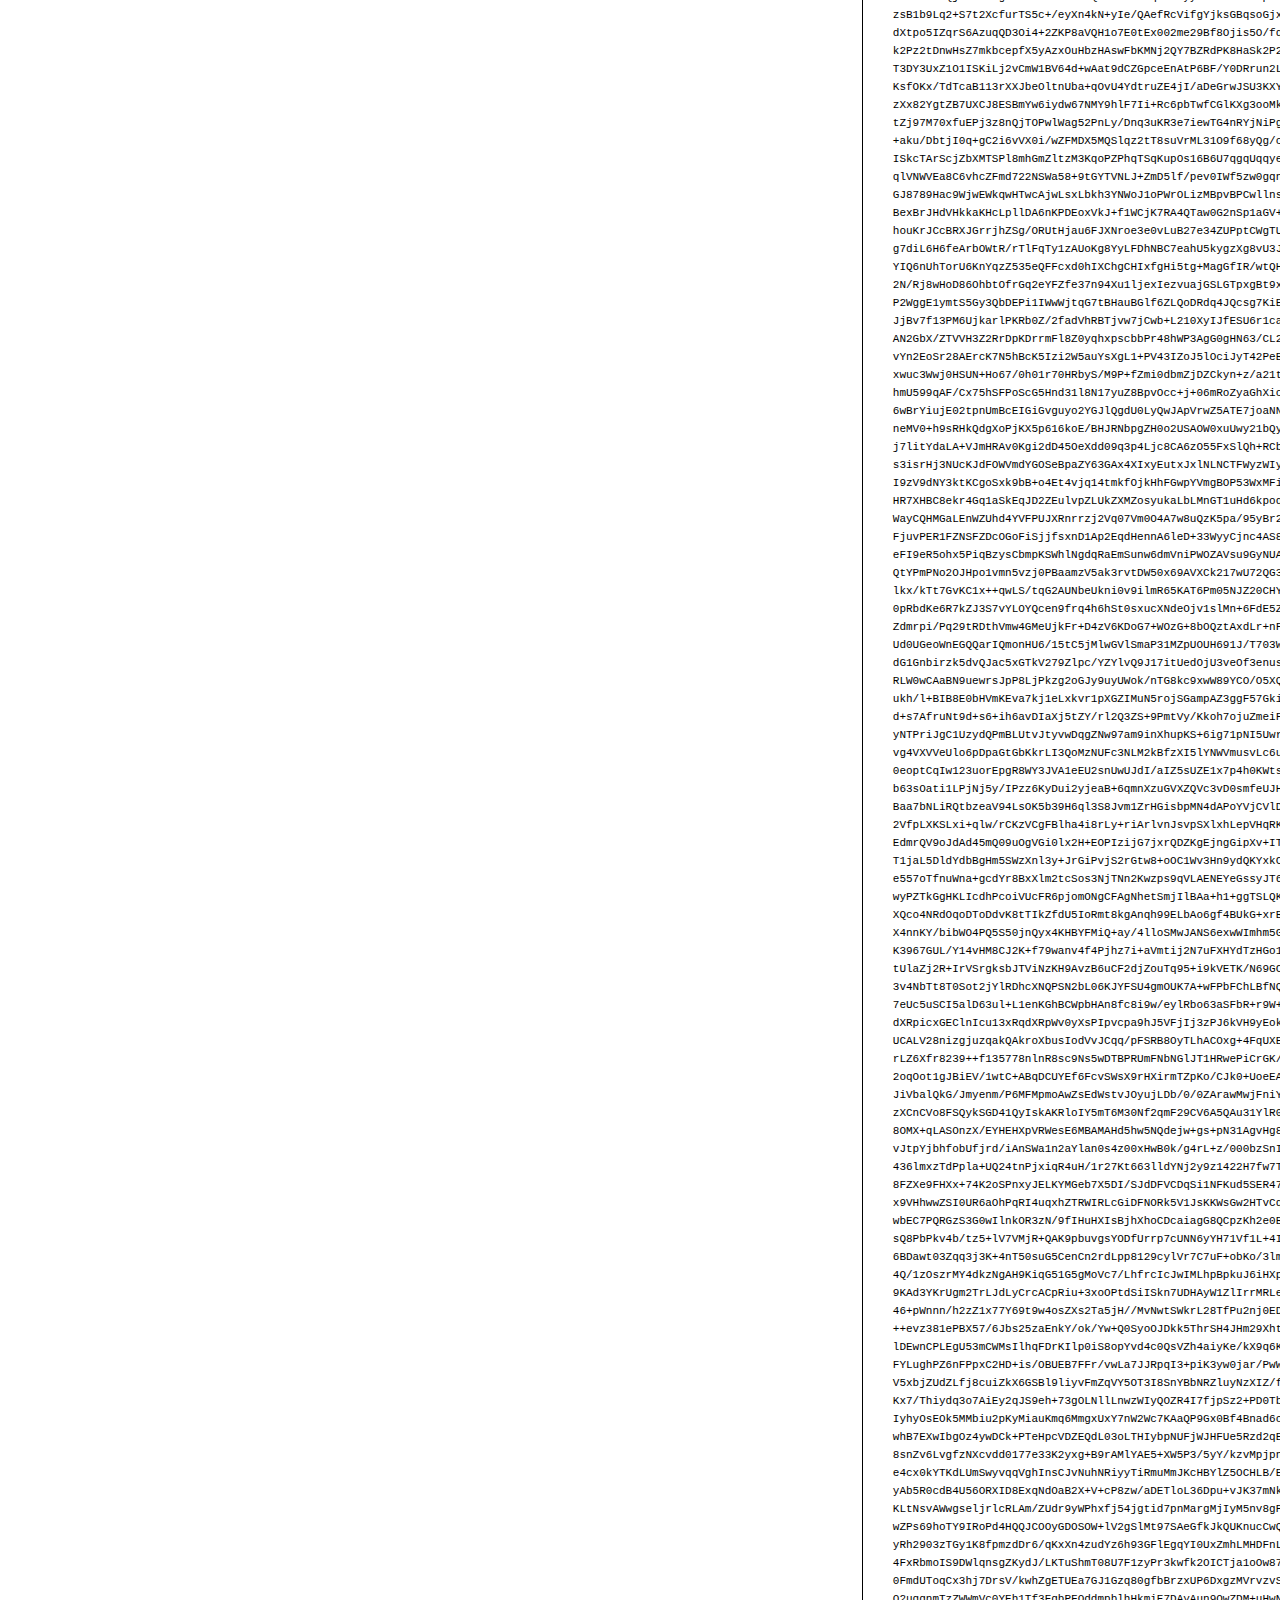
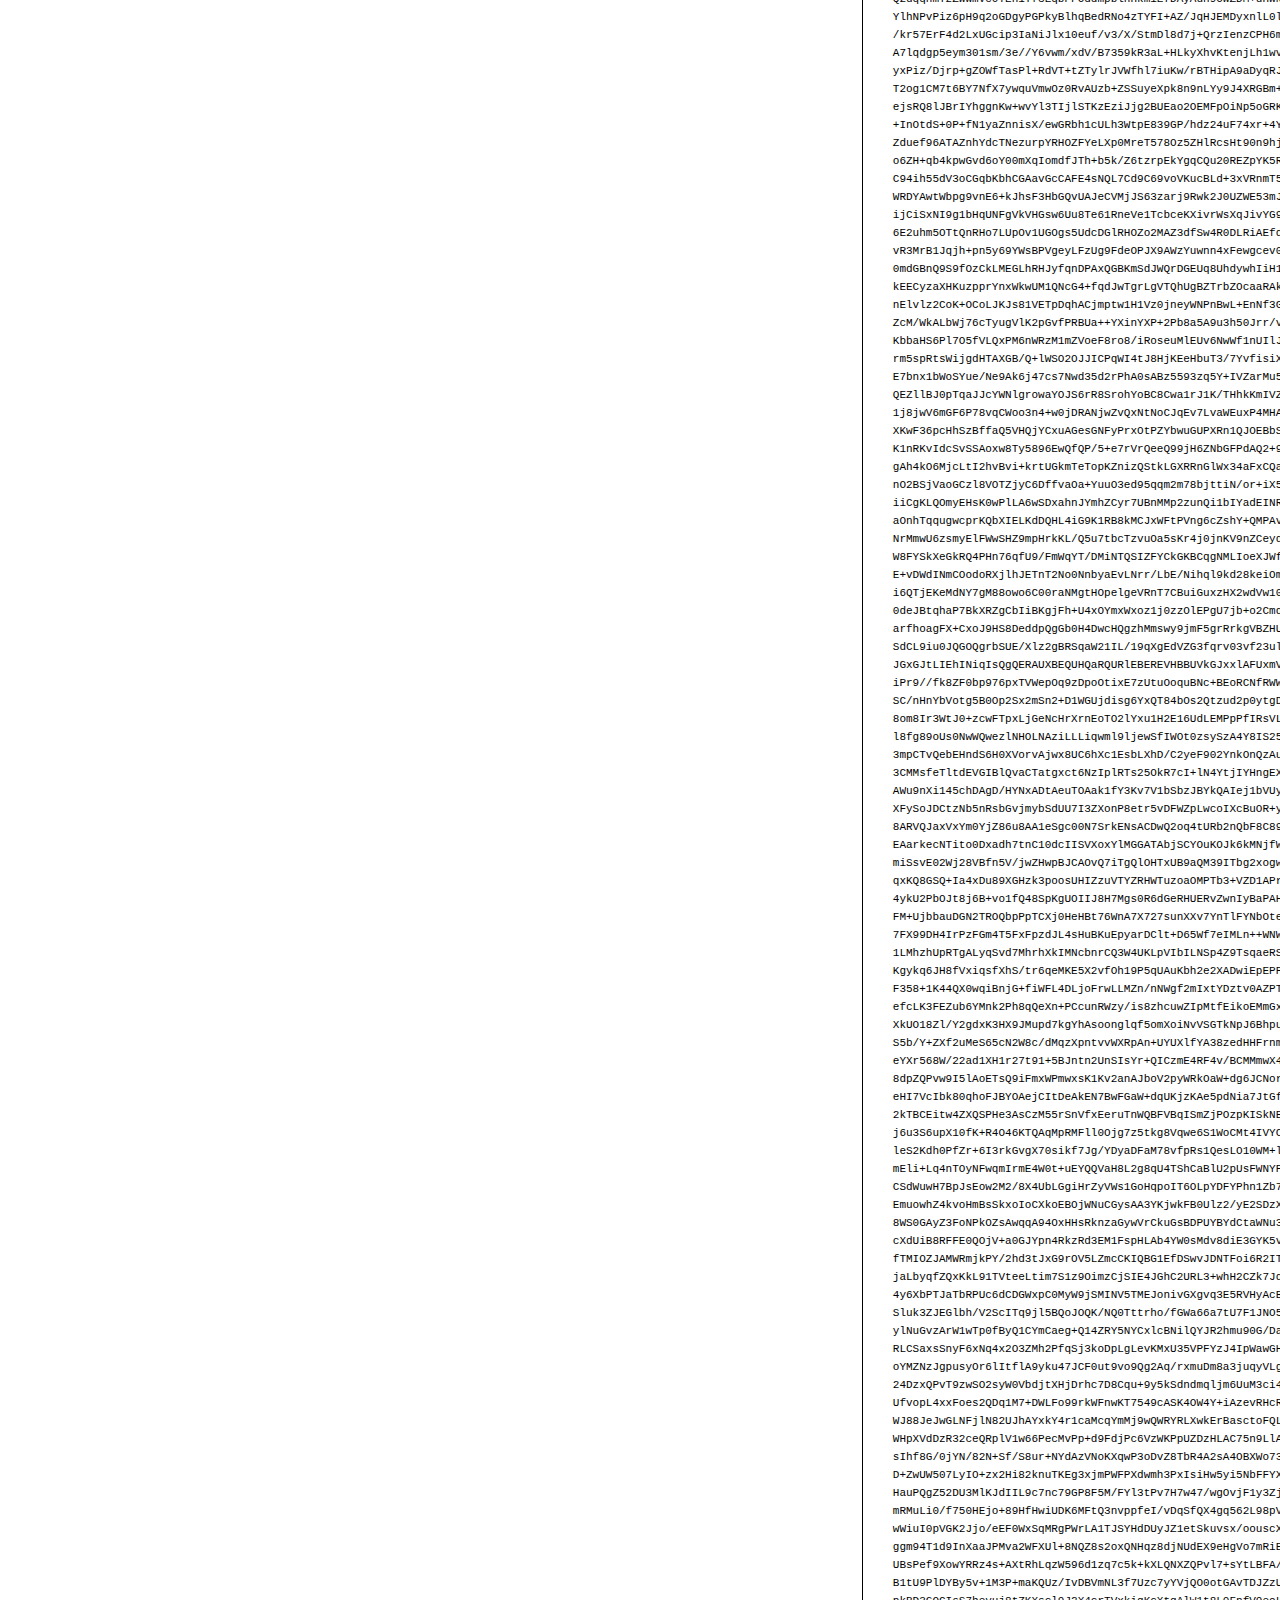
<file: fonts/OpenSans-Light/preview.html>
<!DOCTYPE html>
<html>
<head>
<title>
OpenSans-Light
 - Web font preview
</title>
<style type='text/css'>

@font-face {
  font-family: 'OpenSans-Light';
  src: url('OpenSans-Light.eot') format('embedded-opentype');
  font-weight: normal;
  font-style: normal;
}

@font-face {
  font-family: 'OpenSans-Light';
  src:  url([data-uri]) format('woff'), url('OpenSans-Light.ttf')  format('truetype'), url('OpenSans-Light.svg#OpenSans-Light') format('svg');
  font-weight: normal;
  font-style: normal;
}



body { font-family: 'OpenSans-Light' !important; }
h1, h2, h3, h4 { font-weight: normal; }
.reg { color:black; background:white; }
.inverse { color:white; background:black; }
div { padding: 10px 15px; }
.right { background:white; width:30%; float: right; font-family: sans-serif; border: 1px solid black; border-width: 0 0 1px 1px;}
</style>
</head>
<body>
<div class='right'>
<h3>How to Install</h3>
<h4>Step 1</h4>
<div>
Upload contents of the zip file to your web server's public directory. For example:
<code>www.yourdomain.com/css/webfont/</code>
</div>
<h4>Step 2</h4>
<div>
Add contents of
<code>styles.css</code>
to your site's style sheet.
</div>
<h4>Step 3</h4>
<div>
Make sure you adjust the paths in code from
<code>styles.css</code>
to reflect the relative path on your server.
</div>
<div>
For this example you need to prepend
<code>/css/webfont/</code>
to all
<code>src url</code>
definitions. Like this:
</div>
<div>
<code style='font-size:11px;'>@font-face {
  font-family: 'OpenSans-Light';
  src: url('/css/webfont/OpenSans-Light.eot') format('embedded-opentype');
  font-weight: normal;
  font-style: normal;
}

@font-face {
  font-family: 'OpenSans-Light';
  src:  url([data-uri]) format('woff'), url('/css/webfont/OpenSans-Light.ttf')  format('truetype'), url('/css/webfont/OpenSans-Light.svg#OpenSans-Light') format('svg');
  font-weight: normal;
  font-style: normal;
}</code>
</div>
</div>
<div class='reg'>
<h1>
H1
OpenSans-Light
</h1>
<h2>
H2
Donec lacinia, felis nec sagittis feugiat
</h2>
<h3>
H3
Sed ullamcorper tincidunt libero, sed tempus sem rhoncus non.
</h3>
<h4>
H4
Etiam in nulla eros, quis laoreet orci. Morbi ullamcorper tempor nunc sed ullamcorper.
</h4>
<div>
DEFAULT
In hac habitasse platea dictumst. Sed hendrerit scelerisque pellentesque. Suspendisse id eros quis sem tristique varius sed eget velit. Phasellus pellentesque ipsum non quam vulputate euismod. Nullam eget viverra lorem. Ut eu tortor metus. Mauris eget quam nulla, eu suscipit magna. Nullam vitae lectus quam, a consequat tortor. Ut sed arcu arcu. Aliquam aliquet lacinia lorem, id tristique nunc pulvinar eget.
</div>
<div>
SMALL
<small>
Proin volutpat, magna at vehicula blandit, massa lectus aliquam dolor, ut porta magna odio eu nunc. Nam nisi diam, commodo vitae hendrerit non, consequat sed est. Proin fringilla, nunc non vulputate hendrerit, turpis purus vestibulum diam, a venenatis nunc lectus nec quam. Quisque euismod fermentum mauris, at accumsan mi pulvinar in. Fusce libero lectus, fringilla non congue vel, cursus nec metus. Nunc ac ante quam.
</small>
</div>
<div>
BIG
<big>
Curabitur auctor orci vel felis sodales porttitor. Aenean non neque auctor tellus suscipit vulputate ut quis nunc. Integer tellus purus, venenatis a cursus nec, vestibulum eget turpis. Nulla pulvinar dictum elit, vulputate sodales nunc laoreet eget. Aliquam vitae urna ac risus scelerisque iaculis.
</big>
</div>

</div>
<div class='inverse'>
<h1>
H1
OpenSans-Light
</h1>
<h2>
H2
Donec lacinia, felis nec sagittis feugiat
</h2>
<h3>
H3
Sed ullamcorper tincidunt libero, sed tempus sem rhoncus non.
</h3>
<h4>
H4
Etiam in nulla eros, quis laoreet orci. Morbi ullamcorper tempor nunc sed ullamcorper.
</h4>
<div>
DEFAULT
In hac habitasse platea dictumst. Sed hendrerit scelerisque pellentesque. Suspendisse id eros quis sem tristique varius sed eget velit. Phasellus pellentesque ipsum non quam vulputate euismod. Nullam eget viverra lorem. Ut eu tortor metus. Mauris eget quam nulla, eu suscipit magna. Nullam vitae lectus quam, a consequat tortor. Ut sed arcu arcu. Aliquam aliquet lacinia lorem, id tristique nunc pulvinar eget.
</div>
<div>
SMALL
<small>
Proin volutpat, magna at vehicula blandit, massa lectus aliquam dolor, ut porta magna odio eu nunc. Nam nisi diam, commodo vitae hendrerit non, consequat sed est. Proin fringilla, nunc non vulputate hendrerit, turpis purus vestibulum diam, a venenatis nunc lectus nec quam. Quisque euismod fermentum mauris, at accumsan mi pulvinar in. Fusce libero lectus, fringilla non congue vel, cursus nec metus. Nunc ac ante quam.
</small>
</div>
<div>
BIG
<big>
Curabitur auctor orci vel felis sodales porttitor. Aenean non neque auctor tellus suscipit vulputate ut quis nunc. Integer tellus purus, venenatis a cursus nec, vestibulum eget turpis. Nulla pulvinar dictum elit, vulputate sodales nunc laoreet eget. Aliquam vitae urna ac risus scelerisque iaculis.
</big>
</div>

</div>
</body>
</html>
</file>
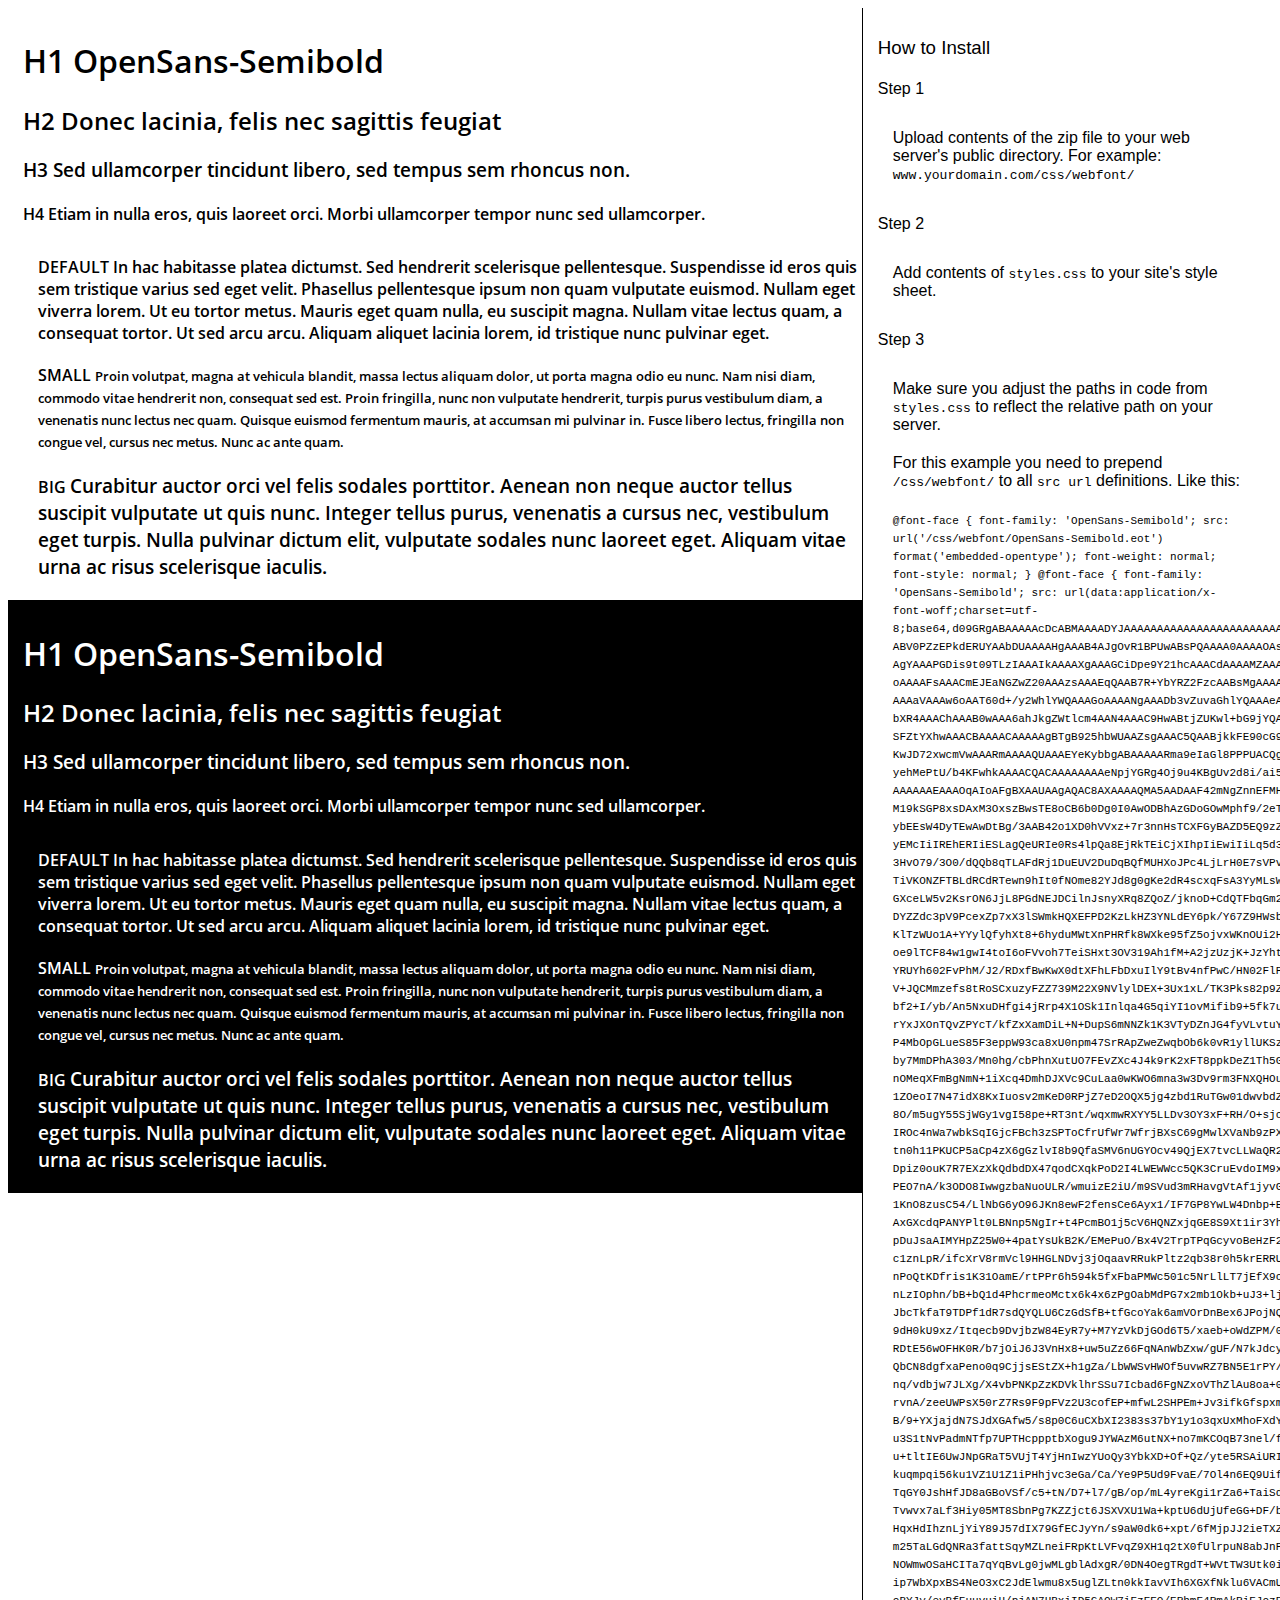
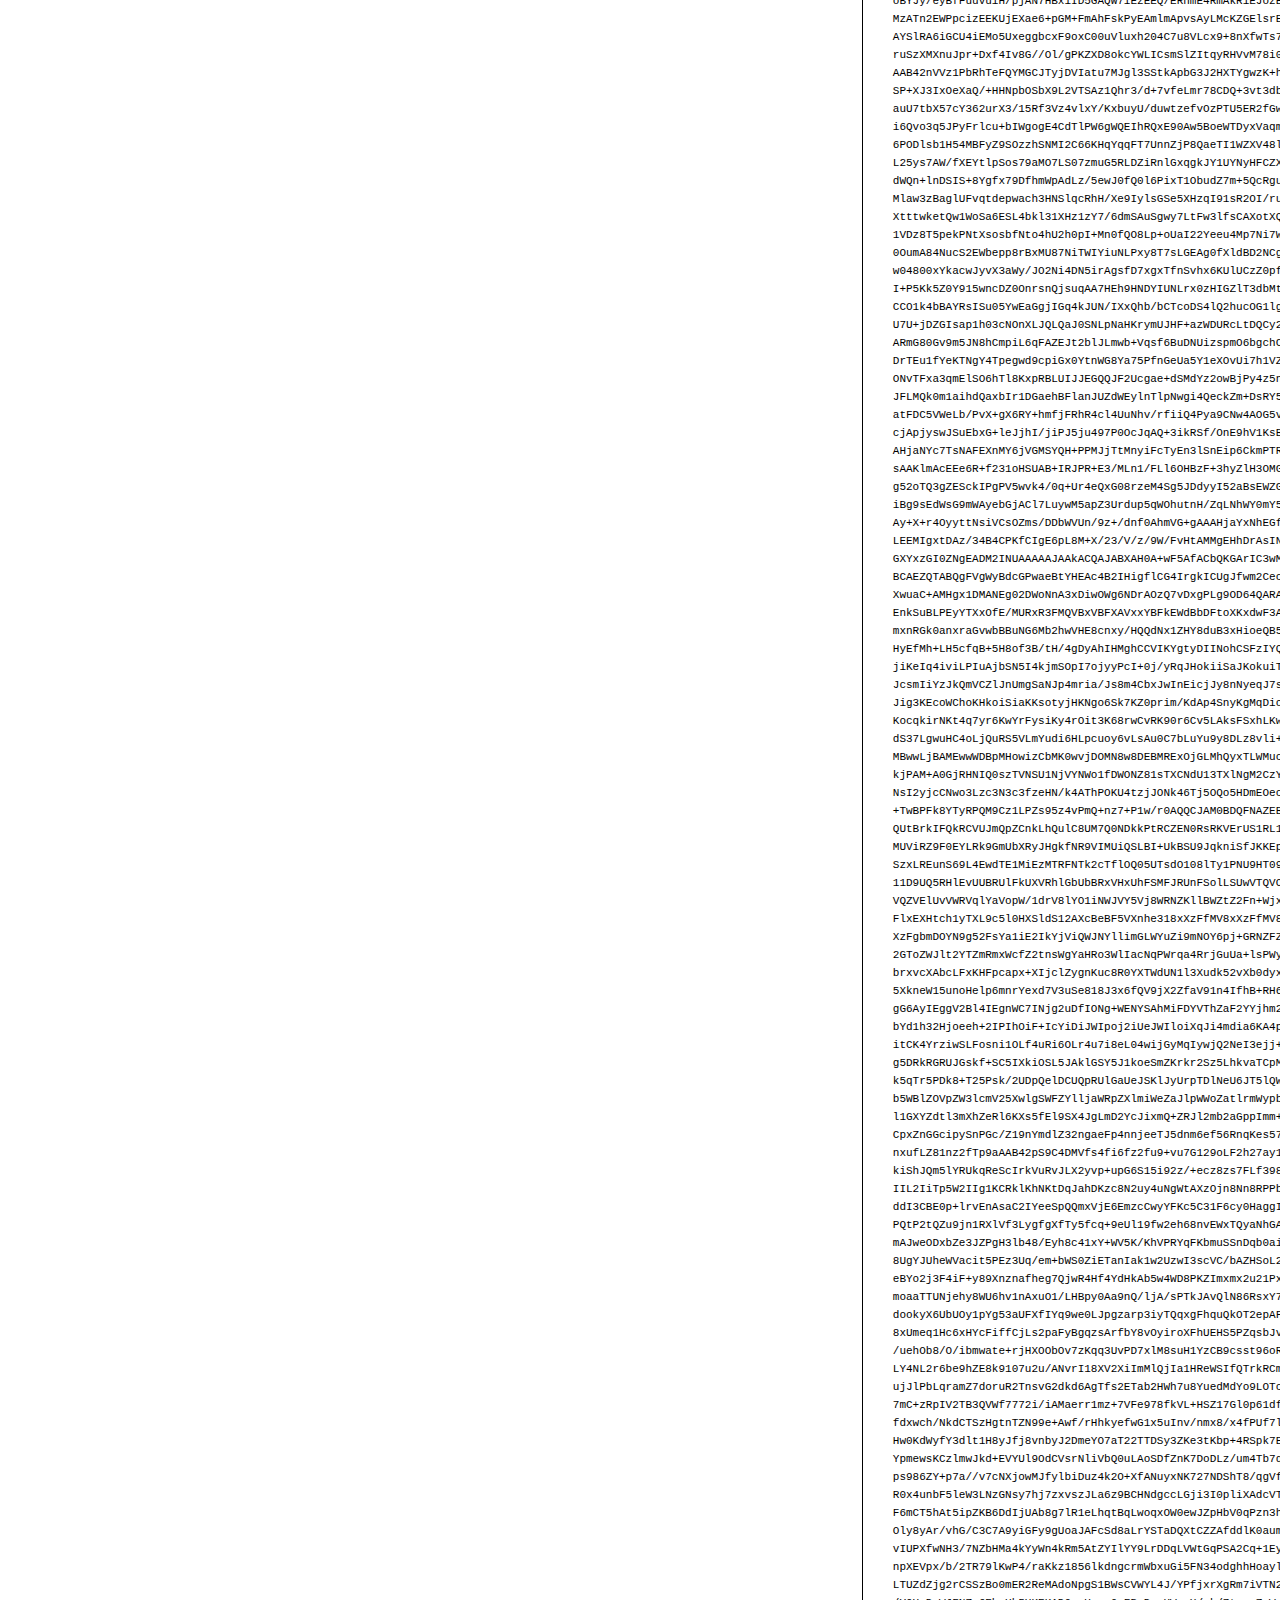
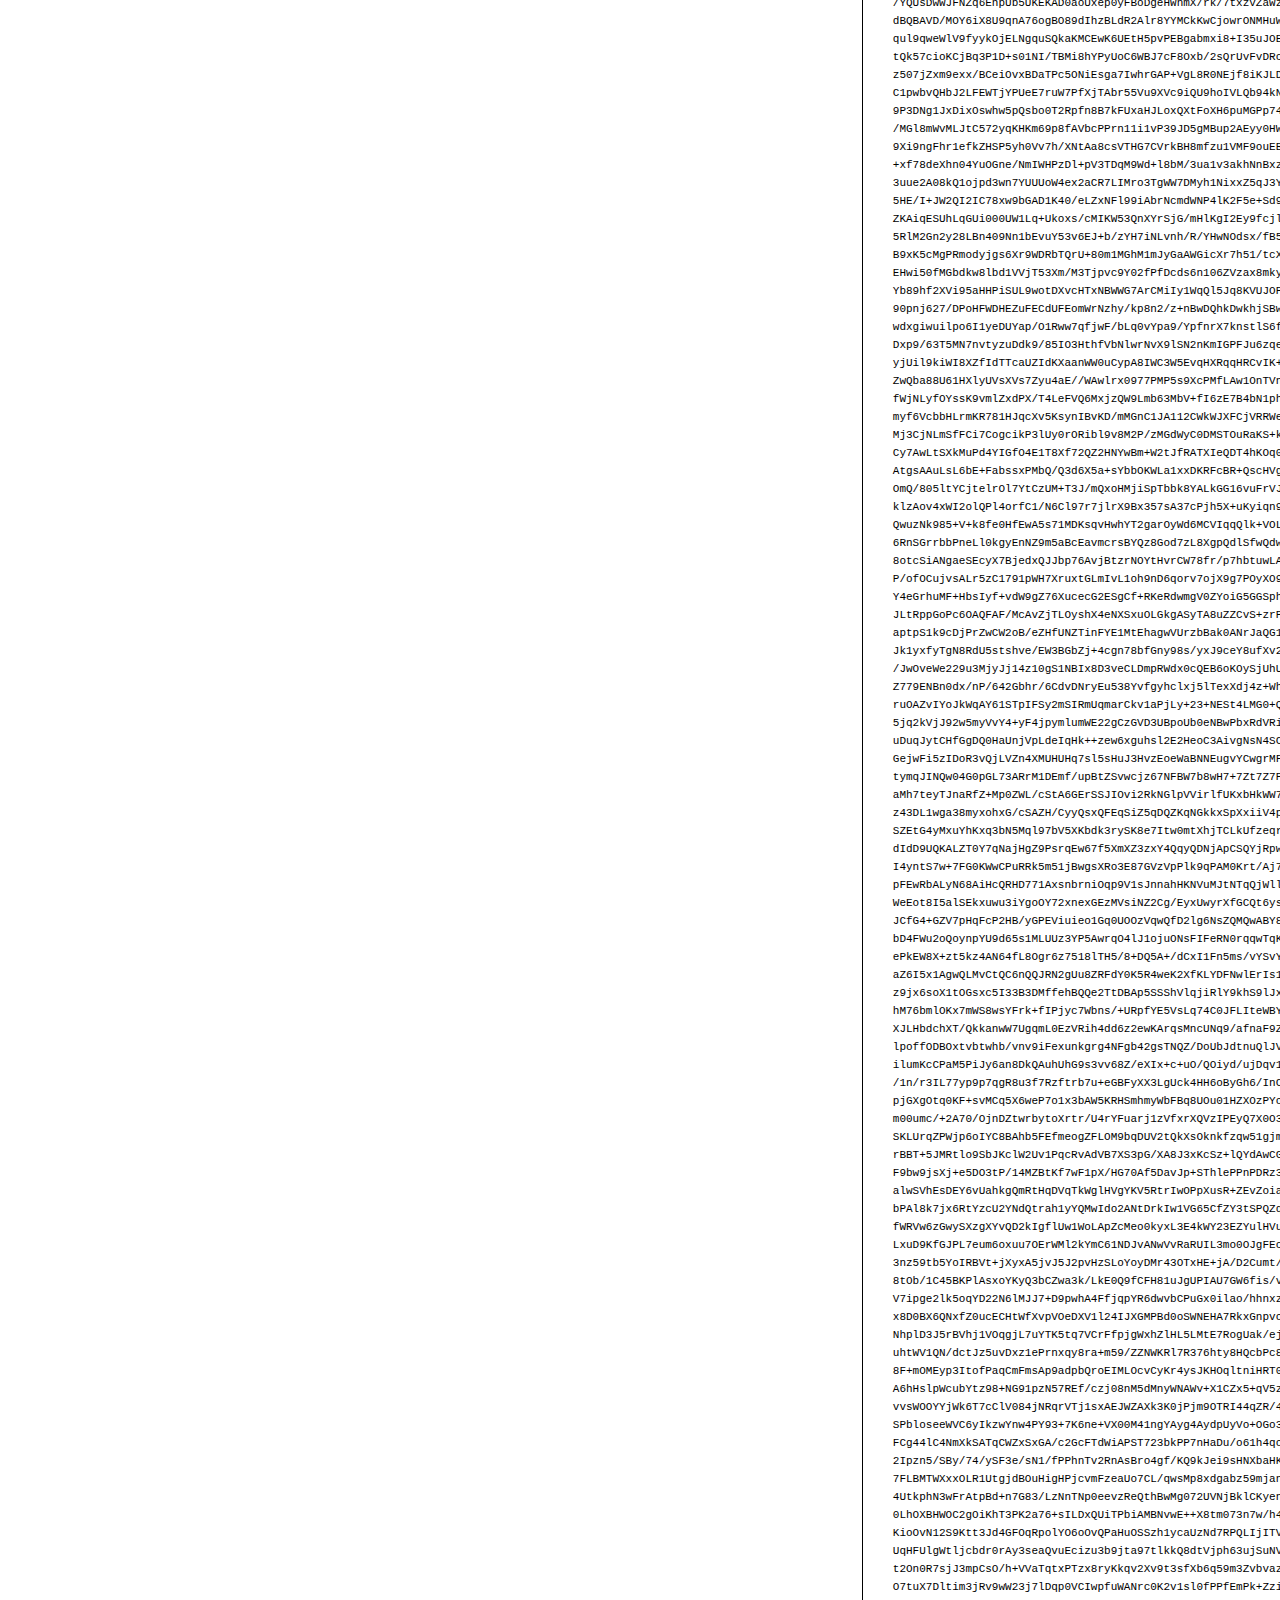
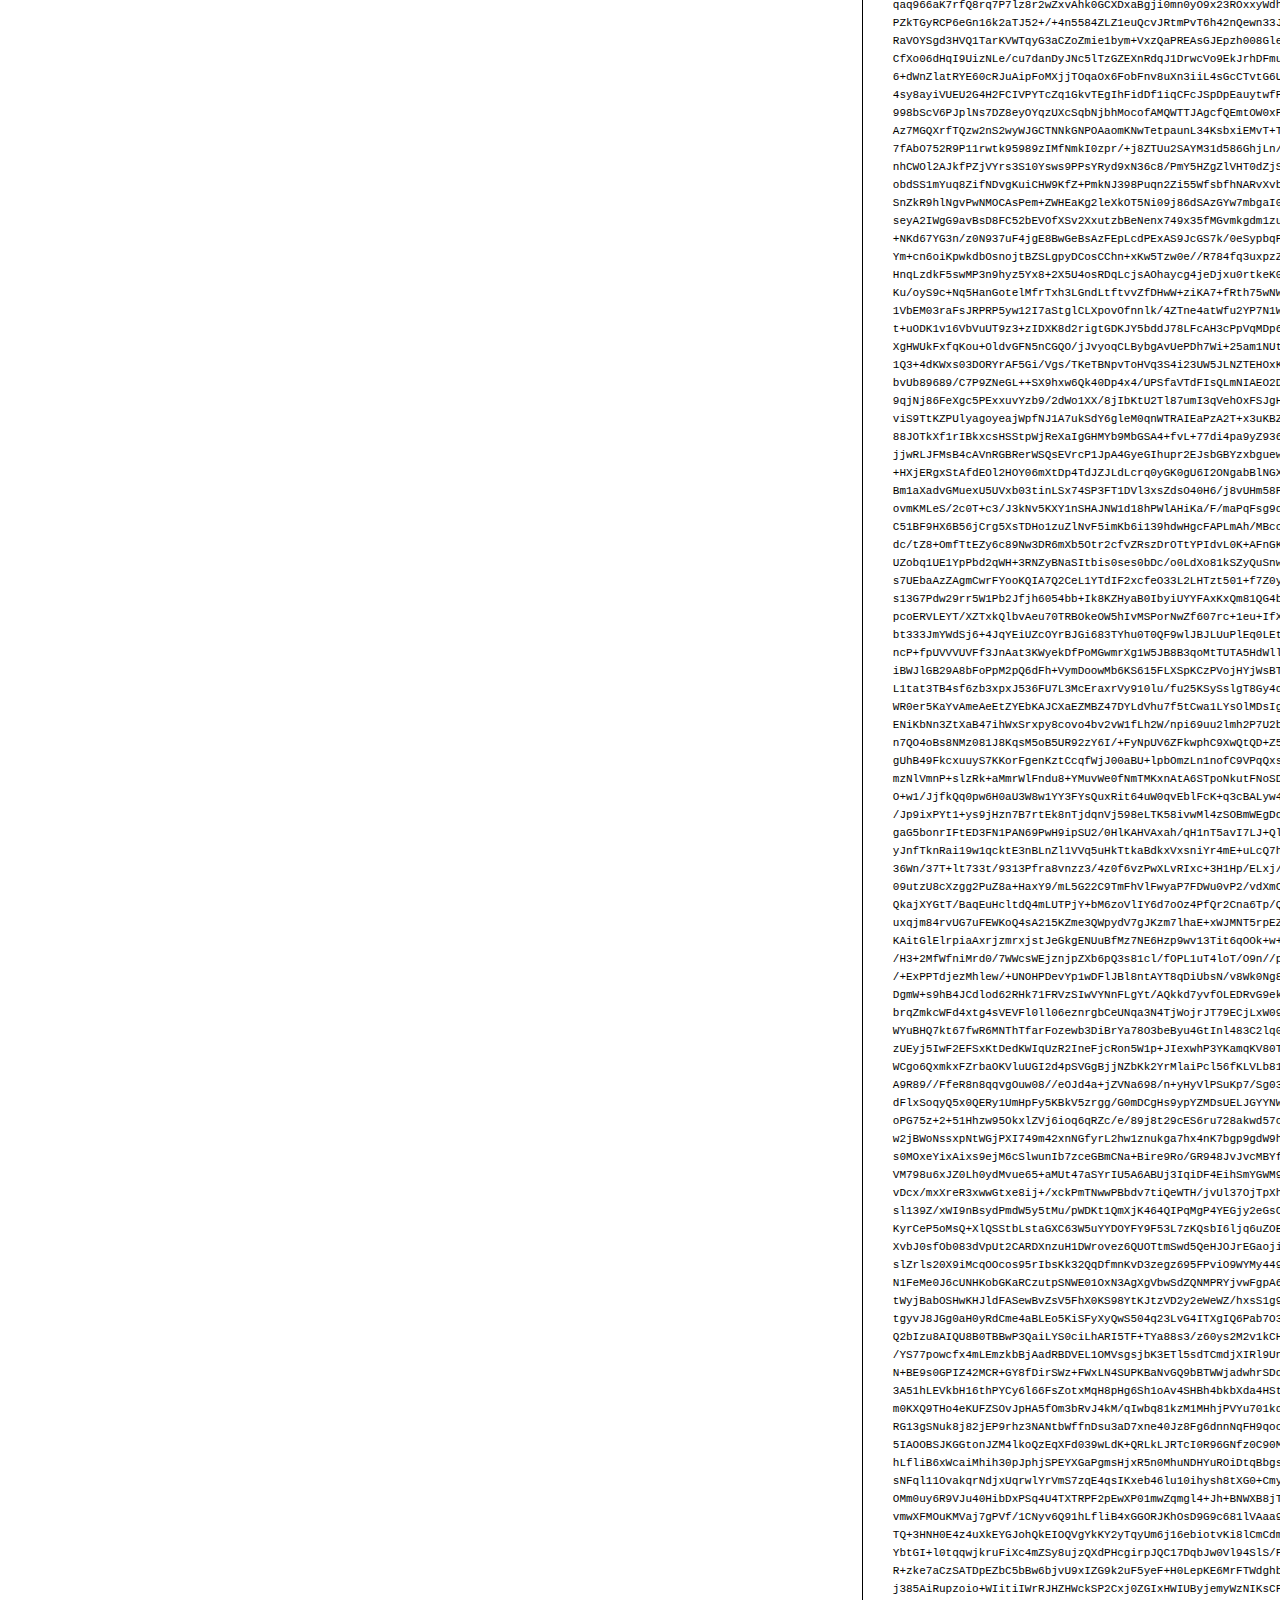
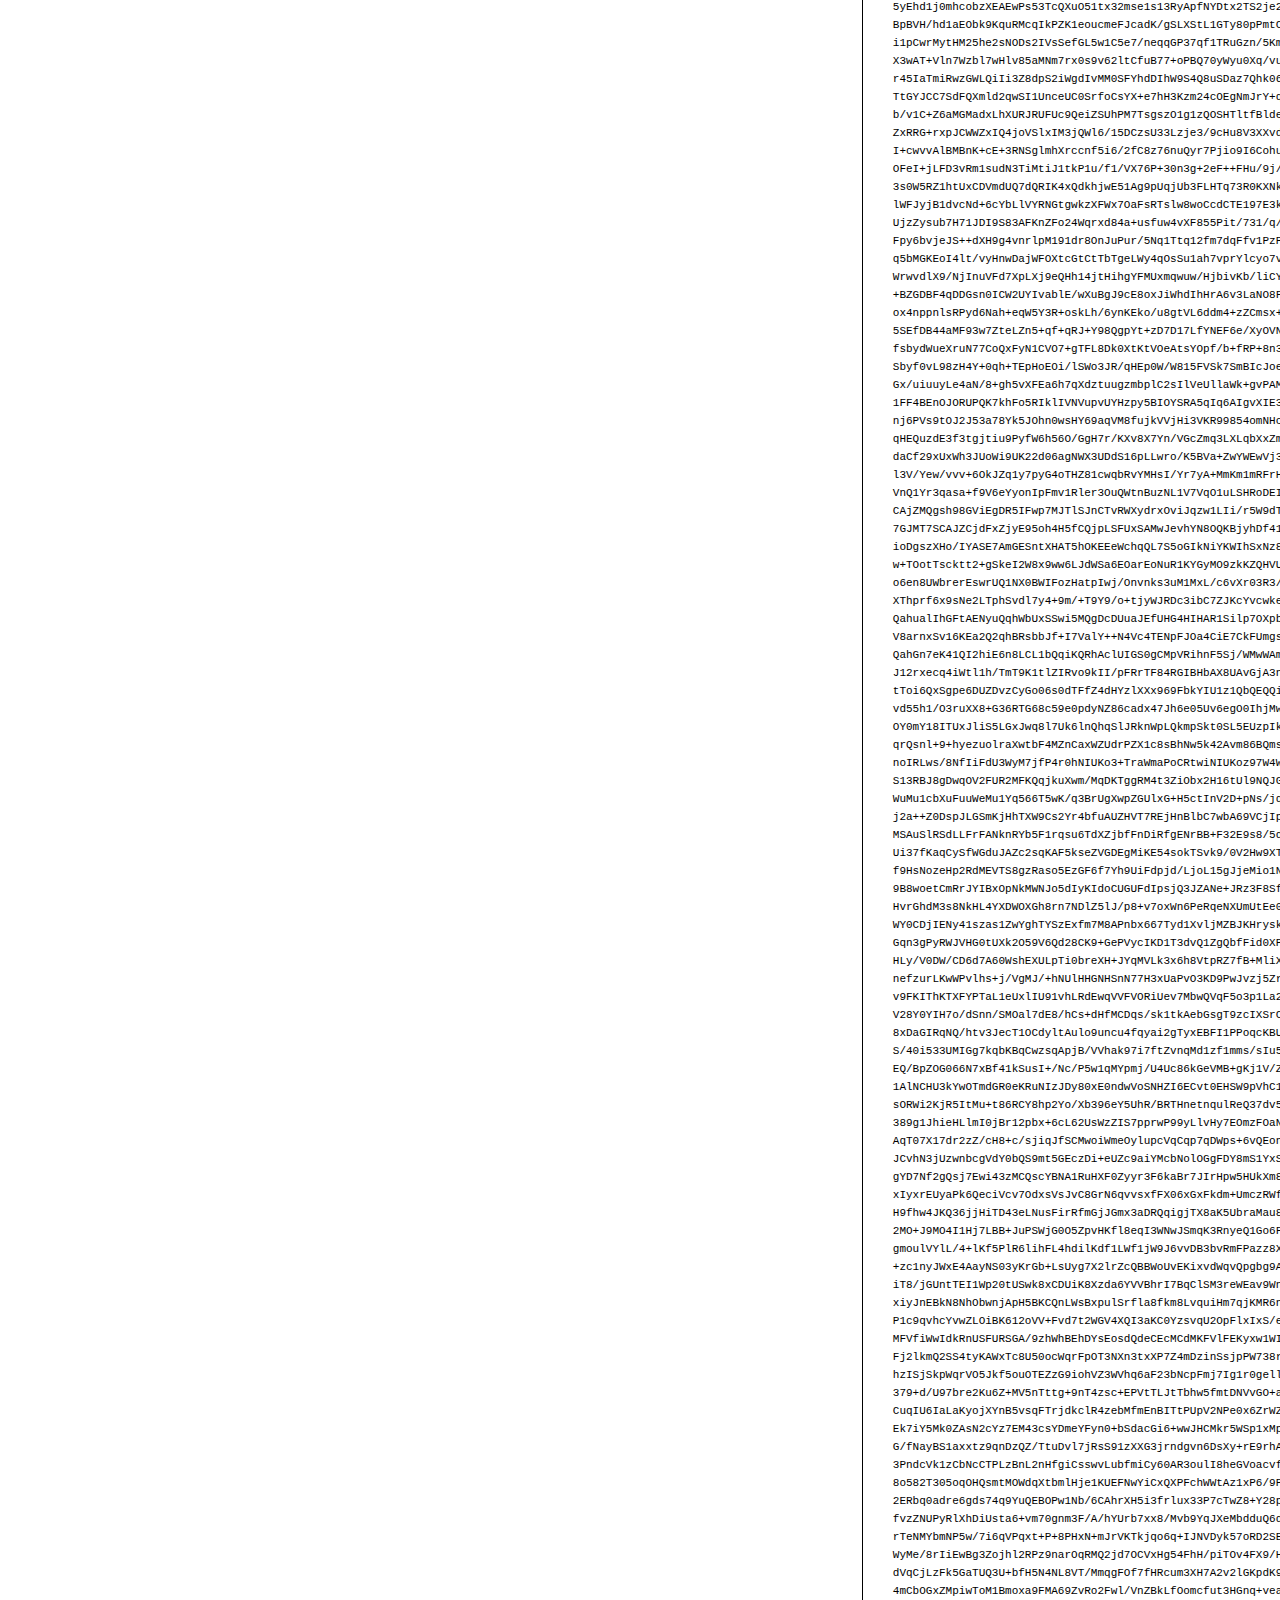
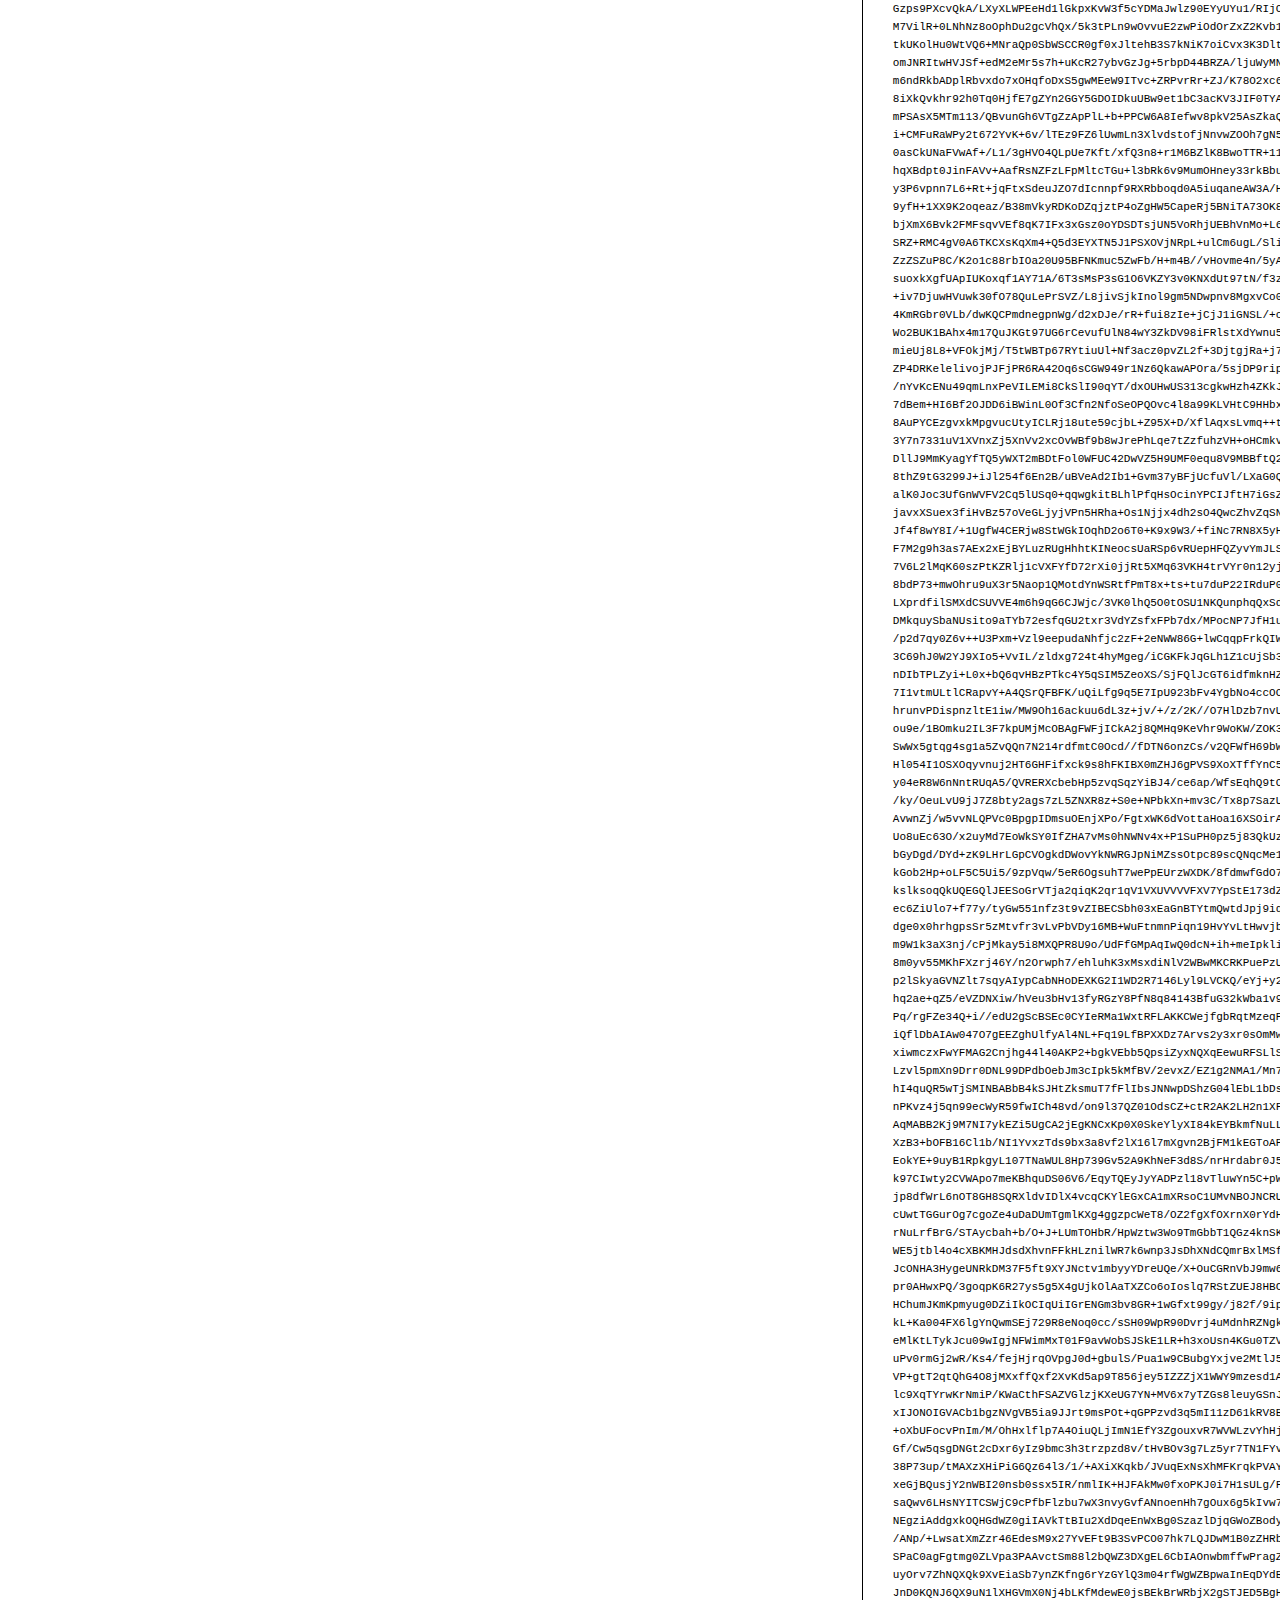
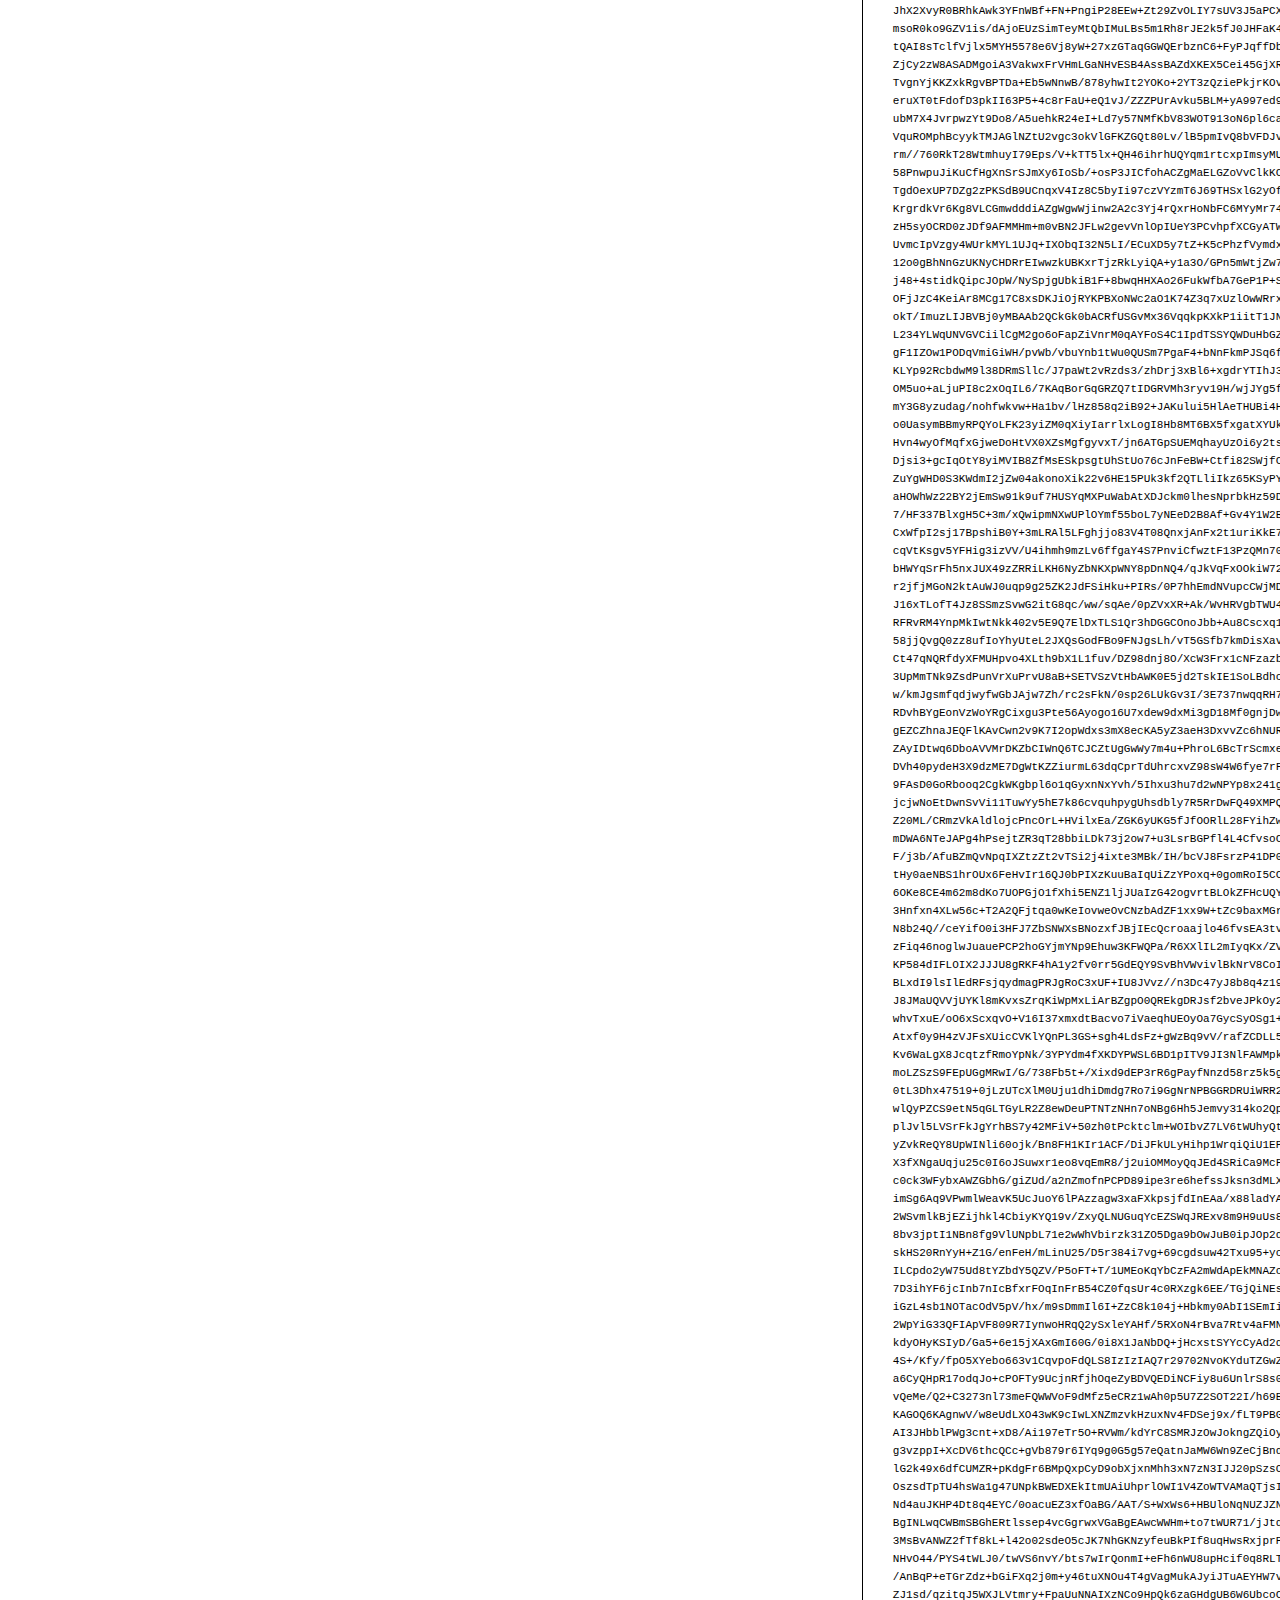
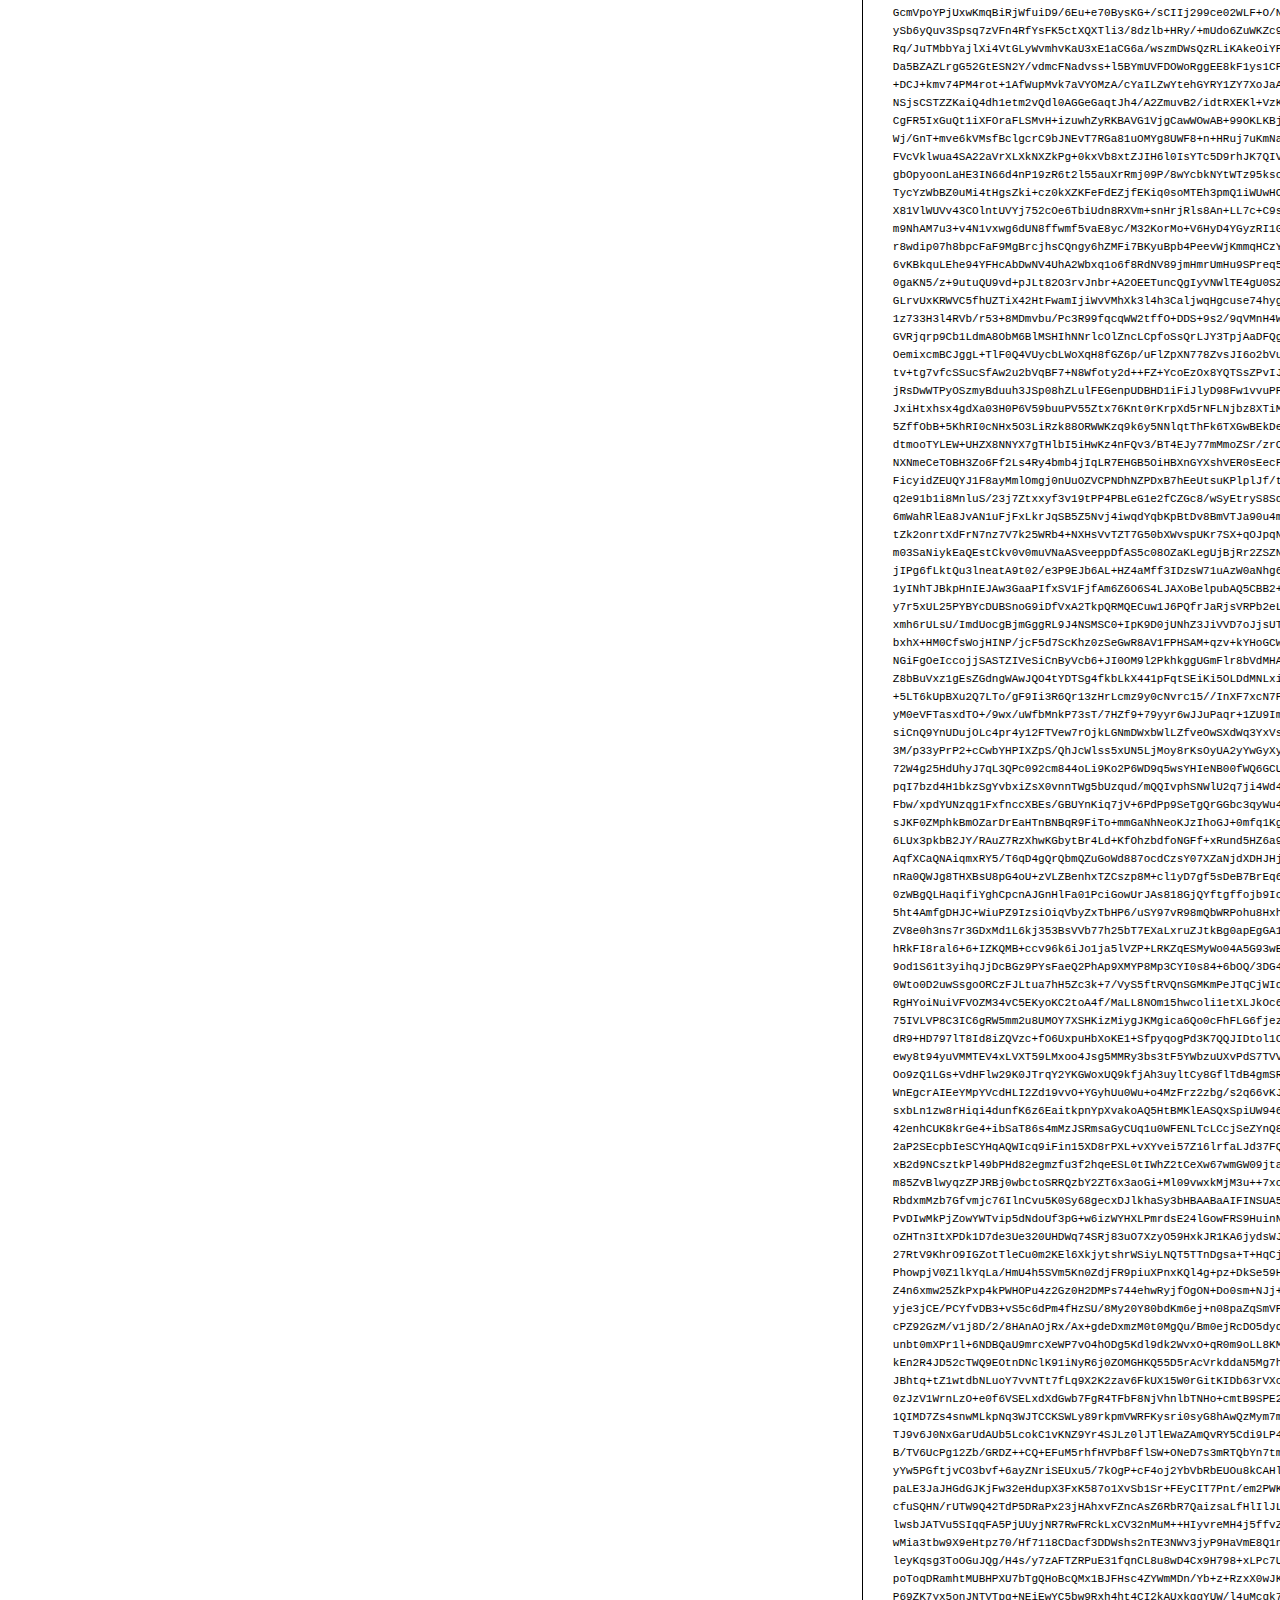
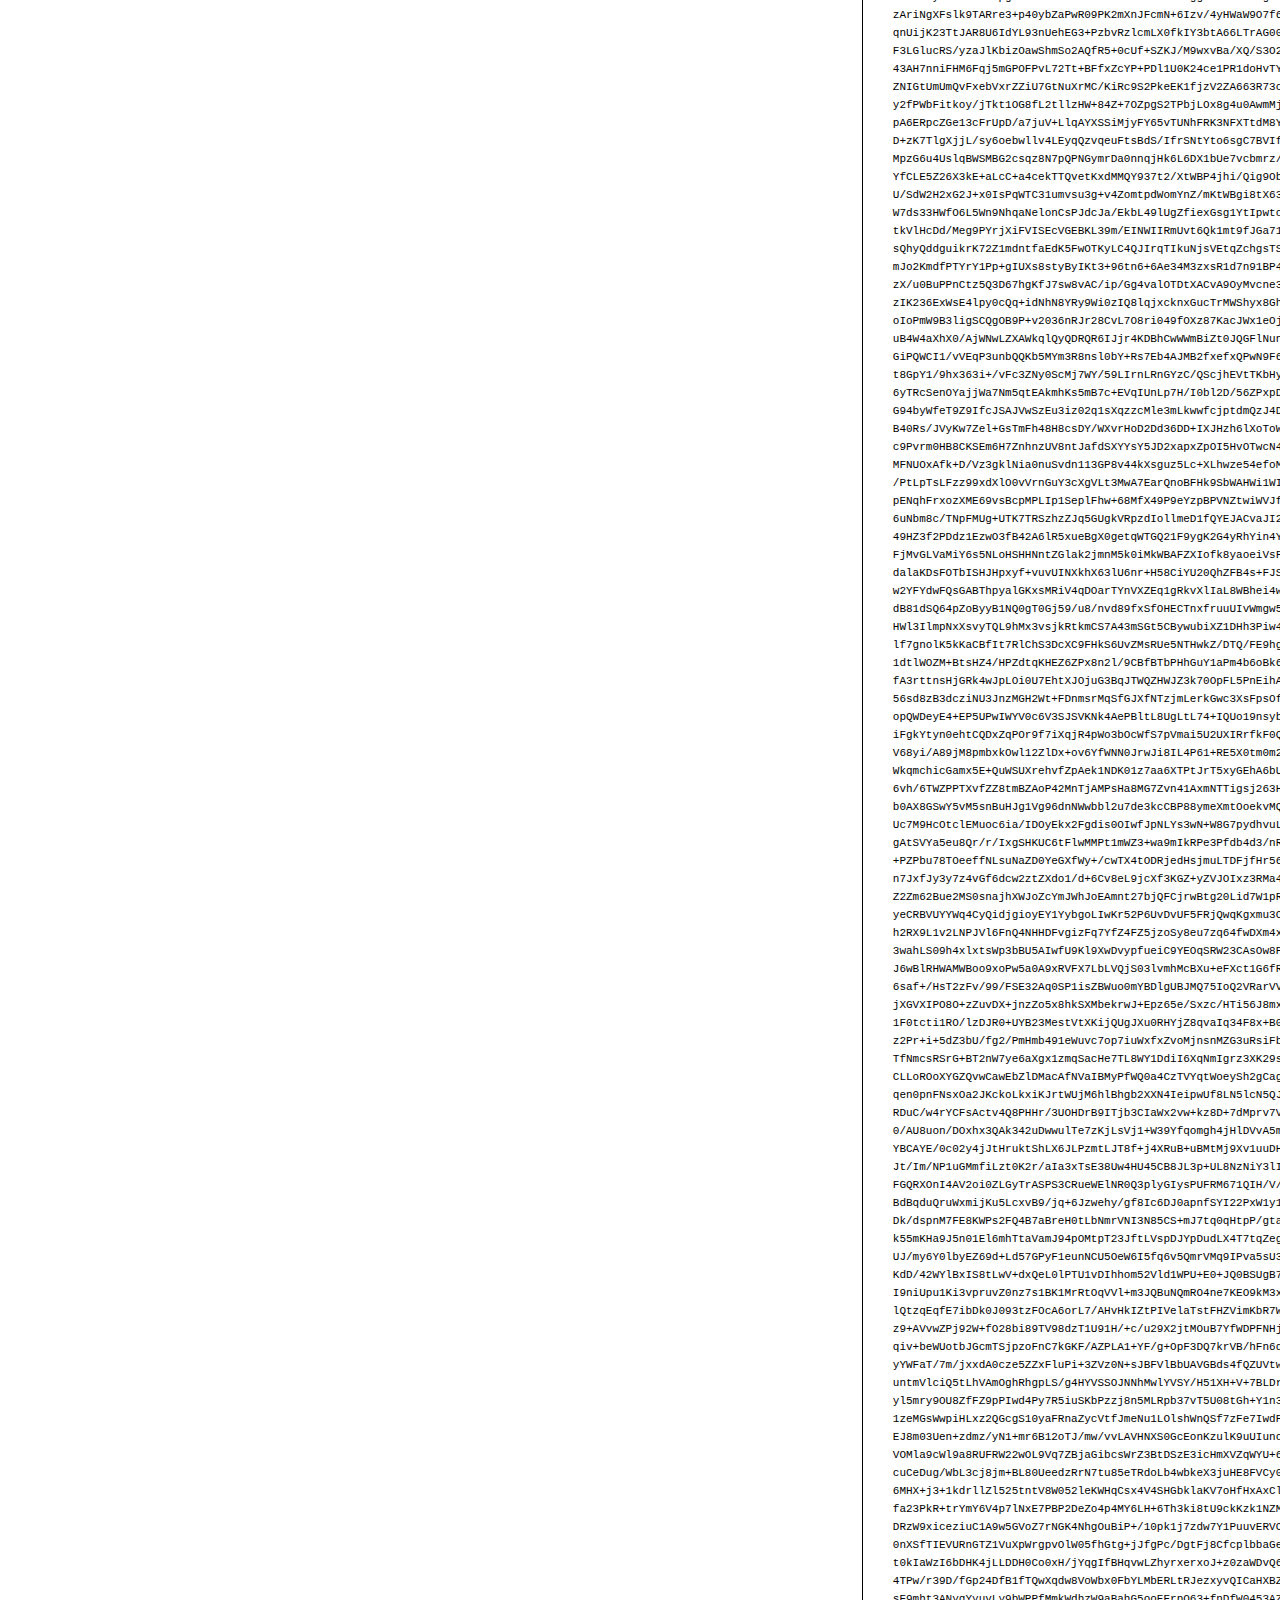
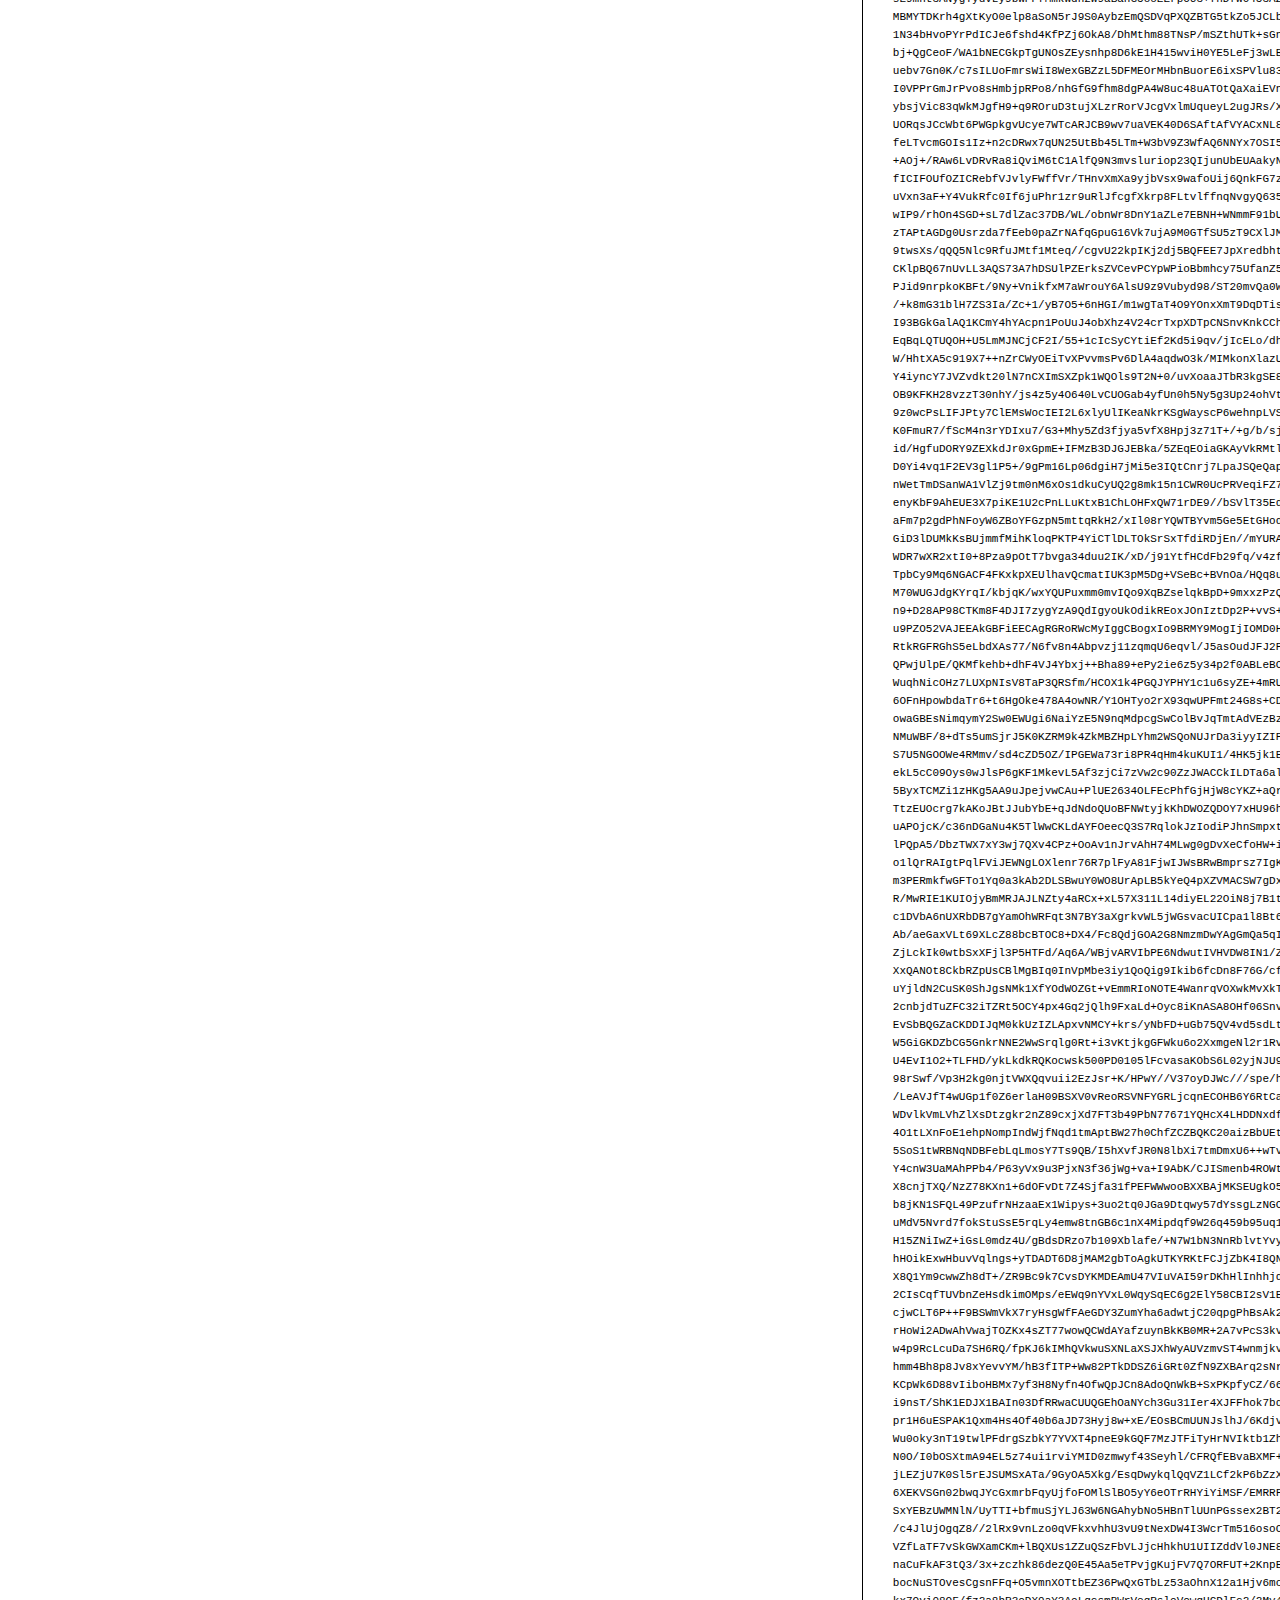
<file: fonts/OpenSans-Semibold/preview.html>
<!DOCTYPE html>
<html>
<head>
<title>
OpenSans-Semibold
 - Web font preview
</title>
<style type='text/css'>

@font-face {
  font-family: 'OpenSans-Semibold';
  src: url('OpenSans-Semibold.eot') format('embedded-opentype');
  font-weight: normal;
  font-style: normal;
}

@font-face {
  font-family: 'OpenSans-Semibold';
  src:  url([data-uri]) format('woff'), url('OpenSans-Semibold.ttf')  format('truetype'), url('OpenSans-Semibold.svg#OpenSans-Semibold') format('svg');
  font-weight: normal;
  font-style: normal;
}



body { font-family: 'OpenSans-Semibold' !important; }
h1, h2, h3, h4 { font-weight: normal; }
.reg { color:black; background:white; }
.inverse { color:white; background:black; }
div { padding: 10px 15px; }
.right { background:white; width:30%; float: right; font-family: sans-serif; border: 1px solid black; border-width: 0 0 1px 1px;}
</style>
</head>
<body>
<div class='right'>
<h3>How to Install</h3>
<h4>Step 1</h4>
<div>
Upload contents of the zip file to your web server's public directory. For example:
<code>www.yourdomain.com/css/webfont/</code>
</div>
<h4>Step 2</h4>
<div>
Add contents of
<code>styles.css</code>
to your site's style sheet.
</div>
<h4>Step 3</h4>
<div>
Make sure you adjust the paths in code from
<code>styles.css</code>
to reflect the relative path on your server.
</div>
<div>
For this example you need to prepend
<code>/css/webfont/</code>
to all
<code>src url</code>
definitions. Like this:
</div>
<div>
<code style='font-size:11px;'>@font-face {
  font-family: 'OpenSans-Semibold';
  src: url('/css/webfont/OpenSans-Semibold.eot') format('embedded-opentype');
  font-weight: normal;
  font-style: normal;
}

@font-face {
  font-family: 'OpenSans-Semibold';
  src:  url([data-uri]) format('woff'), url('/css/webfont/OpenSans-Semibold.ttf')  format('truetype'), url('/css/webfont/OpenSans-Semibold.svg#OpenSans-Semibold') format('svg');
  font-weight: normal;
  font-style: normal;
}</code>
</div>
</div>
<div class='reg'>
<h1>
H1
OpenSans-Semibold
</h1>
<h2>
H2
Donec lacinia, felis nec sagittis feugiat
</h2>
<h3>
H3
Sed ullamcorper tincidunt libero, sed tempus sem rhoncus non.
</h3>
<h4>
H4
Etiam in nulla eros, quis laoreet orci. Morbi ullamcorper tempor nunc sed ullamcorper.
</h4>
<div>
DEFAULT
In hac habitasse platea dictumst. Sed hendrerit scelerisque pellentesque. Suspendisse id eros quis sem tristique varius sed eget velit. Phasellus pellentesque ipsum non quam vulputate euismod. Nullam eget viverra lorem. Ut eu tortor metus. Mauris eget quam nulla, eu suscipit magna. Nullam vitae lectus quam, a consequat tortor. Ut sed arcu arcu. Aliquam aliquet lacinia lorem, id tristique nunc pulvinar eget.
</div>
<div>
SMALL
<small>
Proin volutpat, magna at vehicula blandit, massa lectus aliquam dolor, ut porta magna odio eu nunc. Nam nisi diam, commodo vitae hendrerit non, consequat sed est. Proin fringilla, nunc non vulputate hendrerit, turpis purus vestibulum diam, a venenatis nunc lectus nec quam. Quisque euismod fermentum mauris, at accumsan mi pulvinar in. Fusce libero lectus, fringilla non congue vel, cursus nec metus. Nunc ac ante quam.
</small>
</div>
<div>
BIG
<big>
Curabitur auctor orci vel felis sodales porttitor. Aenean non neque auctor tellus suscipit vulputate ut quis nunc. Integer tellus purus, venenatis a cursus nec, vestibulum eget turpis. Nulla pulvinar dictum elit, vulputate sodales nunc laoreet eget. Aliquam vitae urna ac risus scelerisque iaculis.
</big>
</div>

</div>
<div class='inverse'>
<h1>
H1
OpenSans-Semibold
</h1>
<h2>
H2
Donec lacinia, felis nec sagittis feugiat
</h2>
<h3>
H3
Sed ullamcorper tincidunt libero, sed tempus sem rhoncus non.
</h3>
<h4>
H4
Etiam in nulla eros, quis laoreet orci. Morbi ullamcorper tempor nunc sed ullamcorper.
</h4>
<div>
DEFAULT
In hac habitasse platea dictumst. Sed hendrerit scelerisque pellentesque. Suspendisse id eros quis sem tristique varius sed eget velit. Phasellus pellentesque ipsum non quam vulputate euismod. Nullam eget viverra lorem. Ut eu tortor metus. Mauris eget quam nulla, eu suscipit magna. Nullam vitae lectus quam, a consequat tortor. Ut sed arcu arcu. Aliquam aliquet lacinia lorem, id tristique nunc pulvinar eget.
</div>
<div>
SMALL
<small>
Proin volutpat, magna at vehicula blandit, massa lectus aliquam dolor, ut porta magna odio eu nunc. Nam nisi diam, commodo vitae hendrerit non, consequat sed est. Proin fringilla, nunc non vulputate hendrerit, turpis purus vestibulum diam, a venenatis nunc lectus nec quam. Quisque euismod fermentum mauris, at accumsan mi pulvinar in. Fusce libero lectus, fringilla non congue vel, cursus nec metus. Nunc ac ante quam.
</small>
</div>
<div>
BIG
<big>
Curabitur auctor orci vel felis sodales porttitor. Aenean non neque auctor tellus suscipit vulputate ut quis nunc. Integer tellus purus, venenatis a cursus nec, vestibulum eget turpis. Nulla pulvinar dictum elit, vulputate sodales nunc laoreet eget. Aliquam vitae urna ac risus scelerisque iaculis.
</big>
</div>

</div>
</body>
</html>
</file>
